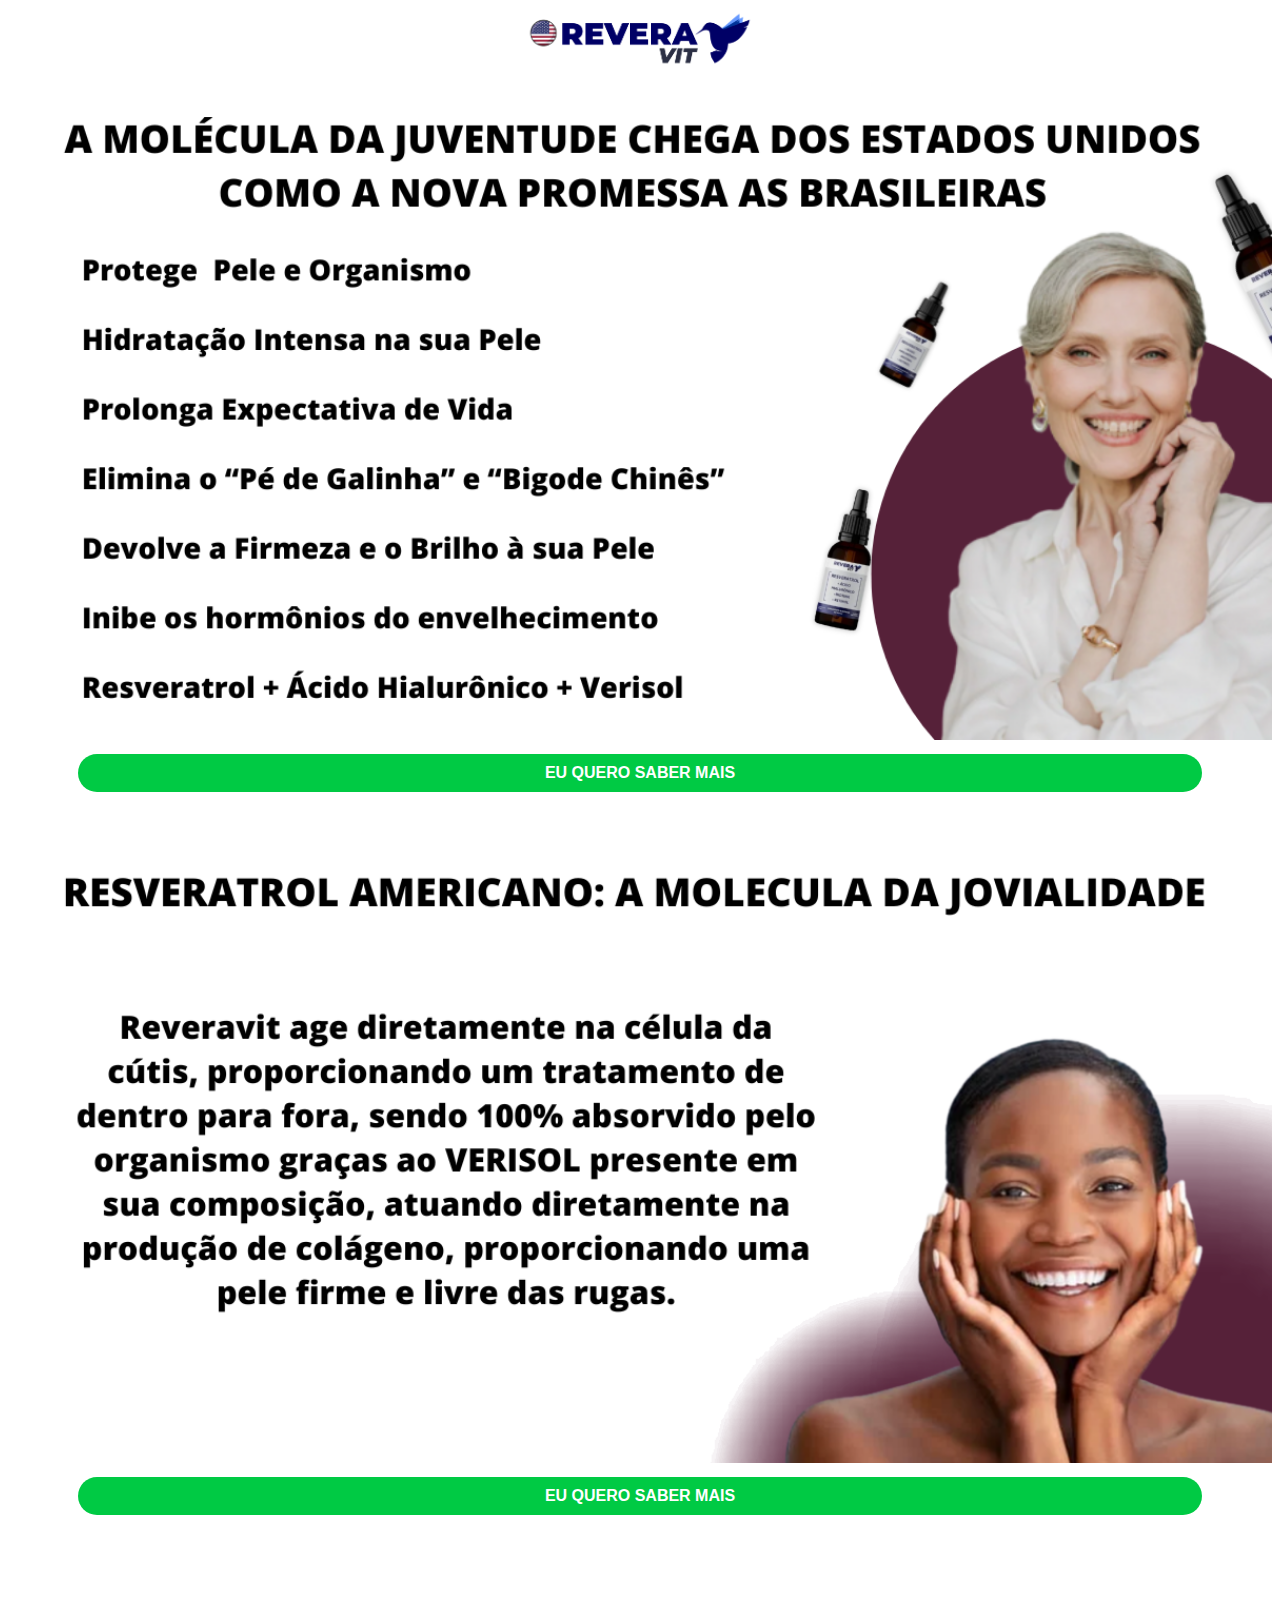
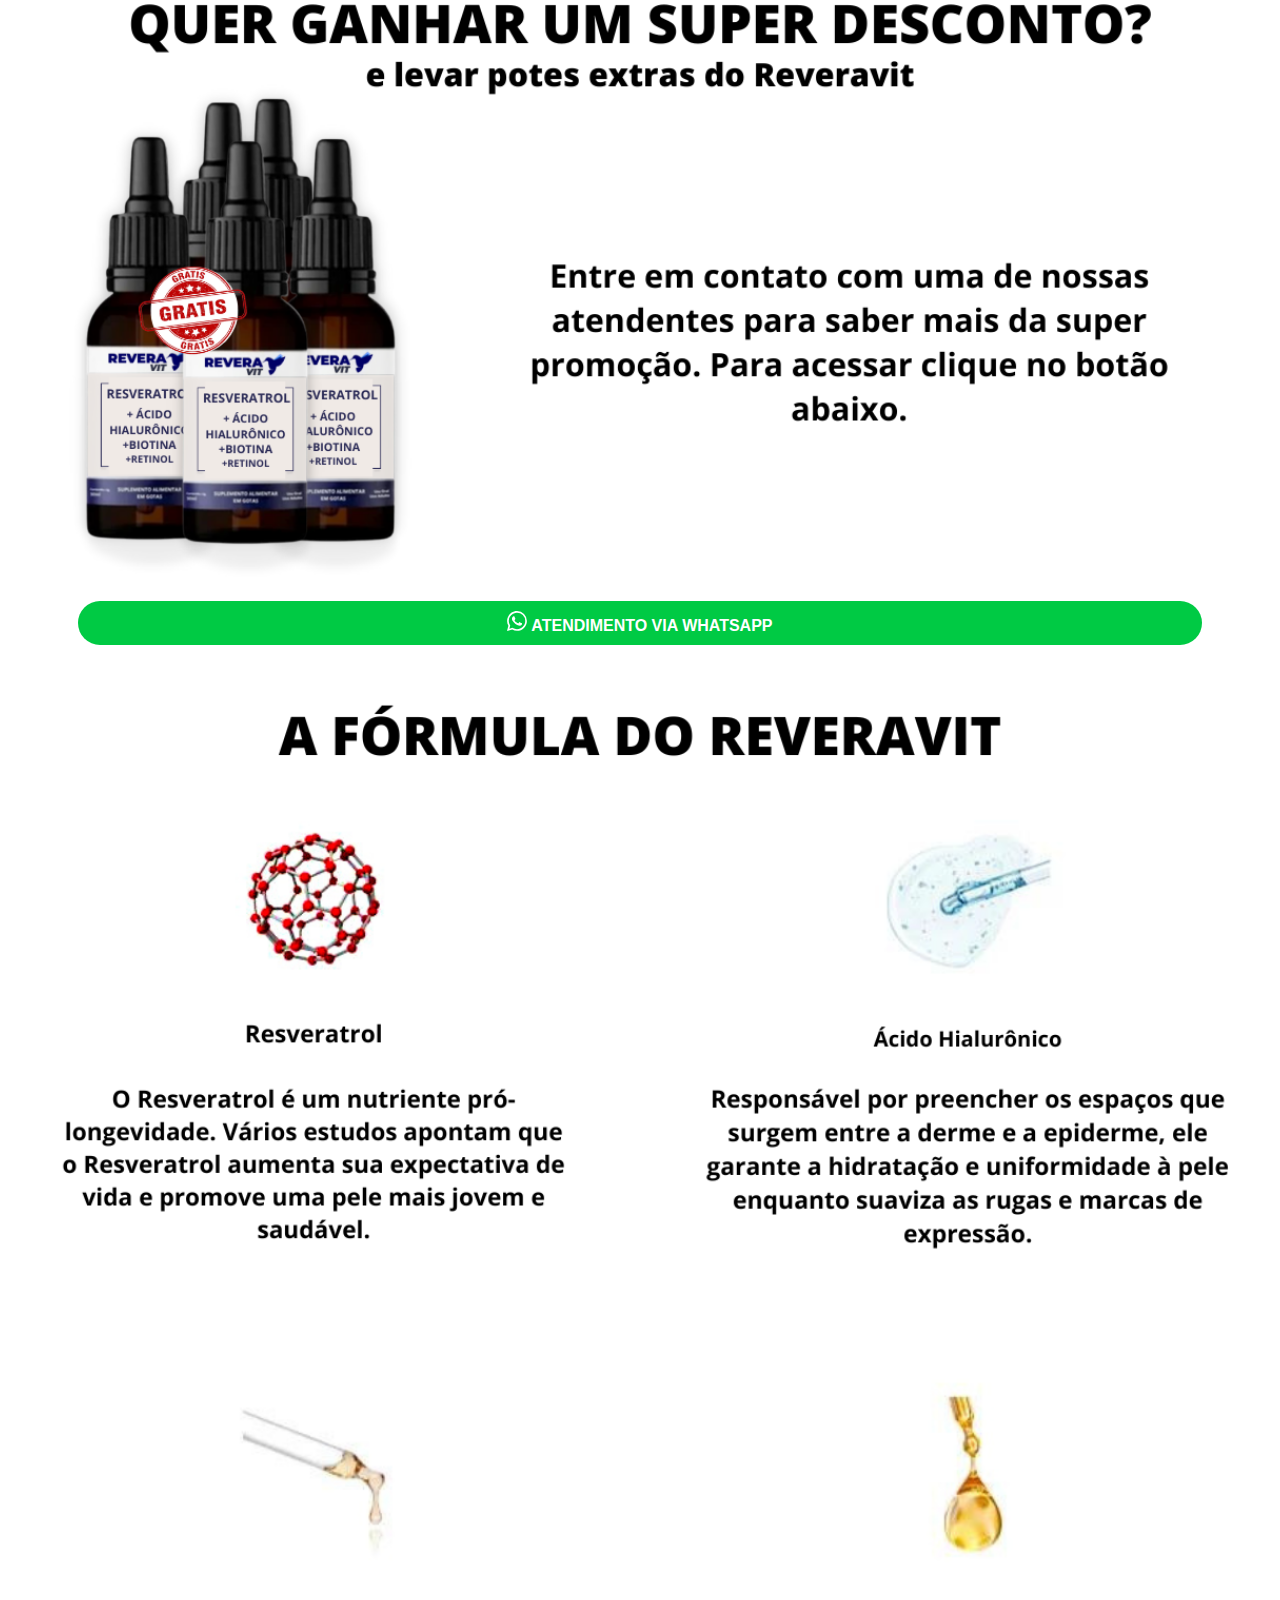
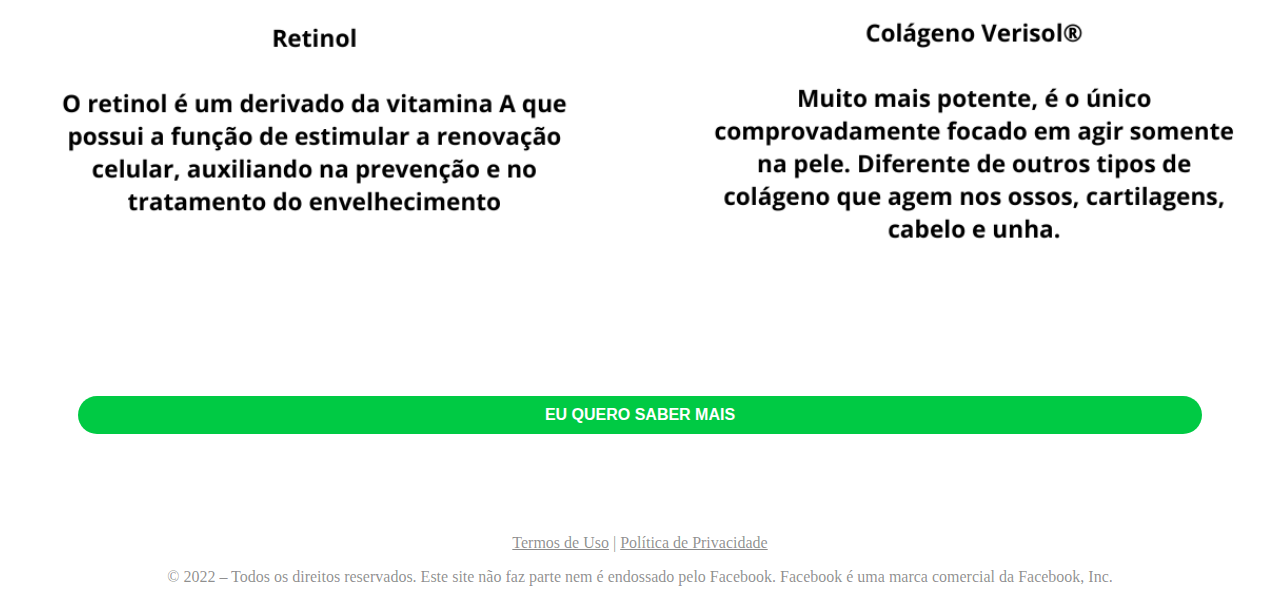
<file: index.html>
<!DOCTYPE html>
<html lang="pt-br">
<head>
    <meta charset="UTF-8">
    <meta http-equiv="X-UA-Compatible" content="IE=edge">
    <meta name="viewport" content="width=device-width, initial-scale=1.0">
    <title>Reveravit</title>
    <style>
        a.cta {
            font-family: Arial, Helvetica, sans-serif;
    background: #00CA44;
    color: #ffffff;
    text-decoration: none;
    text-transform: uppercase;
    font-weight: 600;
    padding: 10px 0px;
    clear: both;
    display: block;
    text-align: center;
    margin: 10px 70px;
    align-items: center;
	cursor: pointer;
    border-radius: 50px 50px 50px 50px;
    -moz-border-radius: 50px 50px 50px 50px;
    -webkit-border-radius: 50px 50px 50px 50px;
}
    </style>
</head>
<body>
    <header class="header" id="header" style="padding: 0px 0px 5px 0px;">
		<div style="background-color: #020381; color: #fff; font-weight: 900; text-align: center;">

		</div>
		<div class="container">
		<div class="row">
		<div style="text-align:center;">
		<img src="img/1.webp" height="100%" style="width: 232px;" class="logo img-fluid">
		</div>
		</div>
		</div>
	</header>
    <div >
        <img width="100%" src="img/01.png">
    </div>
    <div style="text-align: center;">
        <a href="#whats" class="cta">EU QUERO SABER MAIS</a>
    </div>
    <div>
        <img width="100%" src="img/02.png">
    </div>
    <div>
        <a href="#whats" class="cta">EU QUERO SABER MAIS</a>
    </div>
    <div id="whats">
        <img  width="100%"  src="img/03.png">
    </div>
    <a href="https://wa.me/message/L6L6PCTEMTGLK1"  class="cta"><svg xmlns="http://www.w3.org/2000/svg" width="20" height="20" fill="currentColor" class="bi bi-whatsapp" viewBox="0 0 16 16">
        <path d="M13.601 2.326A7.854 7.854 0 0 0 7.994 0C3.627 0 .068 3.558.064 7.926c0 1.399.366 2.76 1.057 3.965L0 16l4.204-1.102a7.933 7.933 0 0 0 3.79.965h.004c4.368 0 7.926-3.558 7.93-7.93A7.898 7.898 0 0 0 13.6 2.326zM7.994 14.521a6.573 6.573 0 0 1-3.356-.92l-.24-.144-2.494.654.666-2.433-.156-.251a6.56 6.56 0 0 1-1.007-3.505c0-3.626 2.957-6.584 6.591-6.584a6.56 6.56 0 0 1 4.66 1.931 6.557 6.557 0 0 1 1.928 4.66c-.004 3.639-2.961 6.592-6.592 6.592zm3.615-4.934c-.197-.099-1.17-.578-1.353-.646-.182-.065-.315-.099-.445.099-.133.197-.513.646-.627.775-.114.133-.232.148-.43.05-.197-.1-.836-.308-1.592-.985-.59-.525-.985-1.175-1.103-1.372-.114-.198-.011-.304.088-.403.087-.088.197-.232.296-.346.1-.114.133-.198.198-.33.065-.134.034-.248-.015-.347-.05-.099-.445-1.076-.612-1.47-.16-.389-.323-.335-.445-.34-.114-.007-.247-.007-.38-.007a.729.729 0 0 0-.529.247c-.182.198-.691.677-.691 1.654 0 .977.71 1.916.81 2.049.098.133 1.394 2.132 3.383 2.992.47.205.84.326 1.129.418.475.152.904.129 1.246.08.38-.058 1.171-.48 1.338-.943.164-.464.164-.86.114-.943-.049-.084-.182-.133-.38-.232z" />
        </svg> ATENDIMENTO VIA WHATSAPP</a>
        <span></svg>
            <div>
                <img width="100%" src="img/04.png">
                <img width="100%" src="img/05.png">
            </div>
            <div>
                <a href="#whats" class="cta">EU QUERO SABER MAIS</a>
            </div>
    <footer style="margin-top:100px;">
        <section style="text-align: center;">
            <a  style="color: #00000075" href="https://muitomaismulher.site/termos">Termos de Uso</a><span style="color: #00000075"> | </span>
        
            <a  style="color: #00000075" href="https://muitomaismulher.site/politica">Política de Privacidade</a>
        </section>
            <section style="text-align: center;">
        <p  style="color: #00000075">
        © 2022 – Todos os direitos reservados. Este site não faz parte nem é endossado pelo Facebook. Facebook é uma marca comercial da Facebook, Inc.
        </p>
        </section>
        
        </footer>
</body>
</html>
</file>
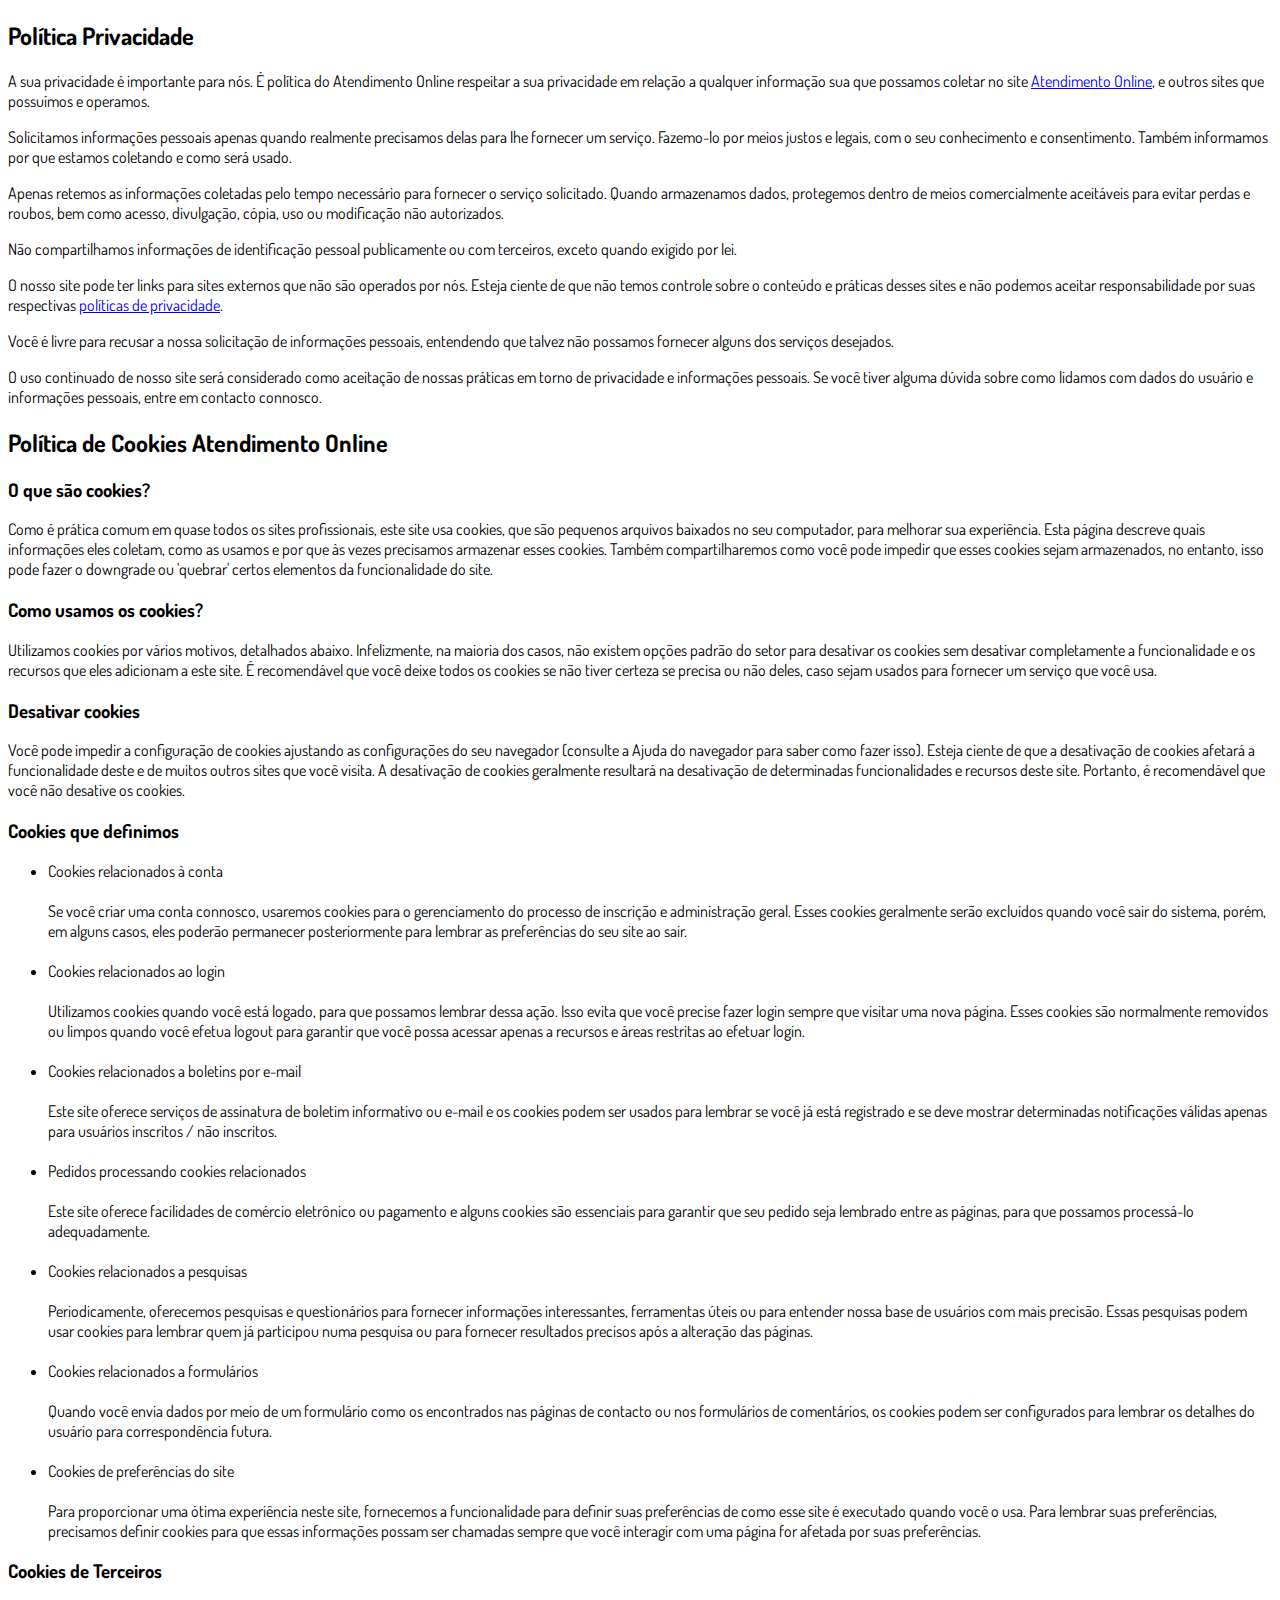
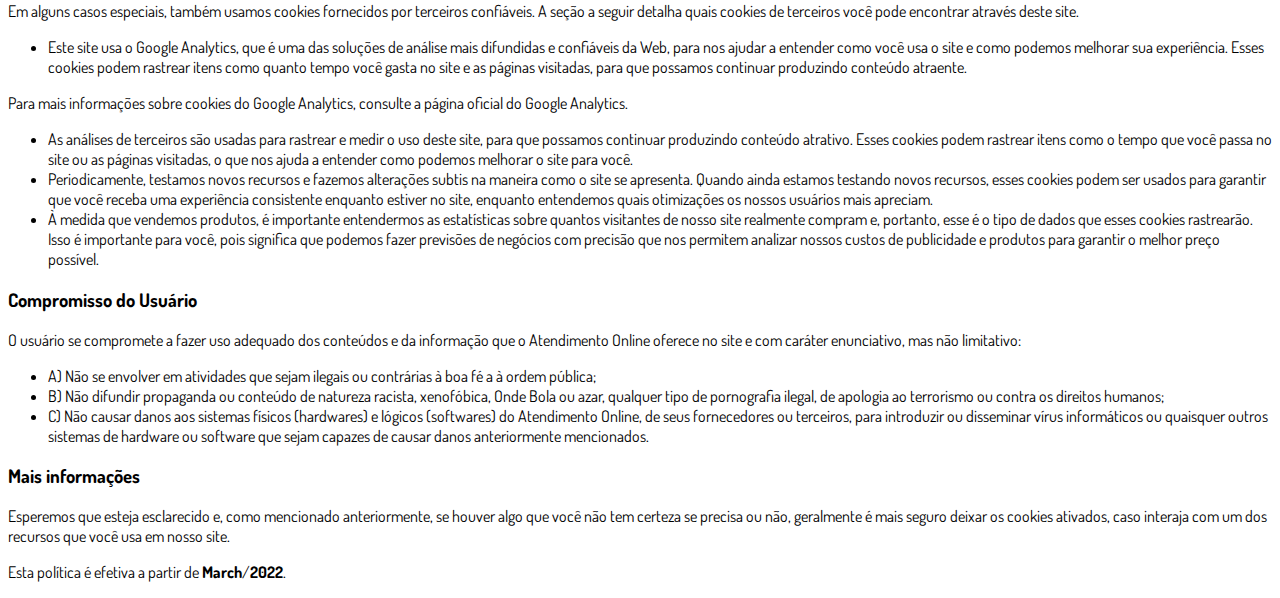
<file: privacidade/index.html>
<!DOCTYPE html>
<html lang="pt-br">
<head>
<meta charset="utf-8">
<meta name="viewport" content="width=device-width, initial-scale=1, shrink-to-fit=no">
<link rel="stylesheet" href="https://stackpath.bootstrapcdn.com/bootstrap/4.1.3/css/bootstrap.min.css" integrity="sha384-MCw98/SFnGE8fJT3GXwEOngsV7Zt27NXFoaoApmYm81iuXoPkFOJwJ8ERdknLPMO" crossorigin="anonymous">
<link rel="preconnect" href="https://fonts.googleapis.com">
<link rel="preconnect" href="https://fonts.gstatic.com" crossorigin>
<link href="https://fonts.googleapis.com/css2?family=Dosis:wght@200;300;400;500;600;700;800&display=swap" rel="stylesheet">

<link rel="shortcut icon" type="image/jpg" href="./assets/img/favicon.png">

<title>Política de Privacidade | Atendimento Online</title>
<style type="text/css">
      body {
        font-family: 'Dosis', sans-serif;
      }
    </style>
</head>
<body>
<div class="container py-5">
<div class="row justify-content-center">
<div class="col-lg-8">
<h2>Política Privacidade</h2> <p>A sua privacidade é importante para nós. É política do Atendimento Online respeitar a sua privacidade em relação a qualquer informação sua que possamos coletar no site <a href="#">Atendimento Online</a>, e outros sites que possuímos e operamos.</p> <p>Solicitamos informações pessoais apenas quando realmente precisamos delas para lhe fornecer um serviço. Fazemo-lo por meios justos e legais, com o seu conhecimento e consentimento. Também informamos por que estamos coletando e como será usado. </p> <p>Apenas retemos as informações coletadas pelo tempo necessário para fornecer o serviço solicitado. Quando armazenamos dados, protegemos dentro de meios comercialmente aceitáveis ​​para evitar perdas e roubos, bem como acesso, divulgação, cópia, uso ou modificação não autorizados.</p> <p>Não compartilhamos informações de identificação pessoal publicamente ou com terceiros, exceto quando exigido por lei.</p> <p>O nosso site pode ter links para sites externos que não são operados por nós. Esteja ciente de que não temos controle sobre o conteúdo e práticas desses sites e não podemos aceitar responsabilidade por suas respectivas <a href='https://politicaprivacidade.com' target='_BLANK'>políticas de privacidade</a>. </p> <p>Você é livre para recusar a nossa solicitação de informações pessoais, entendendo que talvez não possamos fornecer alguns dos serviços desejados.</p> <p>O uso continuado de nosso site será considerado como aceitação de nossas práticas em torno de privacidade e informações pessoais. Se você tiver alguma dúvida sobre como lidamos com dados do usuário e informações pessoais, entre em contacto connosco.</p> <h2>Política de Cookies Atendimento Online</h2> <h3>O que são cookies?</h3> <p>Como é prática comum em quase todos os sites profissionais, este site usa cookies, que são pequenos arquivos baixados no seu computador, para melhorar sua experiência. Esta página descreve quais informações eles coletam, como as usamos e por que às vezes precisamos armazenar esses cookies. Também compartilharemos como você pode impedir que esses cookies sejam armazenados, no entanto, isso pode fazer o downgrade ou 'quebrar' certos elementos da funcionalidade do site.</p> <h3>Como usamos os cookies?</h3> <p>Utilizamos cookies por vários motivos, detalhados abaixo. Infelizmente, na maioria dos casos, não existem opções padrão do setor para desativar os cookies sem desativar completamente a funcionalidade e os recursos que eles adicionam a este site. É recomendável que você deixe todos os cookies se não tiver certeza se precisa ou não deles, caso sejam usados ​​para fornecer um serviço que você usa.</p> <h3>Desativar cookies</h3> <p>Você pode impedir a configuração de cookies ajustando as configurações do seu navegador (consulte a Ajuda do navegador para saber como fazer isso). Esteja ciente de que a desativação de cookies afetará a funcionalidade deste e de muitos outros sites que você visita. A desativação de cookies geralmente resultará na desativação de determinadas funcionalidades e recursos deste site. Portanto, é recomendável que você não desative os cookies.</p> <h3>Cookies que definimos</h3> <ul> <li> Cookies relacionados à conta<br><br> Se você criar uma conta connosco, usaremos cookies para o gerenciamento do processo de inscrição e administração geral. Esses cookies geralmente serão excluídos quando você sair do sistema, porém, em alguns casos, eles poderão permanecer posteriormente para lembrar as preferências do seu site ao sair.<br><br> </li> <li> Cookies relacionados ao login<br><br> Utilizamos cookies quando você está logado, para que possamos lembrar dessa ação. Isso evita que você precise fazer login sempre que visitar uma nova página. Esses cookies são normalmente removidos ou limpos quando você efetua logout para garantir que você possa acessar apenas a recursos e áreas restritas ao efetuar login.<br><br> </li> <li> Cookies relacionados a boletins por e-mail<br><br> Este site oferece serviços de assinatura de boletim informativo ou e-mail e os cookies podem ser usados ​​para lembrar se você já está registrado e se deve mostrar determinadas notificações válidas apenas para usuários inscritos / não inscritos.<br><br> </li> <li> Pedidos processando cookies relacionados<br><br> Este site oferece facilidades de comércio eletrônico ou pagamento e alguns cookies são essenciais para garantir que seu pedido seja lembrado entre as páginas, para que possamos processá-lo adequadamente.<br><br> </li> <li> Cookies relacionados a pesquisas<br><br> Periodicamente, oferecemos pesquisas e questionários para fornecer informações interessantes, ferramentas úteis ou para entender nossa base de usuários com mais precisão. Essas pesquisas podem usar cookies para lembrar quem já participou numa pesquisa ou para fornecer resultados precisos após a alteração das páginas.<br><br> </li> <li> Cookies relacionados a formulários<br><br> Quando você envia dados por meio de um formulário como os encontrados nas páginas de contacto ou nos formulários de comentários, os cookies podem ser configurados para lembrar os detalhes do usuário para correspondência futura.<br><br> </li> <li> Cookies de preferências do site<br><br> Para proporcionar uma ótima experiência neste site, fornecemos a funcionalidade para definir suas preferências de como esse site é executado quando você o usa. Para lembrar suas preferências, precisamos definir cookies para que essas informações possam ser chamadas sempre que você interagir com uma página for afetada por suas preferências.<br> </li> </ul> <h3>Cookies de Terceiros</h3> <p>Em alguns casos especiais, também usamos cookies fornecidos por terceiros confiáveis. A seção a seguir detalha quais cookies de terceiros você pode encontrar através deste site.</p> <ul> <li> Este site usa o Google Analytics, que é uma das soluções de análise mais difundidas e confiáveis ​​da Web, para nos ajudar a entender como você usa o site e como podemos melhorar sua experiência. Esses cookies podem rastrear itens como quanto tempo você gasta no site e as páginas visitadas, para que possamos continuar produzindo conteúdo atraente. </li> </ul> <p>Para mais informações sobre cookies do Google Analytics, consulte a página oficial do Google Analytics.</p> <ul> <li> As análises de terceiros são usadas para rastrear e medir o uso deste site, para que possamos continuar produzindo conteúdo atrativo. Esses cookies podem rastrear itens como o tempo que você passa no site ou as páginas visitadas, o que nos ajuda a entender como podemos melhorar o site para você.</li> <li> Periodicamente, testamos novos recursos e fazemos alterações subtis na maneira como o site se apresenta. Quando ainda estamos testando novos recursos, esses cookies podem ser usados ​​para garantir que você receba uma experiência consistente enquanto estiver no site, enquanto entendemos quais otimizações os nossos usuários mais apreciam.</li> <li> À medida que vendemos produtos, é importante entendermos as estatísticas sobre quantos visitantes de nosso site realmente compram e, portanto, esse é o tipo de dados que esses cookies rastrearão. Isso é importante para você, pois significa que podemos fazer previsões de negócios com precisão que nos permitem analizar nossos custos de publicidade e produtos para garantir o melhor preço possível.</li> </ul> <h3>Compromisso do Usuário</h3> <p>O usuário se compromete a fazer uso adequado dos conteúdos e da informação que o Atendimento Online oferece no site e com caráter enunciativo, mas não limitativo:</p> <ul> <li>A) Não se envolver em atividades que sejam ilegais ou contrárias à boa fé a à ordem pública;</li> <li>B) Não difundir propaganda ou conteúdo de natureza racista, xenofóbica, <a style='color: inherit !important; text-decoration:none !important;' href='https://ondeapostar.pt/onde-da-a-bola/'>Onde Bola</a> ou azar, qualquer tipo de pornografia ilegal, de apologia ao terrorismo ou contra os direitos humanos;</li> <li>C) Não causar danos aos sistemas físicos (hardwares) e lógicos (softwares) do Atendimento Online, de seus fornecedores ou terceiros, para introduzir ou disseminar vírus informáticos ou quaisquer outros sistemas de hardware ou software que sejam capazes de causar danos anteriormente mencionados.</li> </ul> <h3>Mais informações</h3> <p>Esperemos que esteja esclarecido e, como mencionado anteriormente, se houver algo que você não tem certeza se precisa ou não, geralmente é mais seguro deixar os cookies ativados, caso interaja com um dos recursos que você usa em nosso site.</p> <p>Esta política é efetiva a partir de <strong>March</strong>/<strong>2022</strong>.</p>
</div>
</div>
</div>
</body>
</html>
</file>
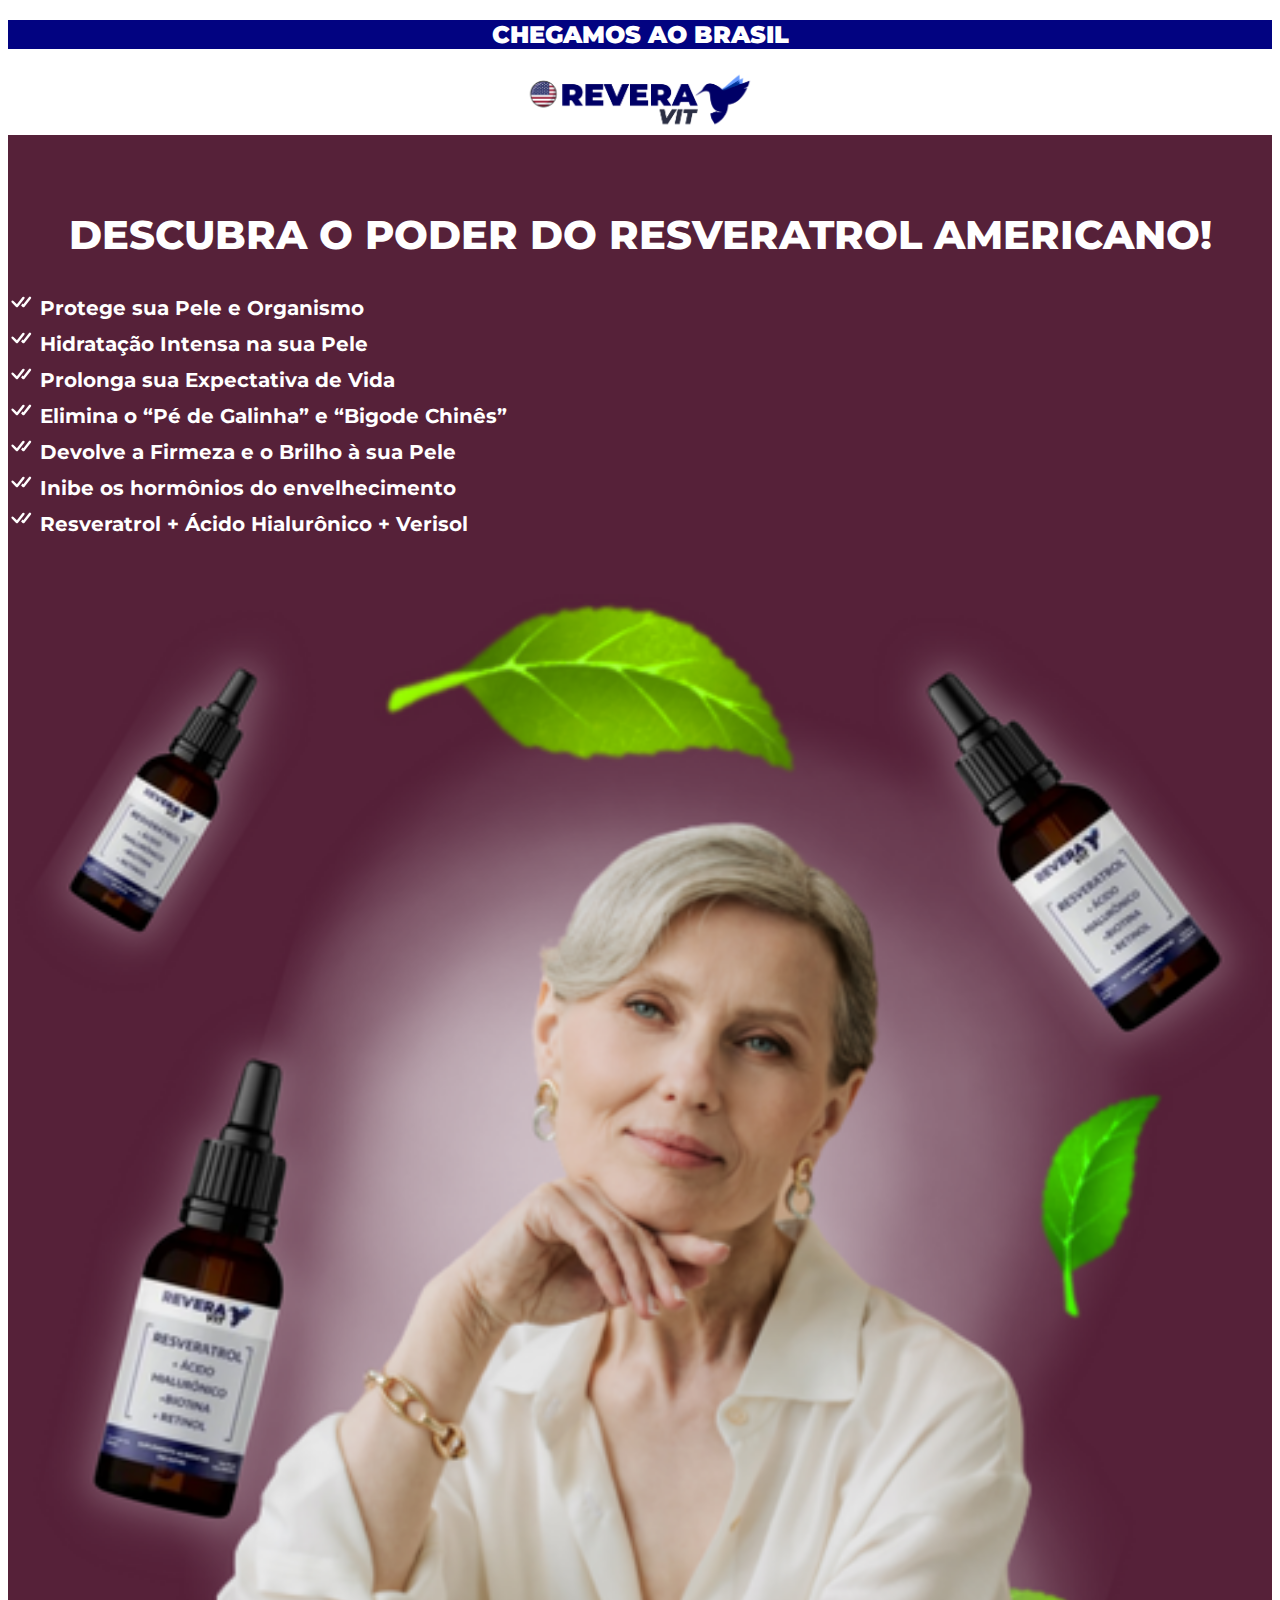
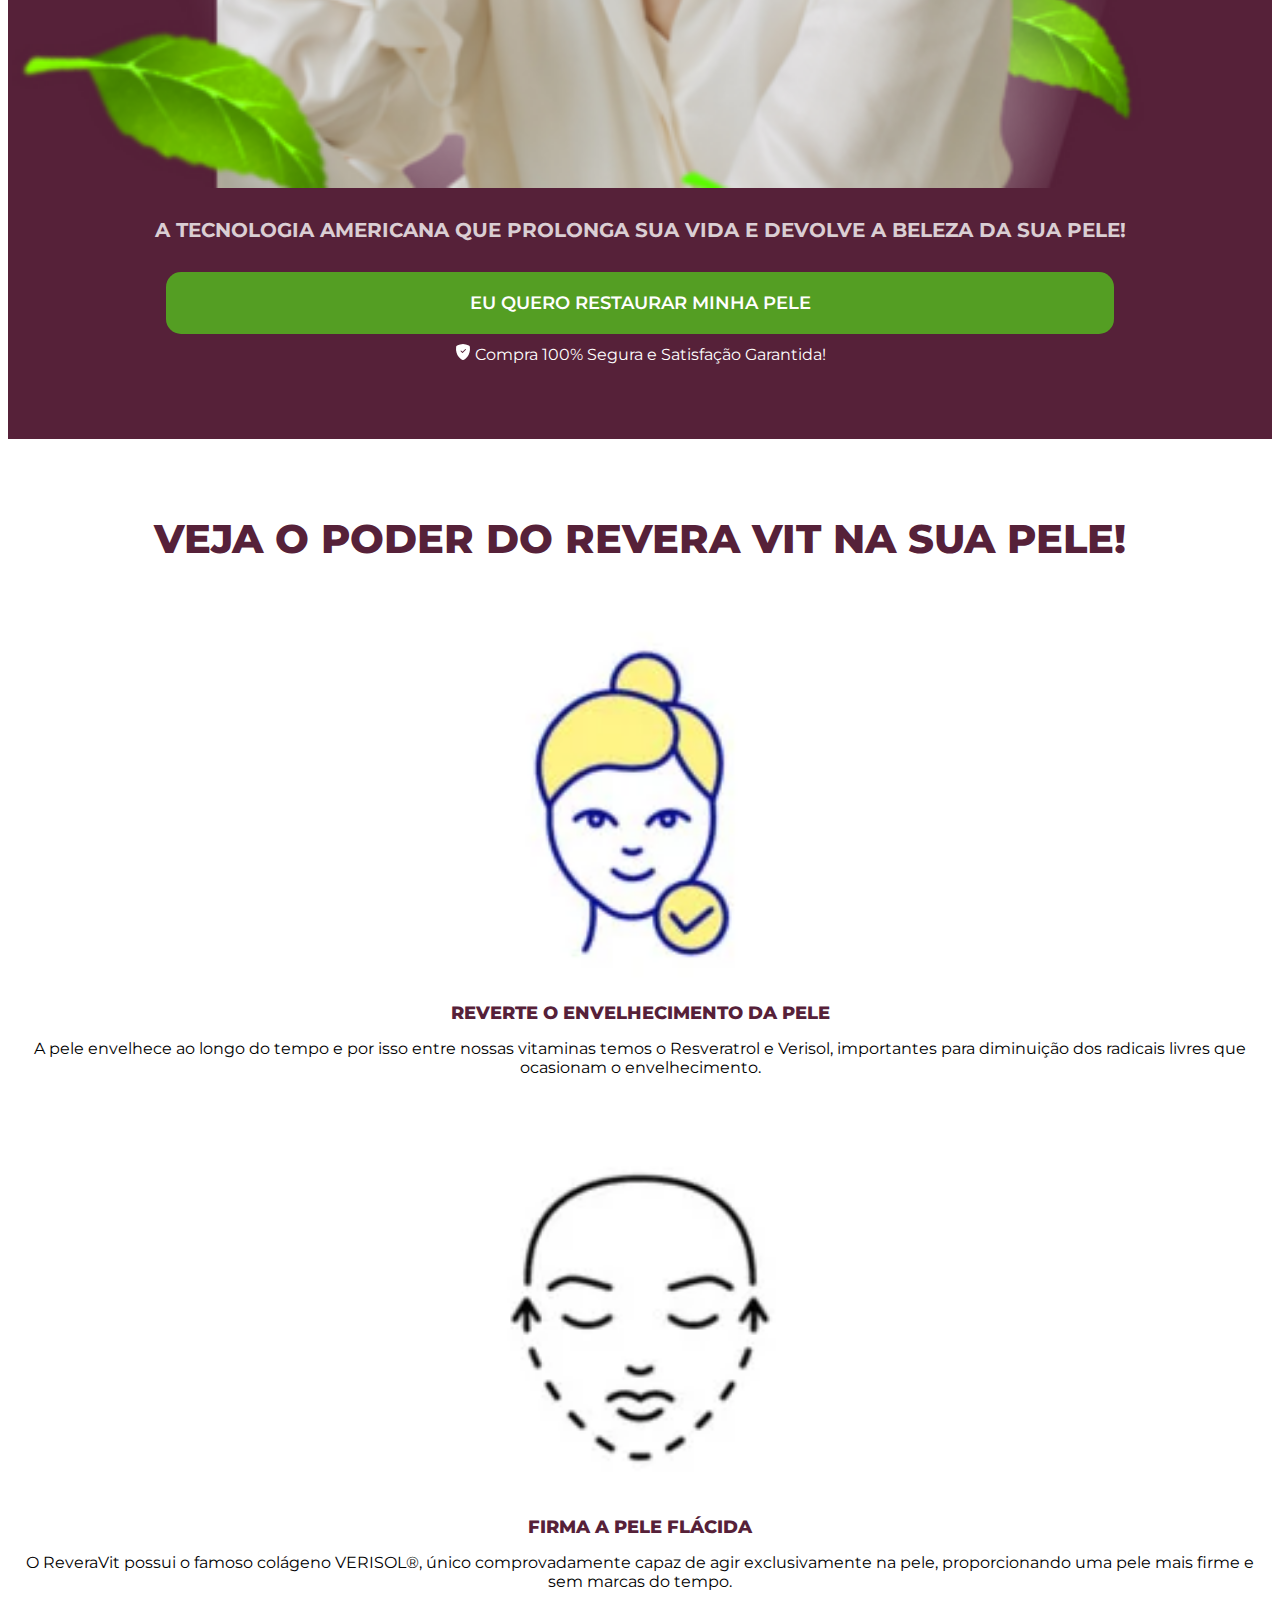
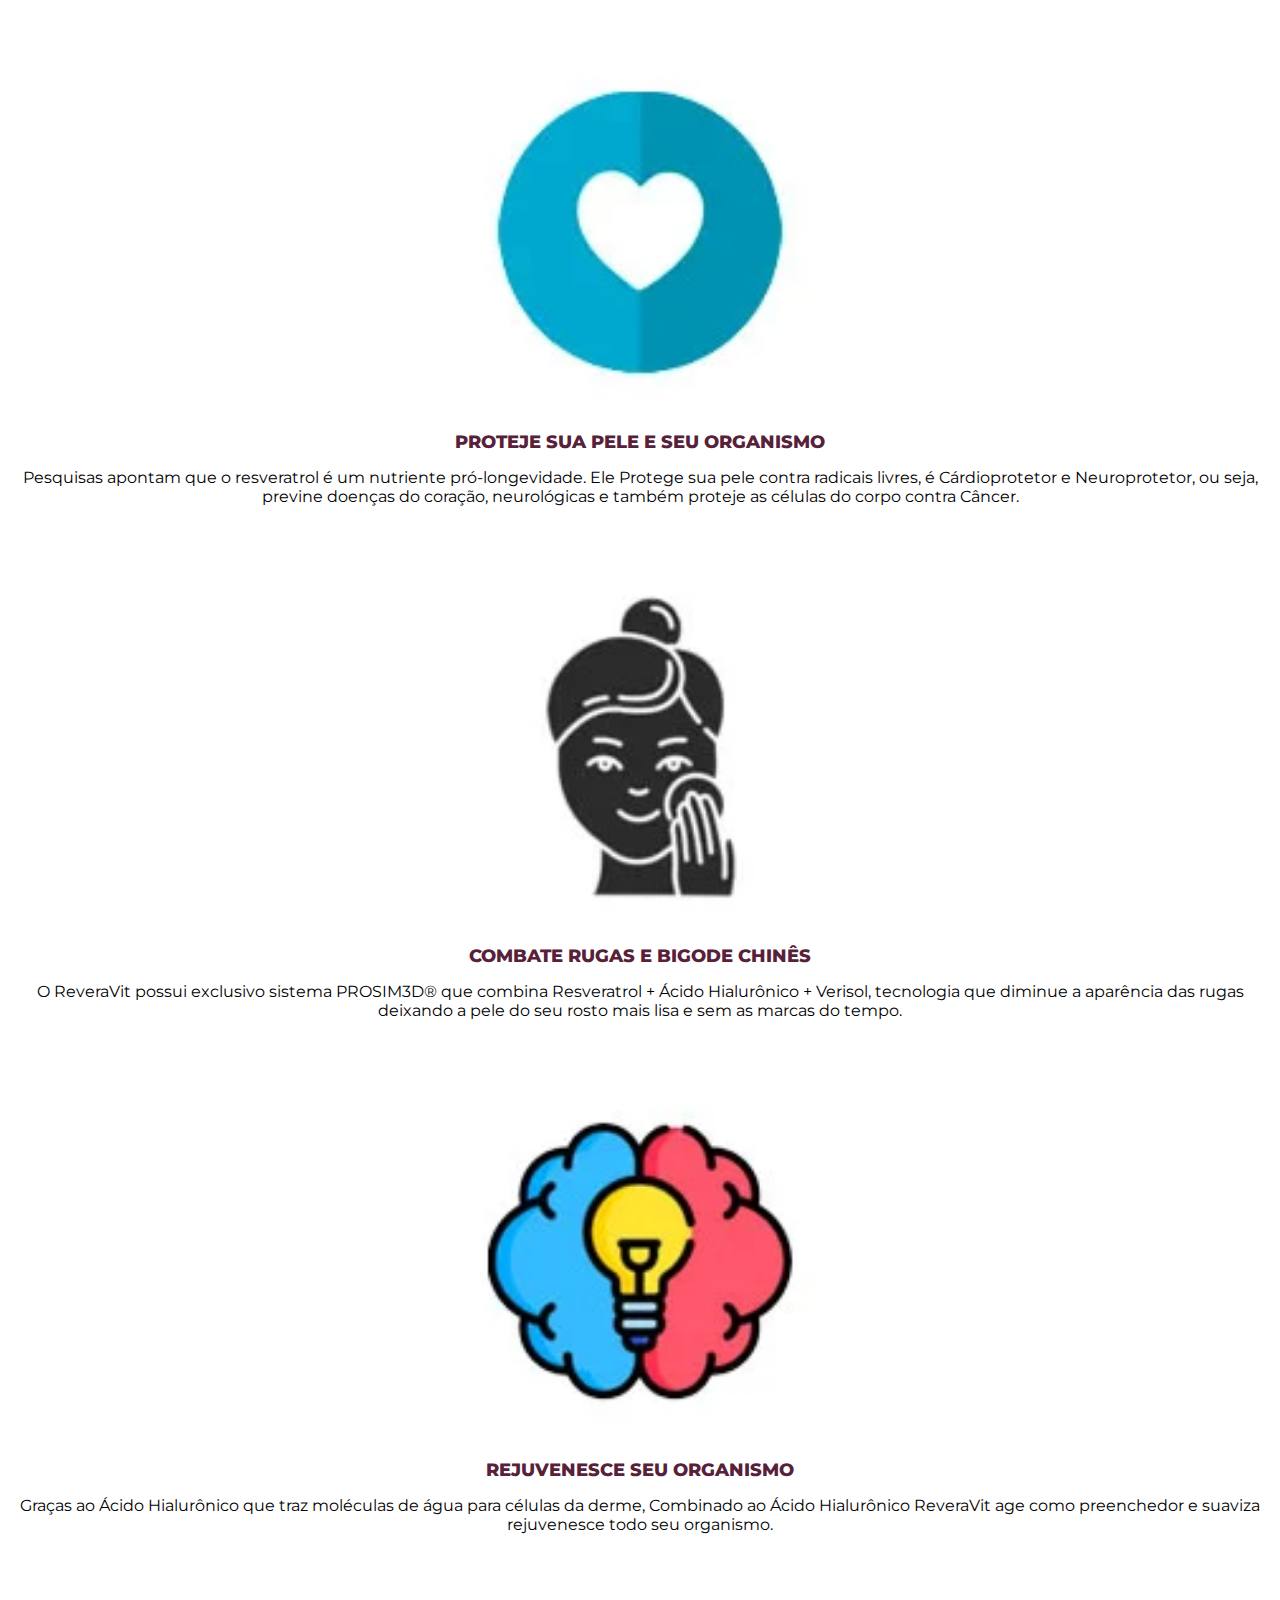
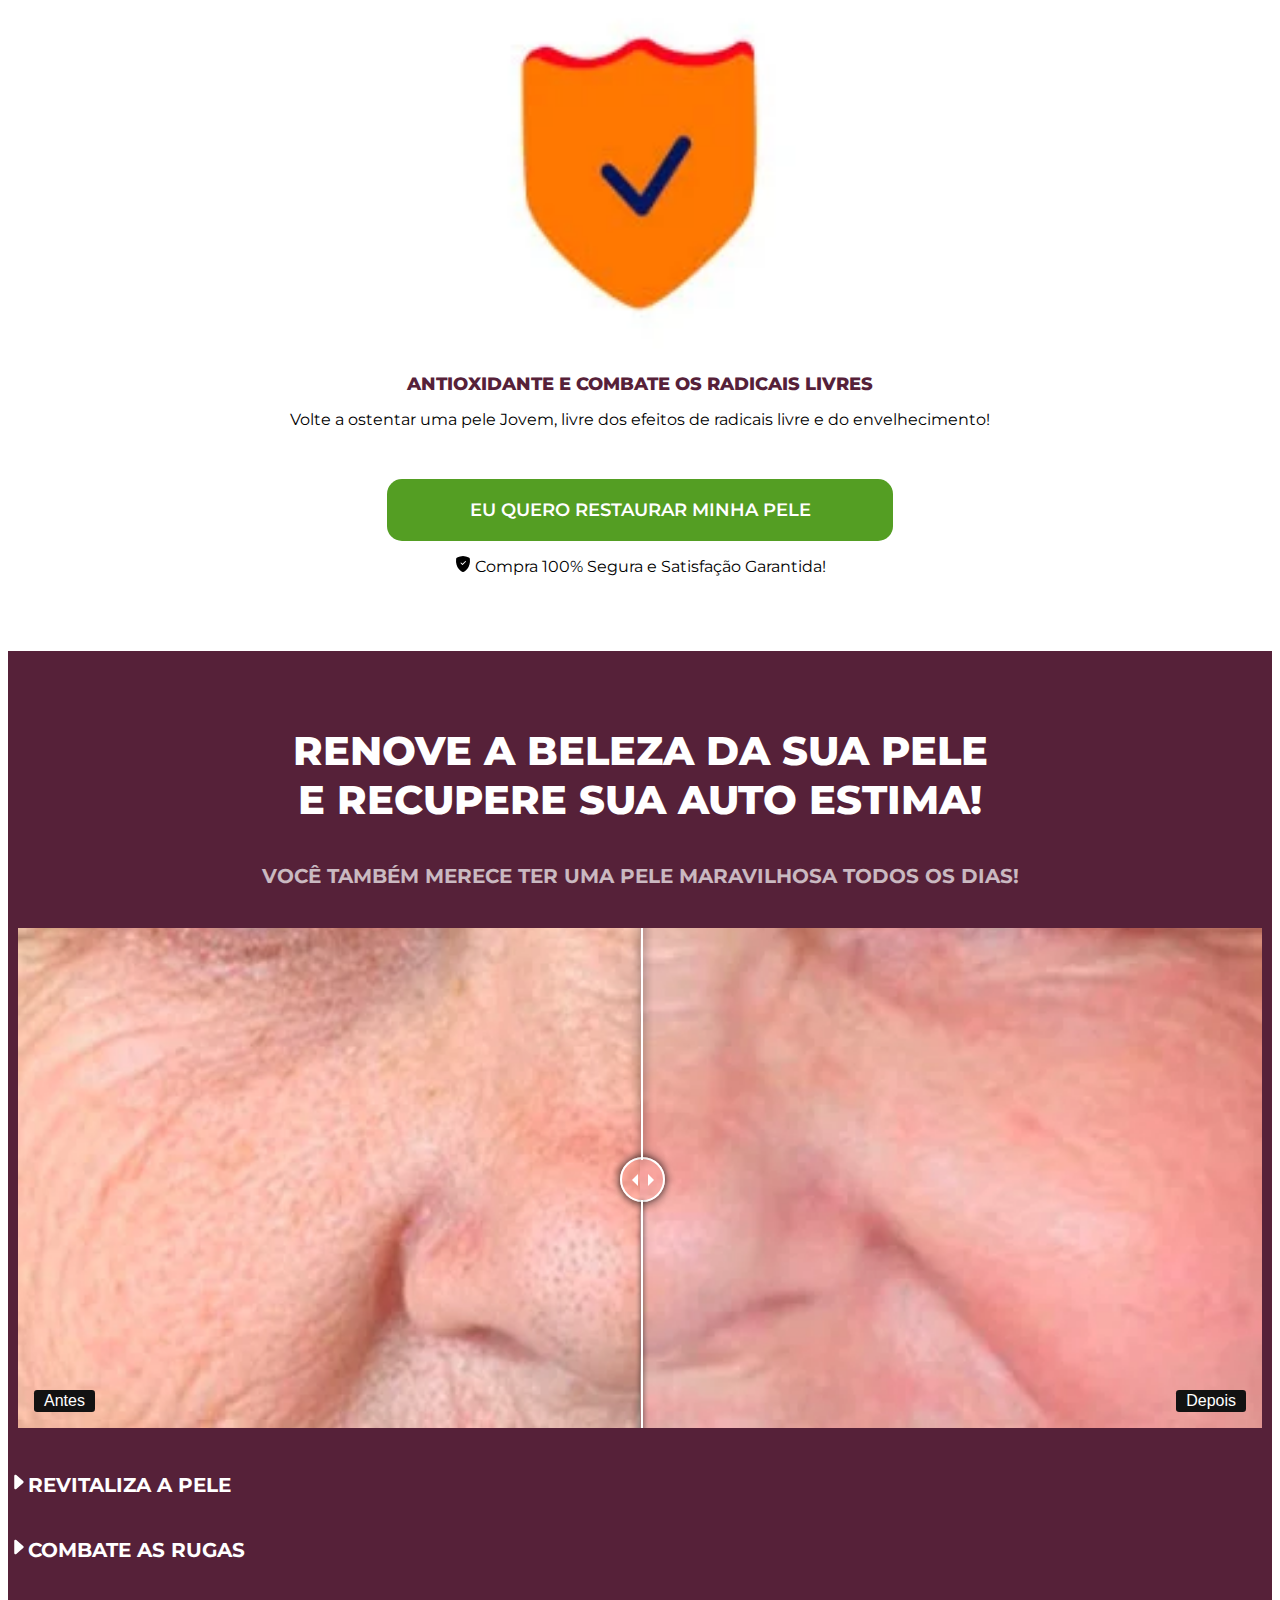
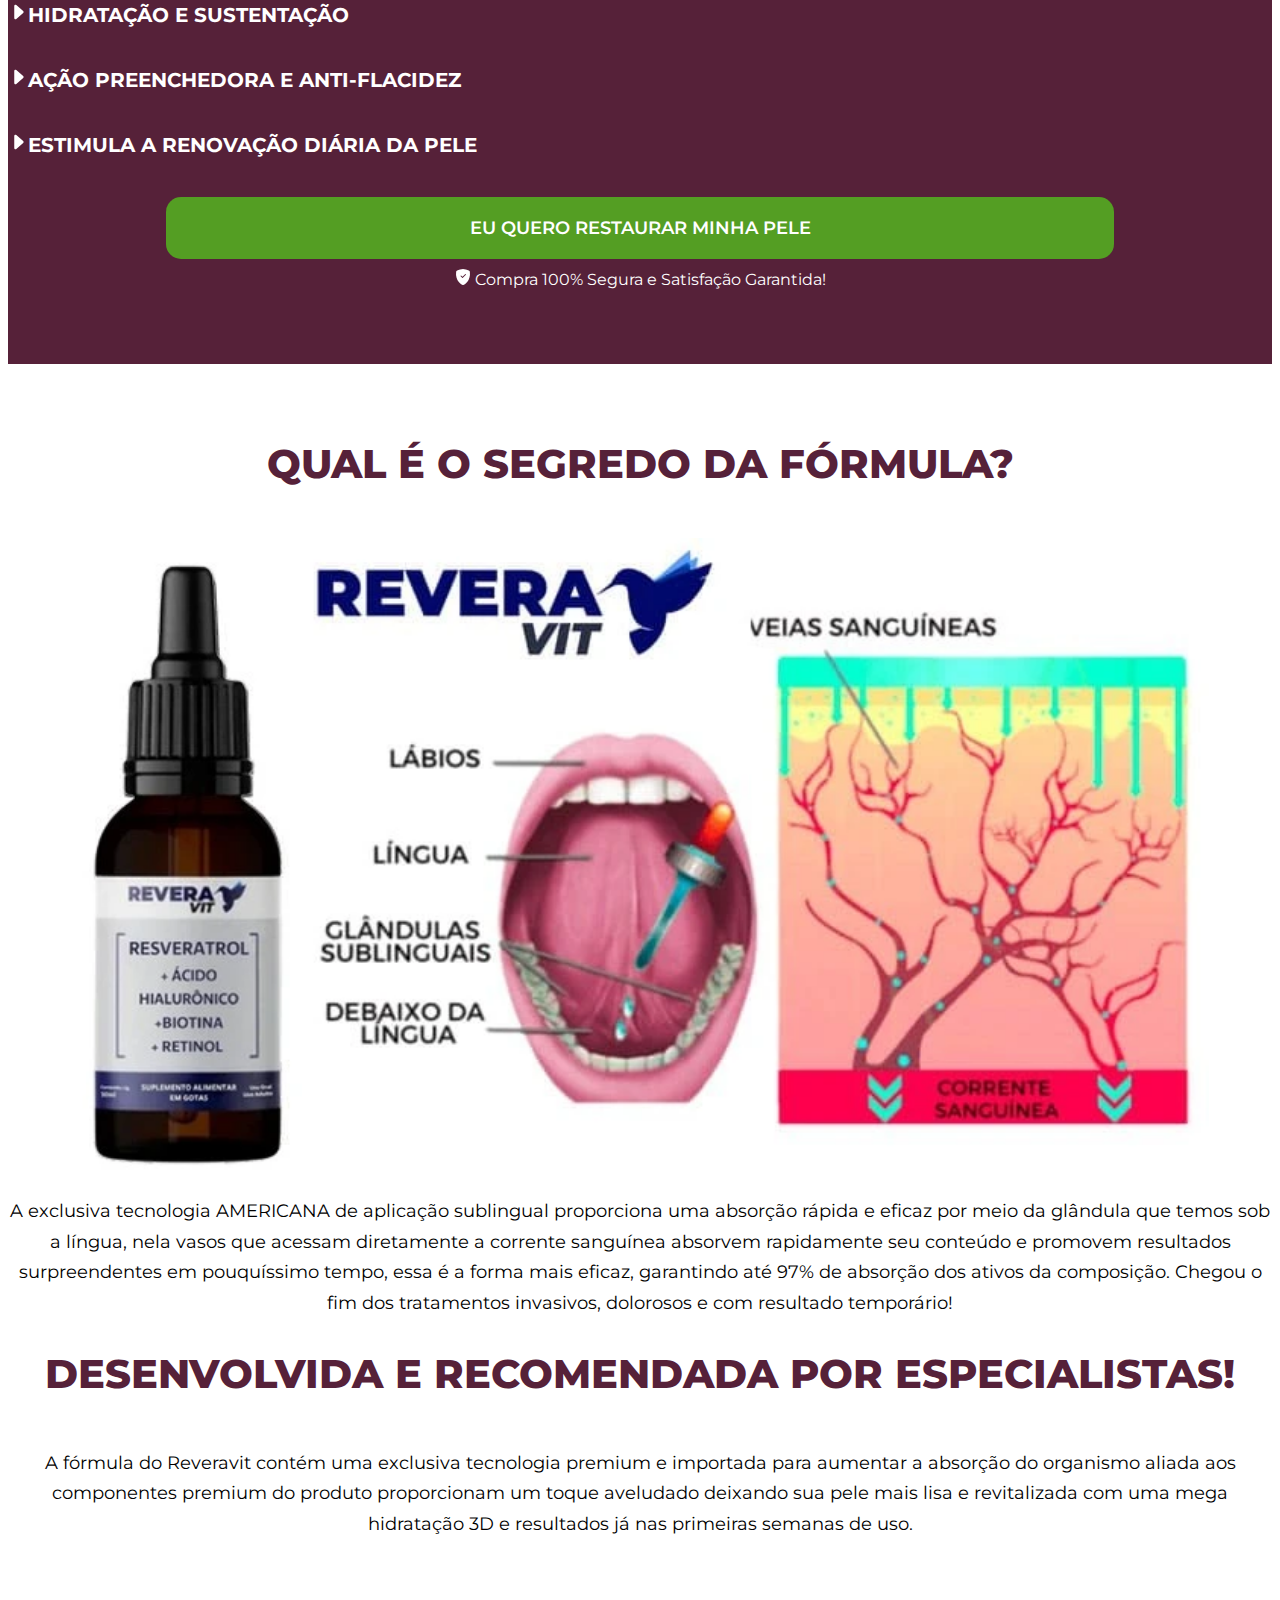
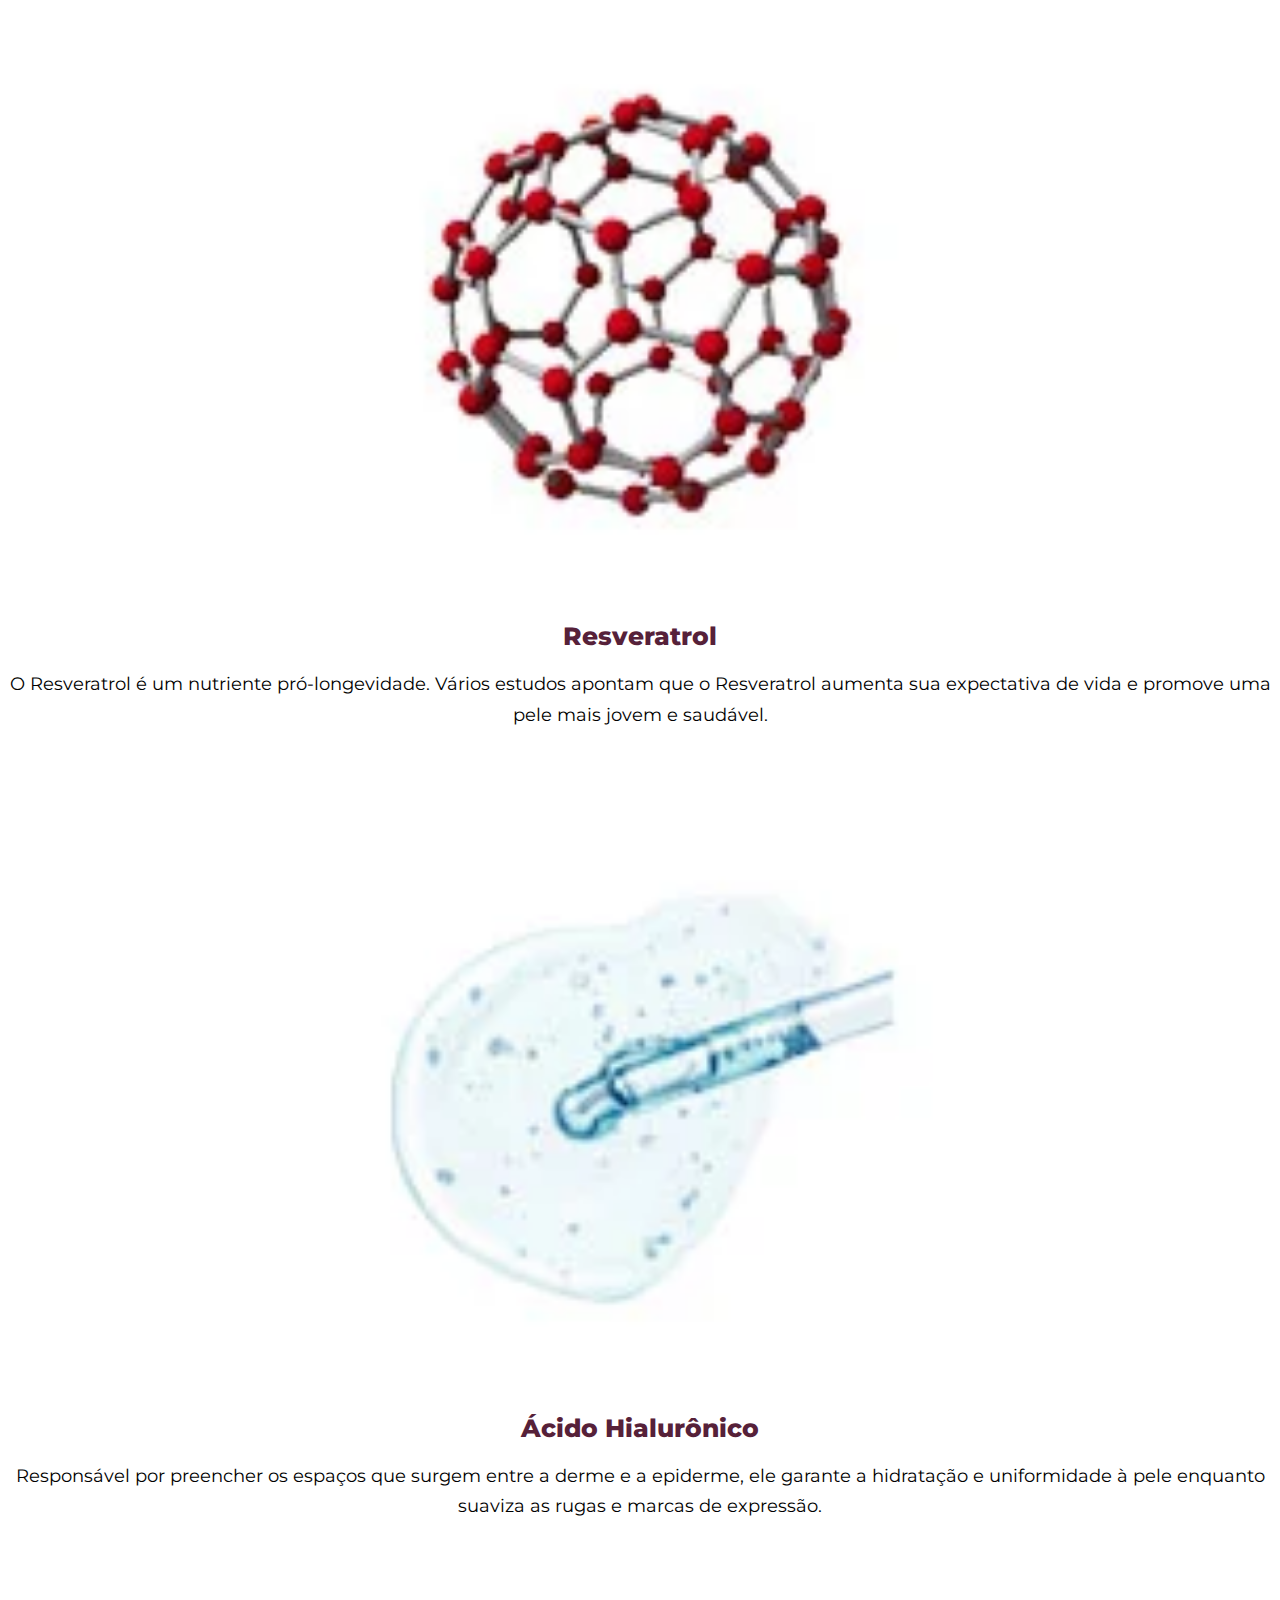
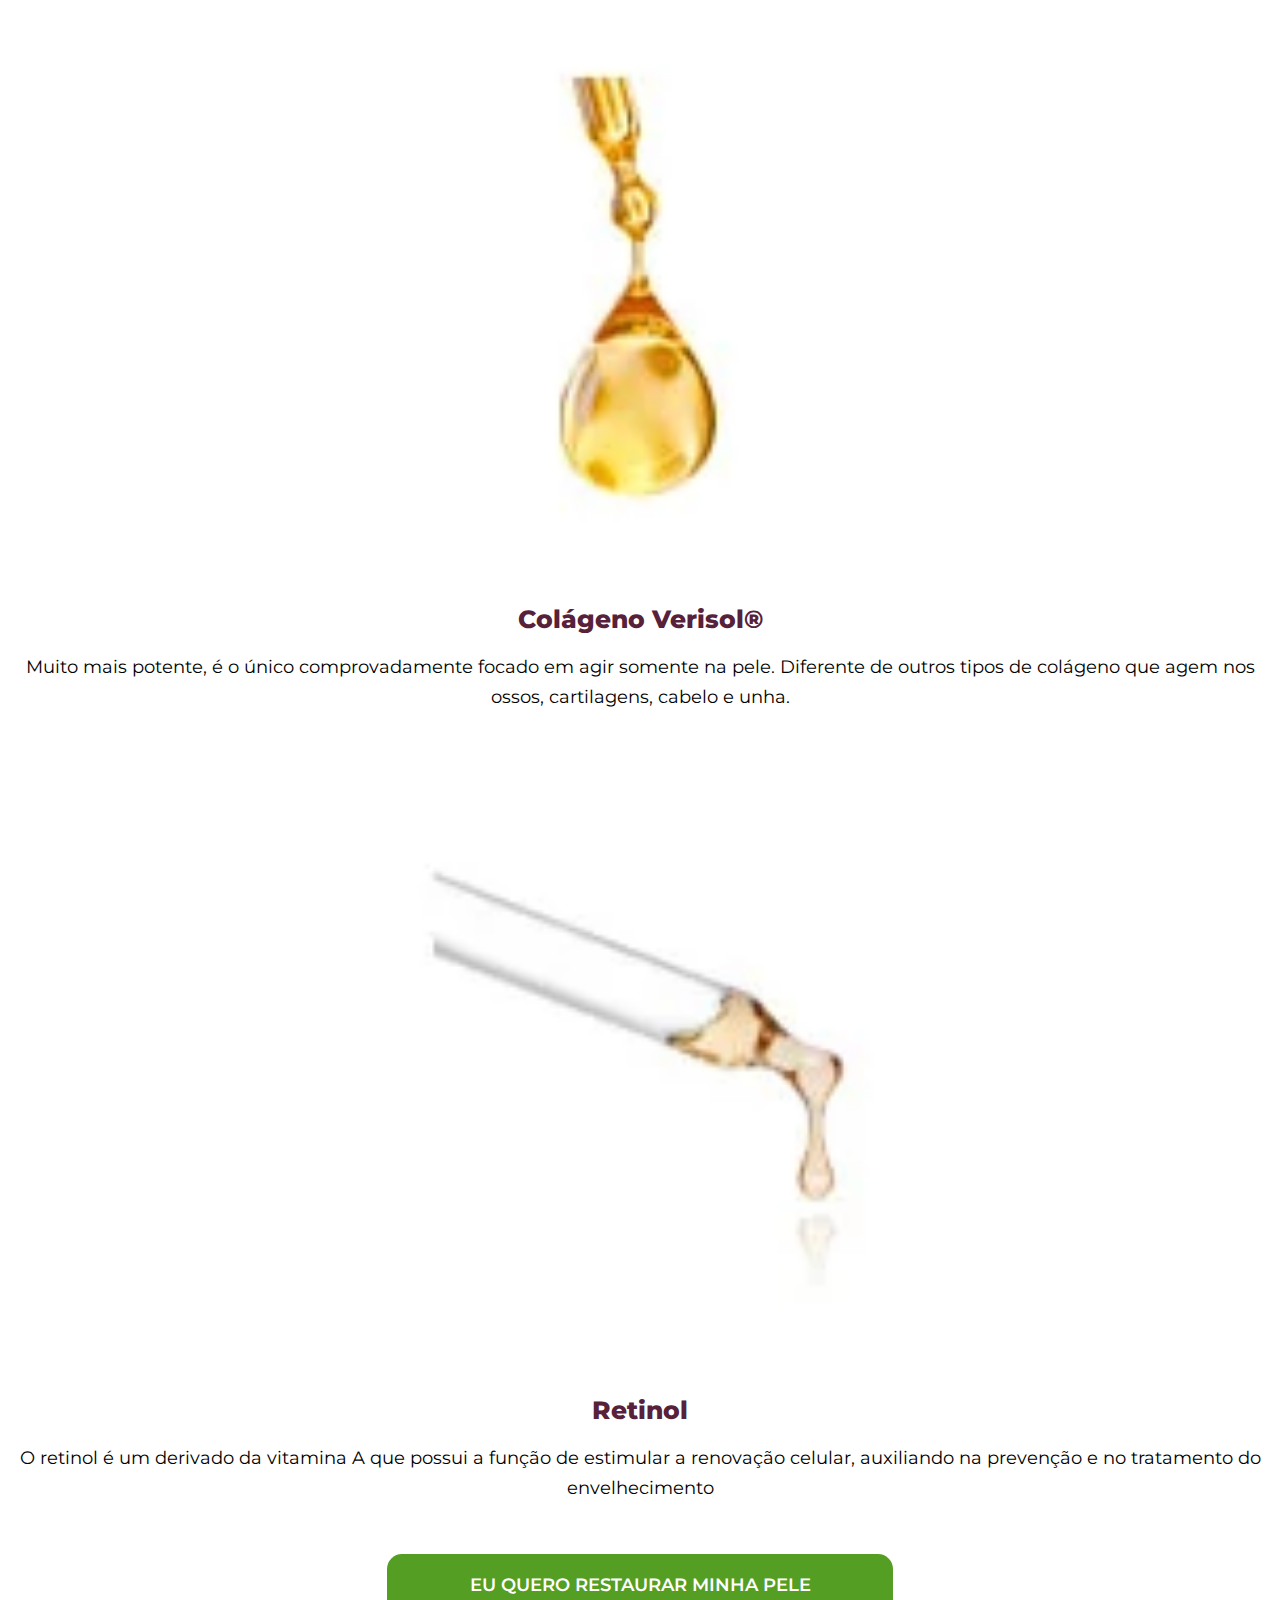
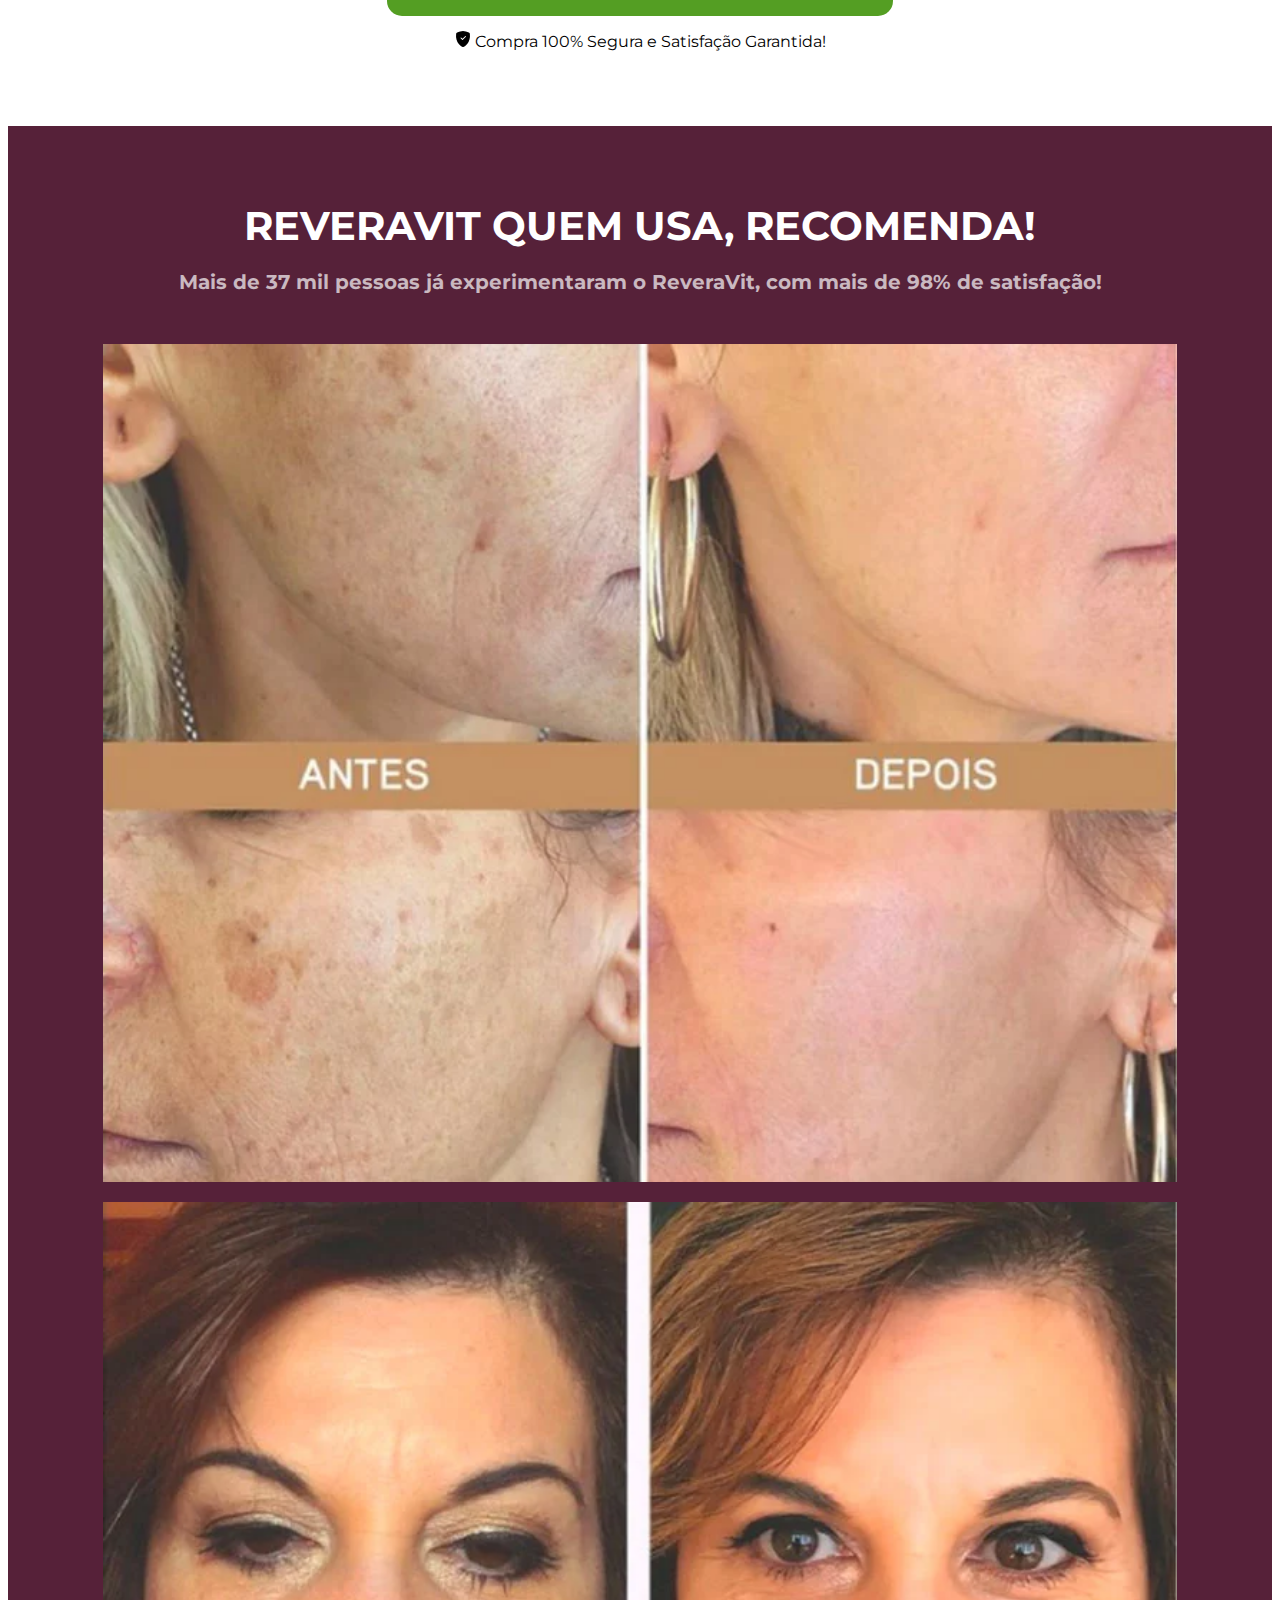
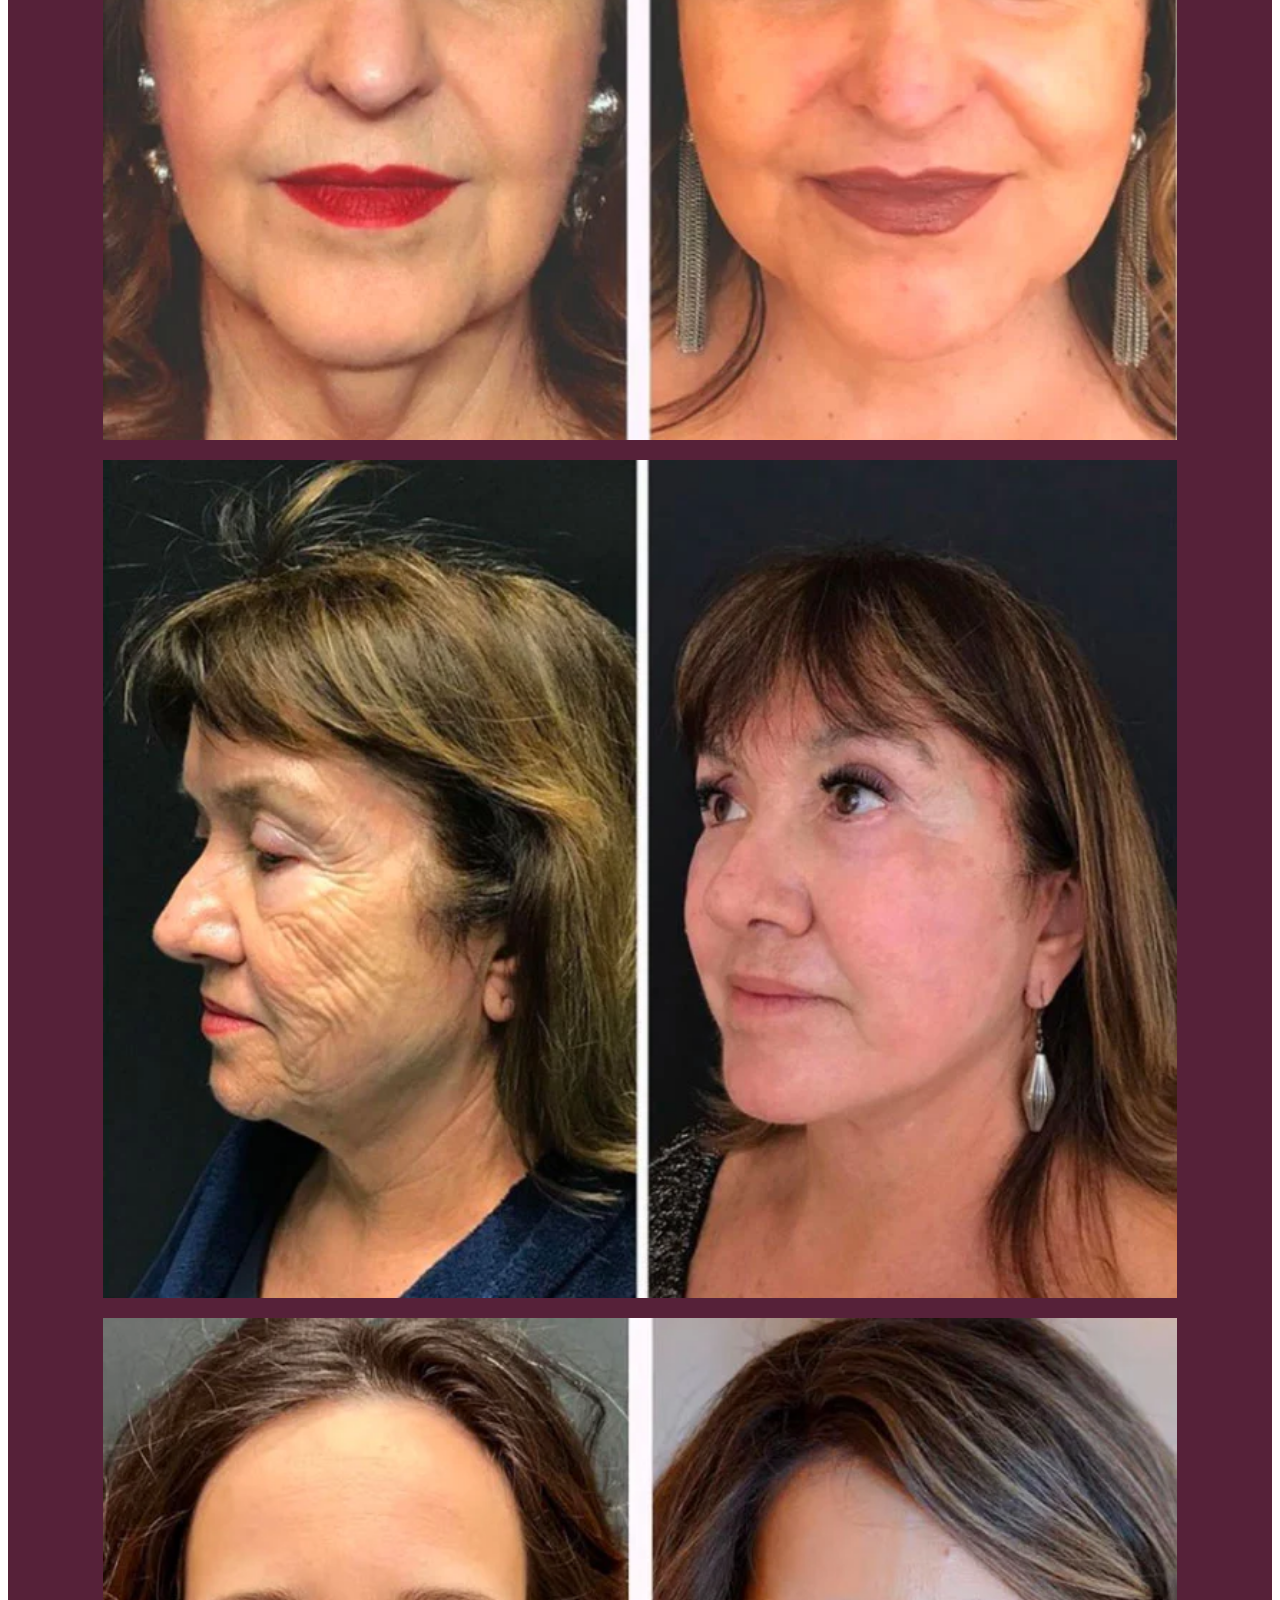
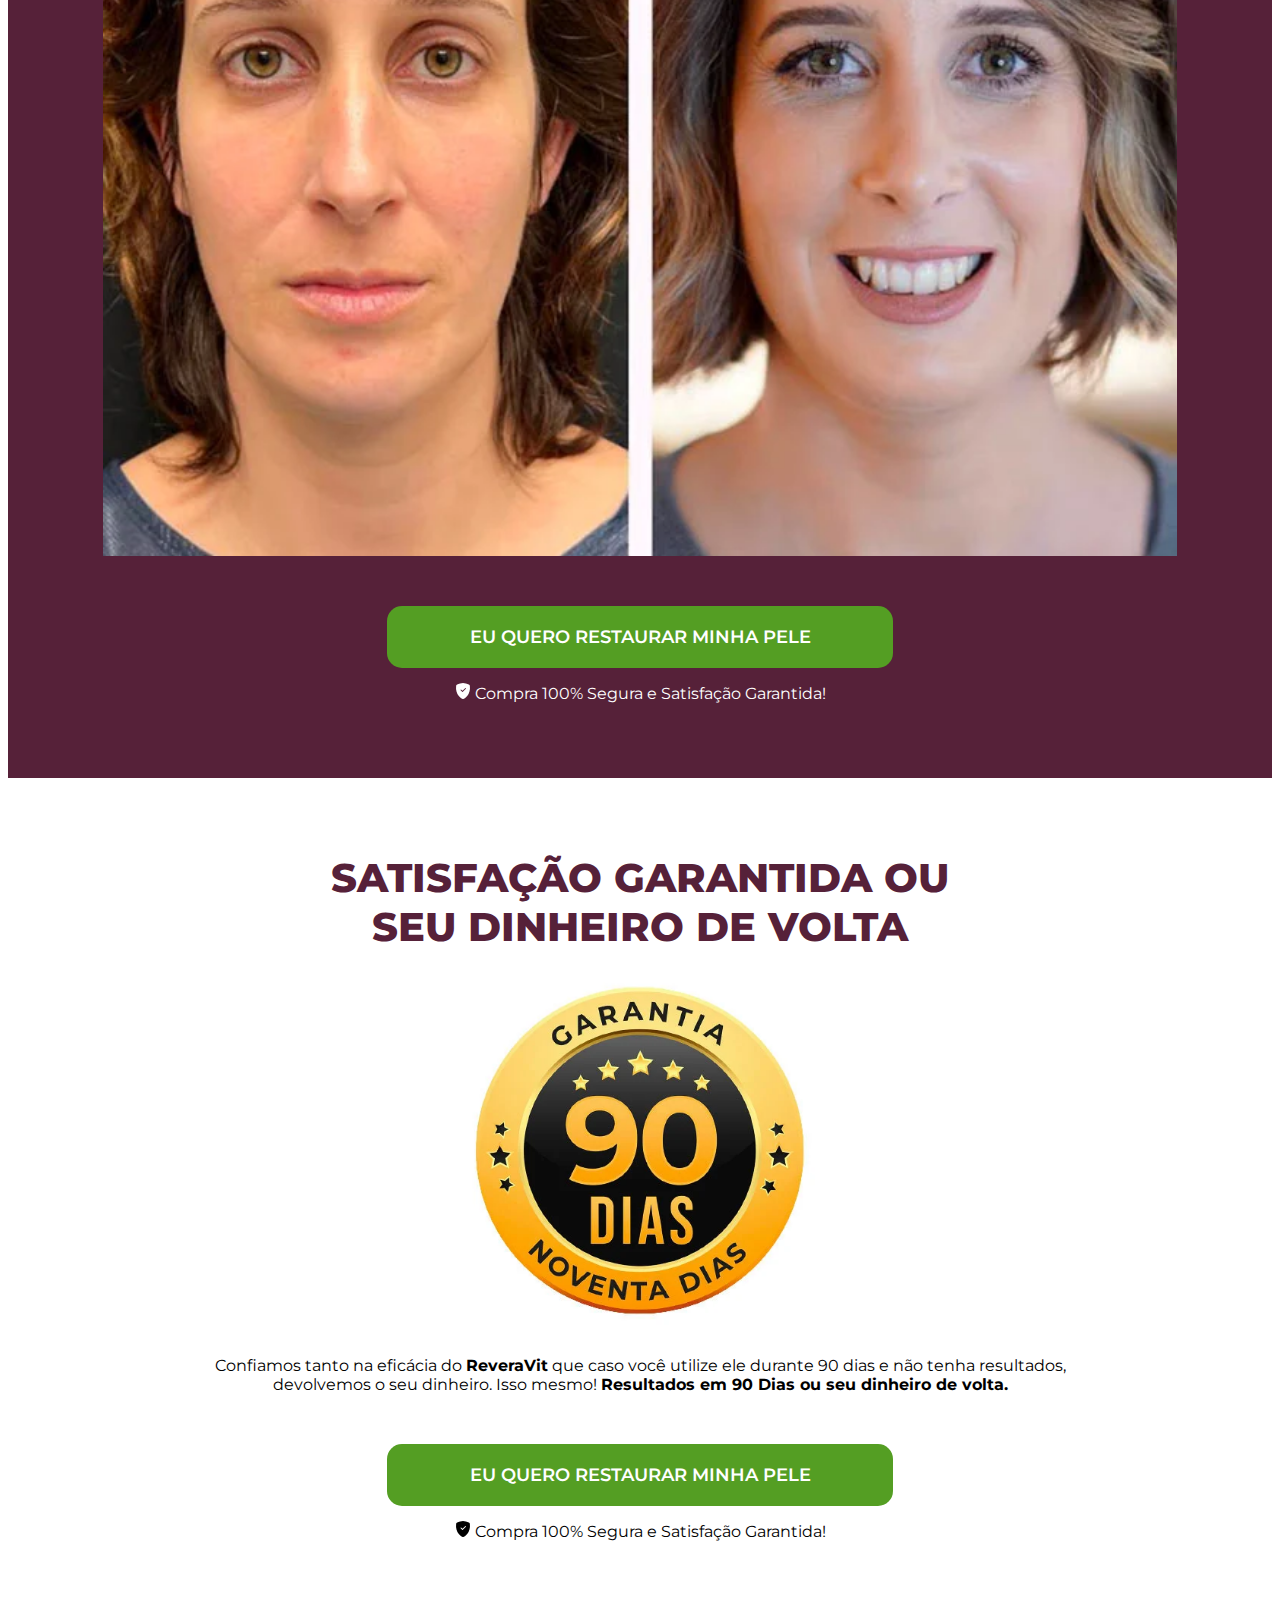
<file: reveravit/index.html>
<!doctype html>
<html>
<head>
<meta charset="UTF-8">
<meta name="viewport" content="width=device-width, initial-scale=1">
<title>Reveravit - Descubra o poder do Resveratrol Americano!</title>
<link href="assets/style.css" rel="stylesheet" type="text/css" media="all">
<!-- CSS Boostrap!-->
<link href="https://cdn.jsdelivr.net/npm/bootstrap@5.2.0-beta1/dist/css/bootstrap.min.css" rel="stylesheet" integrity="sha384-0evHe/X+R7YkIZDRvuzKMRqM+OrBnVFBL6DOitfPri4tjfHxaWutUpFmBp4vmVor" crossorigin="anonymous">	
<!-- CSS Boostrap!-->
<!-- Google Fonts !-->
<link rel="preconnect" href="https://fonts.googleapis.com">
<link rel="preconnect" href="https://fonts.gstatic.com" crossorigin>
<link href="https://fonts.googleapis.com/css2?family=Montserrat:ital,wght@0,100;0,200;0,300;0,400;0,500;0,600;0,700;0,800;0,900;1,100;1,200;1,300;1,400;1,500;1,600;1,700;1,800;1,900&display=swap" rel="stylesheet">	
<!-- Google Fonts !-->
<script id="navegg" type="text/javascript">
  (function(n,v,g){o="Navegg";if(!n[o]){
    a=v.createElement('script');a.src=g;b=document.getElementsByTagName('script')[0];
    b.parentNode.insertBefore(a,b);n[o]=n[o]||function(parms){
    n[o].q=n[o].q||[];n[o].q.push([this, parms])};}})
  (window, document, 'https://tag.navdmp.com/universal.min.js');
  window.naveggReady = window.naveggReady||[];
  window.nvg83606 = new Navegg({
    acc: 83606
  });
</script>
	
	<!-- Pinterest Tag -->
<script>
!function(e){if(!window.pintrk){window.pintrk = function () {
window.pintrk.queue.push(Array.prototype.slice.call(arguments))};var
  n=window.pintrk;n.queue=[],n.version="3.0";var
  t=document.createElement("script");t.async=!0,t.src=e;var
  r=document.getElementsByTagName("script")[0];
  r.parentNode.insertBefore(t,r)}}("https://s.pinimg.com/ct/core.js");
pintrk('load', '2613734027319', {em: '<user_email_address>'});
pintrk('page');
</script>
<noscript>
<img height="1" width="1" style="display:none;" alt=""
  src="https://ct.pinterest.com/v3/?event=init&tid=2613734027319&pd[em]=<hashed_email_address>&noscript=1" />
</noscript>
<!-- end Pinterest Tag -->
	<script>
pintrk('track', 'pagevisit');
</script>
</head>

<body>
	<header class="header" id="header" style="padding: 0px 0px 5px 0px;">
		<div style="background-color: #020381; color: #fff; font-weight: 900; text-align: center;">
		<h2><strong>CHEGAMOS AO BRASIL</strong></h2>
		</div>
		<div class="container">
		<div class="row">
		<div class="col-md-12 col-lg-12 col-sm-12">
		<img src="img/1.webp" height="100%" style="width: 232px;" class="logo img-fluid">
		</div>
		</div>
		</div>
		</header>
		
		
		<main class="main font" id="main">
		
		<section class="principal" id="principal">
		<div class="container">
		<div class="row">
		<div class="col-md-6 col-lg-6 col-sm-6">
		<h1>DESCUBRA O PODER DO RESVERATROL AMERICANO!</h1>
		<p><svg xmlns="http://www.w3.org/2000/svg" width="26" height="26" fill="currentColor" class="bi bi-check-all" viewBox="0 0 16 16">
		<path d="M8.97 4.97a.75.75 0 0 1 1.07 1.05l-3.99 4.99a.75.75 0 0 1-1.08.02L2.324 8.384a.75.75 0 1 1 1.06-1.06l2.094 2.093L8.95 4.992a.252.252 0 0 1 .02-.022zm-.92 5.14.92.92a.75.75 0 0 0 1.079-.02l3.992-4.99a.75.75 0 1 0-1.091-1.028L9.477 9.417l-.485-.486-.943 1.179z" />
		</svg> Protege sua Pele e Organismo</p>
		<p><svg xmlns="http://www.w3.org/2000/svg" width="26" height="26" fill="currentColor" class="bi bi-check-all" viewBox="0 0 16 16">
		<path d="M8.97 4.97a.75.75 0 0 1 1.07 1.05l-3.99 4.99a.75.75 0 0 1-1.08.02L2.324 8.384a.75.75 0 1 1 1.06-1.06l2.094 2.093L8.95 4.992a.252.252 0 0 1 .02-.022zm-.92 5.14.92.92a.75.75 0 0 0 1.079-.02l3.992-4.99a.75.75 0 1 0-1.091-1.028L9.477 9.417l-.485-.486-.943 1.179z" />
		</svg> Hidratação Intensa na sua Pele</p>
		<p><svg xmlns="http://www.w3.org/2000/svg" width="26" height="26" fill="currentColor" class="bi bi-check-all" viewBox="0 0 16 16">
		<path d="M8.97 4.97a.75.75 0 0 1 1.07 1.05l-3.99 4.99a.75.75 0 0 1-1.08.02L2.324 8.384a.75.75 0 1 1 1.06-1.06l2.094 2.093L8.95 4.992a.252.252 0 0 1 .02-.022zm-.92 5.14.92.92a.75.75 0 0 0 1.079-.02l3.992-4.99a.75.75 0 1 0-1.091-1.028L9.477 9.417l-.485-.486-.943 1.179z" />
		</svg> Prolonga sua Expectativa de Vida</p>
		<p><svg xmlns="http://www.w3.org/2000/svg" width="26" height="26" fill="currentColor" class="bi bi-check-all" viewBox="0 0 16 16">
		<path d="M8.97 4.97a.75.75 0 0 1 1.07 1.05l-3.99 4.99a.75.75 0 0 1-1.08.02L2.324 8.384a.75.75 0 1 1 1.06-1.06l2.094 2.093L8.95 4.992a.252.252 0 0 1 .02-.022zm-.92 5.14.92.92a.75.75 0 0 0 1.079-.02l3.992-4.99a.75.75 0 1 0-1.091-1.028L9.477 9.417l-.485-.486-.943 1.179z" />
		</svg> Elimina o “Pé de Galinha” e “Bigode Chinês”</p>
		<p><svg xmlns="http://www.w3.org/2000/svg" width="26" height="26" fill="currentColor" class="bi bi-check-all" viewBox="0 0 16 16">
		<path d="M8.97 4.97a.75.75 0 0 1 1.07 1.05l-3.99 4.99a.75.75 0 0 1-1.08.02L2.324 8.384a.75.75 0 1 1 1.06-1.06l2.094 2.093L8.95 4.992a.252.252 0 0 1 .02-.022zm-.92 5.14.92.92a.75.75 0 0 0 1.079-.02l3.992-4.99a.75.75 0 1 0-1.091-1.028L9.477 9.417l-.485-.486-.943 1.179z" />
		</svg> Devolve a Firmeza e o Brilho à sua Pele</p>
		<p><svg xmlns="http://www.w3.org/2000/svg" width="26" height="26" fill="currentColor" class="bi bi-check-all" viewBox="0 0 16 16">
		<path d="M8.97 4.97a.75.75 0 0 1 1.07 1.05l-3.99 4.99a.75.75 0 0 1-1.08.02L2.324 8.384a.75.75 0 1 1 1.06-1.06l2.094 2.093L8.95 4.992a.252.252 0 0 1 .02-.022zm-.92 5.14.92.92a.75.75 0 0 0 1.079-.02l3.992-4.99a.75.75 0 1 0-1.091-1.028L9.477 9.417l-.485-.486-.943 1.179z" />
		</svg> Inibe os hormônios do envelhecimento</p>
		<p><svg xmlns="http://www.w3.org/2000/svg" width="26" height="26" fill="currentColor" class="bi bi-check-all" viewBox="0 0 16 16">
		<path d="M8.97 4.97a.75.75 0 0 1 1.07 1.05l-3.99 4.99a.75.75 0 0 1-1.08.02L2.324 8.384a.75.75 0 1 1 1.06-1.06l2.094 2.093L8.95 4.992a.252.252 0 0 1 .02-.022zm-.92 5.14.92.92a.75.75 0 0 0 1.079-.02l3.992-4.99a.75.75 0 1 0-1.091-1.028L9.477 9.417l-.485-.486-.943 1.179z" />
		</svg> Resveratrol + Ácido Hialurônico + Verisol</p>
		</div>
		<div class="col-md-6 col-lg-6 col-sm-6">
		<img src="img/2.png" width="100%" height="100%" class="potes-principal img-fluid">
		</div>
		</div>
		<p style="text-align: center; color:#ffffffca; font-family: 'Montserrat', sans-serif;">A TECNOLOGIA AMERICANA QUE PROLONGA SUA VIDA E DEVOLVE A BELEZA DA SUA PELE!</p>
		</div>
		
		<a href="#oferta" class="cta cta-principal pulsar">EU QUERO RESTAURAR MINHA PELE</a>
		<span><svg xmlns="http://www.w3.org/2000/svg" width="16" height="16" fill="currentColor" class="bi bi-shield-fill-check" viewBox="0 0 16 16">
		<path fill-rule="evenodd" d="M8 0c-.69 0-1.843.265-2.928.56-1.11.3-2.229.655-2.887.87a1.54 1.54 0 0 0-1.044 1.262c-.596 4.477.787 7.795 2.465 9.99a11.777 11.777 0 0 0 2.517 2.453c.386.273.744.482 1.048.625.28.132.581.24.829.24s.548-.108.829-.24a7.159 7.159 0 0 0 1.048-.625 11.775 11.775 0 0 0 2.517-2.453c1.678-2.195 3.061-5.513 2.465-9.99a1.541 1.541 0 0 0-1.044-1.263 62.467 62.467 0 0 0-2.887-.87C9.843.266 8.69 0 8 0zm2.146 5.146a.5.5 0 0 1 .708.708l-3 3a.5.5 0 0 1-.708 0l-1.5-1.5a.5.5 0 1 1 .708-.708L7.5 7.793l2.646-2.647z" />
		</svg> Compra 100% Segura e Satisfação Garantida!</span>
		
		</section>
		
		
		<section class="poder" id="poder">
		<div class="container">
		<div class="row">
		<div class="col-md-12 col-lg-12 col-sm-12">
		<h1 style="color:#562139 ;">VEJA O PODER DO REVERA VIT NA SUA PELE!</h1>
		</div>
		</div>
		<div class="row">
		<div class="col-md-4 col-lg-4 col-sm-4 poder-item">
		<img src="img/4.webp" width="100%" height="100%" class="icon-poder img-fluid">
		<h2 style="color:#562139 ;">REVERTE O ENVELHECIMENTO DA PELE</h2>
		<p>A pele envelhece ao longo do tempo e por isso entre nossas vitaminas temos o Resveratrol e Verisol, importantes para diminuição dos radicais livres que ocasionam o envelhecimento.</p>
		</div>
		<div class="col-md-4 col-lg-4 col-sm-4 poder-item">
		<img src="img/5.webp" width="100%" height="100%" class="icon-poder img-fluid">
		<h2 style="color:#562139 ;">FIRMA A PELE FLÁCIDA</h2>
		<p>O ReveraVit possui o famoso colágeno VERISOL®, único comprovadamente capaz de agir exclusivamente na pele, proporcionando uma pele mais firme e sem marcas do tempo.</p>
		</div>
		<div class="col-md-4 col-lg-4 col-sm-4 poder-item">
		<img src="img/6.webp" width="100%" height="100%" class="icon-poder img-fluid">
		<h2 style="color:#562139 ;">PROTEJE SUA PELE E SEU ORGANISMO</h2>
		<p>Pesquisas apontam que o resveratrol é um nutriente pró-longevidade. Ele Protege sua pele contra radicais livres, é Cárdioprotetor e Neuroprotetor, ou seja, previne doenças do coração, neurológicas e também proteje as células do corpo contra Câncer.</p>
		</div>
		<div class="col-md-4 col-lg-4 col-sm-4 poder-item">
		<img src="img/7.webp" width="100%" height="100%" class="icon-poder img-fluid">
		<h2 style="color:#562139 ;">COMBATE RUGAS E BIGODE CHINÊS</h2>
		<p>O ReveraVit possui exclusivo sistema PROSIM3D® que combina Resveratrol + Ácido Hialurônico + Verisol, tecnologia que diminue a aparência das rugas deixando a pele do seu rosto mais lisa e sem as marcas do tempo.</p>
		</div>
		<div class="col-md-4 col-lg-4 col-sm-4 poder-item">
		<img src="img/8.webp" width="100%" height="100%" class="icon-poder img-fluid">
		<h2 style="color:#562139 ;">REJUVENESCE SEU ORGANISMO</h2>
		<p>Graças ao Ácido Hialurônico que traz moléculas de água para células da derme, Combinado ao Ácido Hialurônico ReveraVit age como preenchedor e suaviza rejuvenesce todo seu organismo.</p>
		</div>
		<div class="col-md-4 col-lg-4 col-sm-4 poder-item">
		<img src="img/9.webp" width="100%" height="100%" class="icon-poder img-fluid">
		<h2 style="color:#562139 ;">ANTIOXIDANTE E COMBATE OS RADICAIS LIVRES</h2>
		<p>Volte a ostentar uma pele Jovem, livre dos efeitos de radicais livre e do envelhecimento!</p>
		</div>
		</div>
		<div class="row">
		<div class="col-md-12 col-lg-12 col-sm-12">
		
		<a href="#oferta" class="cta cta-poder pulsar">EU QUERO RESTAURAR MINHA PELE</a>
		<span><svg xmlns="http://www.w3.org/2000/svg" width="16" height="16" fill="currentColor" class="bi bi-shield-fill-check" viewBox="0 0 16 16">
		<path fill-rule="evenodd" d="M8 0c-.69 0-1.843.265-2.928.56-1.11.3-2.229.655-2.887.87a1.54 1.54 0 0 0-1.044 1.262c-.596 4.477.787 7.795 2.465 9.99a11.777 11.777 0 0 0 2.517 2.453c.386.273.744.482 1.048.625.28.132.581.24.829.24s.548-.108.829-.24a7.159 7.159 0 0 0 1.048-.625 11.775 11.775 0 0 0 2.517-2.453c1.678-2.195 3.061-5.513 2.465-9.99a1.541 1.541 0 0 0-1.044-1.263 62.467 62.467 0 0 0-2.887-.87C9.843.266 8.69 0 8 0zm2.146 5.146a.5.5 0 0 1 .708.708l-3 3a.5.5 0 0 1-.708 0l-1.5-1.5a.5.5 0 1 1 .708-.708L7.5 7.793l2.646-2.647z" />
		</svg> Compra 100% Segura e Satisfação Garantida!</span>
		
		</div>
		</div>
		</div>
		</section>
		
		
		<section class="antes-depois" id="antes-depois">
		<div class="container">
		<div class="row">
		<div class="col-md-12 col-lg-12 col-sm-12">
		<h1>RENOVE A BELEZA DA SUA PELE <br>E RECUPERE SUA AUTO ESTIMA!</h1>
		<h3 style="color:#ffffffaf; font-family: 'Montserrat', sans-serif; text-align:center ;">VOCÊ TAMBÉM MERECE TER UMA PELE MARAVILHOSA TODOS OS DIAS!</h3>
		</div>
		</div>
		<div class="row">
		<div class="col-md-6 col-lg-6 col-sm-6">
		<iframe src="before-after/index.html" frameborder="0" allowfullscreen></iframe>
		</div>
		<div class="col-md-6 col-lg-6 col-sm-6">
		<h3 style="font-family: 'Montserrat', sans-serif;"><svg xmlns="http://www.w3.org/2000/svg" width="20" height="20" fill="currentColor" class="bi bi-caret-right-fill" viewBox="0 0 16 16">
		<path d="m12.14 8.753-5.482 4.796c-.646.566-1.658.106-1.658-.753V3.204a1 1 0 0 1 1.659-.753l5.48 4.796a1 1 0 0 1 0 1.506z" />
		</svg>REVITALIZA A PELE</h3>
		<h3 style="font-family: 'Montserrat', sans-serif;"><svg xmlns="http://www.w3.org/2000/svg" width="20" height="20" fill="currentColor" class="bi bi-caret-right-fill" viewBox="0 0 16 16">
		<path d="m12.14 8.753-5.482 4.796c-.646.566-1.658.106-1.658-.753V3.204a1 1 0 0 1 1.659-.753l5.48 4.796a1 1 0 0 1 0 1.506z" />
		</svg>COMBATE AS RUGAS</h3>
		<h3 style="font-family: 'Montserrat', sans-serif;"><svg xmlns="http://www.w3.org/2000/svg" width="20" height="20" fill="currentColor" class="bi bi-caret-right-fill" viewBox="0 0 16 16">
		<path d="m12.14 8.753-5.482 4.796c-.646.566-1.658.106-1.658-.753V3.204a1 1 0 0 1 1.659-.753l5.48 4.796a1 1 0 0 1 0 1.506z" />
		</svg>HIDRATAÇÃO E SUSTENTAÇÃO</h3>
		<h3 style="font-family: 'Montserrat', sans-serif;"><svg xmlns="http://www.w3.org/2000/svg" width="20" height="20" fill="currentColor" class="bi bi-caret-right-fill" viewBox="0 0 16 16">
		<path d="m12.14 8.753-5.482 4.796c-.646.566-1.658.106-1.658-.753V3.204a1 1 0 0 1 1.659-.753l5.48 4.796a1 1 0 0 1 0 1.506z" />
		</svg>AÇÃO PREENCHEDORA E ANTI-FLACIDEZ</h3>
		<h3 style="font-family: 'Montserrat', sans-serif;"><svg xmlns="http://www.w3.org/2000/svg" width="20" height="20" fill="currentColor" class="bi bi-caret-right-fill" viewBox="0 0 16 16">
		<path d="m12.14 8.753-5.482 4.796c-.646.566-1.658.106-1.658-.753V3.204a1 1 0 0 1 1.659-.753l5.48 4.796a1 1 0 0 1 0 1.506z" />
		</svg>ESTIMULA A RENOVAÇÃO DIÁRIA DA PELE</h3>
		
		<a href="#oferta" class="cta cta-principal pulsar">EU QUERO RESTAURAR MINHA PELE</a>
		<span><svg xmlns="http://www.w3.org/2000/svg" width="16" height="16" fill="currentColor" class="bi bi-shield-fill-check" viewBox="0 0 16 16">
		<path fill-rule="evenodd" d="M8 0c-.69 0-1.843.265-2.928.56-1.11.3-2.229.655-2.887.87a1.54 1.54 0 0 0-1.044 1.262c-.596 4.477.787 7.795 2.465 9.99a11.777 11.777 0 0 0 2.517 2.453c.386.273.744.482 1.048.625.28.132.581.24.829.24s.548-.108.829-.24a7.159 7.159 0 0 0 1.048-.625 11.775 11.775 0 0 0 2.517-2.453c1.678-2.195 3.061-5.513 2.465-9.99a1.541 1.541 0 0 0-1.044-1.263 62.467 62.467 0 0 0-2.887-.87C9.843.266 8.69 0 8 0zm2.146 5.146a.5.5 0 0 1 .708.708l-3 3a.5.5 0 0 1-.708 0l-1.5-1.5a.5.5 0 1 1 .708-.708L7.5 7.793l2.646-2.647z" />
		</svg> Compra 100% Segura e Satisfação Garantida!</span>
		
		</div>
		</div>
		</div>
		</section>
		
		
		<section class="formula" id="formula">
		<div class="container">
		<div class="row">
		<div class="col-md-12 col-lg-12 col-sm-12">
		<h1 style="color: #562139;">QUAL É O SEGREDO DA FÓRMULA?</h1>
		</div>
		</div>
		<div class="row">
		<div class="col-md-6 col-lg-6 col-sm-6">
		<img src="img/10.webp" width="100%" height="100%" class="frasco-formula img-fluid">
		</div>
		<div class="col-md-6 col-lg-6 col-sm-6">
		<p>A exclusiva tecnologia AMERICANA de aplicação sublingual proporciona uma absorção rápida e eficaz por meio da glândula que temos sob a língua, nela vasos que acessam diretamente a corrente sanguínea absorvem rapidamente seu conteúdo e promovem resultados surpreendentes em pouquíssimo tempo, essa é a forma mais eficaz, garantindo até 97% de absorção dos ativos da composição. Chegou o fim dos tratamentos invasivos, dolorosos e com resultado temporário!</p>
		</div>
		</div>
		<div class="row">
		<h1 style="margin-top: 30px; color: #562139;">DESENVOLVIDA E RECOMENDADA POR ESPECIALISTAS!</h1>
		<p>A fórmula do Reveravit contém uma exclusiva tecnologia premium e importada para aumentar a absorção do organismo aliada aos componentes premium do produto proporcionam um toque aveludado deixando sua pele mais lisa e revitalizada com uma mega hidratação 3D e resultados já nas primeiras semanas de uso.</p>
		</div>
		<div class="row">
		<div class="col-md-3 col-lg-3 col-sm-3">
		<img src="img/11.webp" width="100%" height="100%" class="icon-formula img-fluid">
		<h2 style="color: #562139;">Resveratrol</h2>
		<p>O Resveratrol é um nutriente pró-longevidade. Vários estudos apontam que o Resveratrol aumenta sua expectativa de vida e promove uma pele mais jovem e saudável.</p>
		</div>
		<div class="col-md-3 col-lg-3 col-sm-3">
		<img src="img/12.webp" width="100%" height="100%" class="icon-formula img-fluid">
		<h2 style="color: #562139;">Ácido Hialurônico</h2>
		<p>Responsável por preencher os espaços que surgem entre a derme e a epiderme, ele garante a hidratação e uniformidade à pele enquanto suaviza as rugas e marcas de expressão.</p>
		</div>
		<div class="col-md-3 col-lg-3 col-sm-3">
		<img src="img/13.webp" width="100%" height="100%" class="icon-formula img-fluid">
		<h2 style="color: #562139;">Colágeno Verisol®</h2>
		<p>Muito mais potente, é o único comprovadamente focado em agir somente na pele. Diferente de outros tipos de colágeno que agem nos ossos, cartilagens, cabelo e unha.</p>
		</div>
		<div class="col-md-3 col-lg-3 col-sm-3">
		<img src="img/14.webp" width="100%" height="100%" class="icon-formula img-fluid">
		<h2 style="color: #562139;">Retinol</h2>
		<p>O retinol é um derivado da vitamina A que possui a função de estimular a renovação celular, auxiliando na prevenção e no tratamento do envelhecimento</p>
		</div>
		</div>
		<div class="row">
		<div class="col-md-12 col-lg-12 col-sm-12">
		
		<a href="#oferta" class="cta cta-formula pulsar">EU QUERO RESTAURAR MINHA PELE</a>
		<span><svg xmlns="http://www.w3.org/2000/svg" width="16" height="16" fill="currentColor" class="bi bi-shield-fill-check" viewBox="0 0 16 16">
		<path fill-rule="evenodd" d="M8 0c-.69 0-1.843.265-2.928.56-1.11.3-2.229.655-2.887.87a1.54 1.54 0 0 0-1.044 1.262c-.596 4.477.787 7.795 2.465 9.99a11.777 11.777 0 0 0 2.517 2.453c.386.273.744.482 1.048.625.28.132.581.24.829.24s.548-.108.829-.24a7.159 7.159 0 0 0 1.048-.625 11.775 11.775 0 0 0 2.517-2.453c1.678-2.195 3.061-5.513 2.465-9.99a1.541 1.541 0 0 0-1.044-1.263 62.467 62.467 0 0 0-2.887-.87C9.843.266 8.69 0 8 0zm2.146 5.146a.5.5 0 0 1 .708.708l-3 3a.5.5 0 0 1-.708 0l-1.5-1.5a.5.5 0 1 1 .708-.708L7.5 7.793l2.646-2.647z" />
		</svg> Compra 100% Segura e Satisfação Garantida!</span>
		
		</div>
		</div>
		</div>
		</section>
		
		
		<section class="resultados" id="resultados">
		<div class="container">
		<div class="row">
		<div class="col-md-12 col-lg-12 col-sm-12">
		<h1 style="font-weight: bold;">REVERAVIT QUEM USA, RECOMENDA!</h1>
		<h3 style="color:#ffffffaf; font-family: 'Montserrat', sans-serif; text-align:center ;">Mais de 37 mil pessoas já experimentaram o ReveraVit, com mais de 98% de satisfação!</h3>
		</div>
		</div>
		<div class="row">
		<div class="col-md-6 col-lg-6 col-sm-6">
		<img src="img/15.webp" width="100%" height="100%" class="foto-resultado img-fluid">
		</div>
		<div class="col-md-6 col-lg-6 col-sm-6">
		<img src="img/16.webp" width="100%" height="100%" class="foto-resultado img-fluid">
		</div>
		<div class="col-md-6 col-lg-6 col-sm-6">
		<img src="img/17.webp" width="100%" height="100%" class="foto-resultado img-fluid">
		</div>
		<div class="col-md-6 col-lg-6 col-sm-6">
		<img src="img/18.webp" width="100%" height="100%" class="foto-resultado img-fluid">
		</div>
		</div>
		<div class="row">
		<div class="col-md-12 col-lg-12 col-sm-12">
		
		<a href="#oferta" class="cta cta-resultados pulsar">EU QUERO RESTAURAR MINHA PELE</a>
		<span><svg xmlns="http://www.w3.org/2000/svg" width="16" height="16" fill="currentColor" class="bi bi-shield-fill-check" viewBox="0 0 16 16">
		<path fill-rule="evenodd" d="M8 0c-.69 0-1.843.265-2.928.56-1.11.3-2.229.655-2.887.87a1.54 1.54 0 0 0-1.044 1.262c-.596 4.477.787 7.795 2.465 9.99a11.777 11.777 0 0 0 2.517 2.453c.386.273.744.482 1.048.625.28.132.581.24.829.24s.548-.108.829-.24a7.159 7.159 0 0 0 1.048-.625 11.775 11.775 0 0 0 2.517-2.453c1.678-2.195 3.061-5.513 2.465-9.99a1.541 1.541 0 0 0-1.044-1.263 62.467 62.467 0 0 0-2.887-.87C9.843.266 8.69 0 8 0zm2.146 5.146a.5.5 0 0 1 .708.708l-3 3a.5.5 0 0 1-.708 0l-1.5-1.5a.5.5 0 1 1 .708-.708L7.5 7.793l2.646-2.647z" />
		</svg> Compra 100% Segura e Satisfação Garantida!</span>
		
		</div>
		</div>
		</div>
		</section>
		
		
		<section class="garantia" id="garantia">
		<div class="container">
		<div class="row">
		<div class="col-md-12 col-lg-12 col-sm-12">
		<h1 style="color: #562139 ;">SATISFAÇÃO GARANTIDA OU <br>SEU DINHEIRO DE VOLTA</h1>
		<img src="img/19.webp" width="100%" height="100%" class="selo-garantia img-fluid">
		<p>Confiamos tanto na eficácia do <b>ReveraVit</b> que caso você utilize ele durante 90 dias e não tenha resultados, <br>devolvemos o seu dinheiro. Isso mesmo! <b>Resultados em 90 Dias ou seu dinheiro de volta.</b></p>
		
		<a href="#oferta" class="cta cta-garantia pulsar">EU QUERO RESTAURAR MINHA PELE</a>
		<span><svg xmlns="http://www.w3.org/2000/svg" width="16" height="16" fill="currentColor" class="bi bi-shield-fill-check" viewBox="0 0 16 16">
		<path fill-rule="evenodd" d="M8 0c-.69 0-1.843.265-2.928.56-1.11.3-2.229.655-2.887.87a1.54 1.54 0 0 0-1.044 1.262c-.596 4.477.787 7.795 2.465 9.99a11.777 11.777 0 0 0 2.517 2.453c.386.273.744.482 1.048.625.28.132.581.24.829.24s.548-.108.829-.24a7.159 7.159 0 0 0 1.048-.625 11.775 11.775 0 0 0 2.517-2.453c1.678-2.195 3.061-5.513 2.465-9.99a1.541 1.541 0 0 0-1.044-1.263 62.467 62.467 0 0 0-2.887-.87C9.843.266 8.69 0 8 0zm2.146 5.146a.5.5 0 0 1 .708.708l-3 3a.5.5 0 0 1-.708 0l-1.5-1.5a.5.5 0 1 1 .708-.708L7.5 7.793l2.646-2.647z" />
		</svg> Compra 100% Segura e Satisfação Garantida!</span>
		
		</div>
		</div>
		</div>
		</section>
	
<!-- Oferta !-->
<section class="oferta" id="oferta">
	<div class="container">
		<div class="row">
			<div class="col-md-12 col-lg-12 col-sm-12">
				<h1>COMPRAR O REVERAVIT É FÁCIL, PRÁTICO E TOTALMENTE SEGURO</h1>
				
				<img src="img/20.png" width="100%" height="100%" class="faixa-oferta img-fluid">
				<p>Recomendamos de 3 a 12 frascos para melhores resultados!</p>
			</div>
		</div>
		<div class="row">
			
			<div class="col-md-3 col-lg-3 col-sm-3">
				<!-- Oferta 12 potes !-->
				<a href="https://ev.braip.com/ref?pl=pla0p4ol&ck=chezm44r&af=afinnj695" target="_blank">
					<img src="img/12frascos.png" width="100%" height="100%" class="banner-oferta img-fluid">
				</a>
				<!-- Oferta 12 potes !-->
			</div>
			
			<div class="col-md-3 col-lg-3 col-sm-3">
				<!-- Oferta 5 potes !-->
				<a href="https://ev.braip.com/ref?pl=pla4xlog&ck=chezm44r&af=afinnj695" target="_blank">
					<img src="img/5frascos.png" width="100%" height="100%" class="banner-oferta img-fluid">
				</a>
				<!-- Oferta 5 potes !-->
			</div>
			
			<div class="col-md-3 col-lg-3 col-sm-3">
				<!-- Oferta 3 potes !-->
				<a href="https://ev.braip.com/ref?pl=plawygky&ck=chezm44r&af=afinnj695" target="_blank">
					<img src="img/3frascos.png" width="100%" height="100%" class="banner-oferta img-fluid">
				</a>	
				<!-- Oferta 3 potes !-->
			</div>
			
			<div class="col-md-3 col-lg-3 col-sm-3">
				<!-- Oferta 1 pote !-->
				<a href="https://ev.braip.com/ref?pl=planeykz&ck=chezm44r&af=afinnj695" target="_blank">
					<img src="img/1frasco.png" width="100%" height="100%" class="banner-oferta img-fluid">
				</a>
				<!-- Oferta 1 pote !-->
			</div>
			
		</div>
	</div>	
</section>
<!-- Oferta !-->

<!-- Faq !-->
<section class="faq" id="faq">
	<div class="container">
		<div class="row">
			<div class="col-md-12 col-lg-12 col-sm-12">
				<h1>DÚVIDAS FREQUENTES</h1>
			</div>
				<div class="col-md-6 col-lg-6 col-sm-6">

								<div class="faq-item">
									<button class="accordion"><svg xmlns="http://www.w3.org/2000/svg" width="16" height="16" fill="currentColor" class="bi bi-caret-right-fill" viewBox="0 0 16 16">
  							<path d="m12.14 8.753-5.482 4.796c-.646.566-1.658.106-1.658-.753V3.204a1 1 0 0 1 1.659-.753l5.48 4.796a1 1 0 0 1 0 1.506z"></path>
						</svg> O que é o ReveraVit</button>
									<div class="panel">
										<p>Reveravit age diretamente na célula da cútis, proporcionando um tratamento de dentro para fora, sendo 100% absorvido pelo organismo graças ao VERISOL presente em sua composição, atuando diretamente na produção de colágeno, proporcionando uma pele firme e livre das rugas.</p>
									</div>
								</div>

								<div class="faq-item">
									<button class="accordion"><svg xmlns="http://www.w3.org/2000/svg" width="16" height="16" fill="currentColor" class="bi bi-caret-right-fill" viewBox="0 0 16 16">
  							<path d="m12.14 8.753-5.482 4.796c-.646.566-1.658.106-1.658-.753V3.204a1 1 0 0 1 1.659-.753l5.48 4.796a1 1 0 0 1 0 1.506z"></path>
						</svg>  Como devo utilizar o ReveraVit?</button>
									<div class="panel">
										<p>Tudo o que você precisará fazer é usar ReveraVit 2x ao dia. Sendo 6 gotas pela manhã e 6 gotas à tarde ou se preferia a noite , esta formula e ultra concentrada!.</p>
									</div>
								</div>

								<div class="faq-item">
									<button class="accordion"><svg xmlns="http://www.w3.org/2000/svg" width="16" height="16" fill="currentColor" class="bi bi-caret-right-fill" viewBox="0 0 16 16">
  							<path d="m12.14 8.753-5.482 4.796c-.646.566-1.658.106-1.658-.753V3.204a1 1 0 0 1 1.659-.753l5.48 4.796a1 1 0 0 1 0 1.506z"></path>
						</svg> ReveraVit é seguro?</button>
									<div class="panel">
										<p>Totalmente seguro, sem nenhuma contraindicação ou efeito colateral. No entanto, você não deve interromper o uso de remédios sem a autorização médica.</p>
									</div>
								</div>

							</div>

				<div class="col-md-6 col-lg-6 col-sm-6">

					<div class="faq-item">
						<button class="accordion"><svg xmlns="http://www.w3.org/2000/svg" width="16" height="16" fill="currentColor" class="bi bi-caret-right-fill" viewBox="0 0 16 16">
  							<path d="m12.14 8.753-5.482 4.796c-.646.566-1.658.106-1.658-.753V3.204a1 1 0 0 1 1.659-.753l5.48 4.796a1 1 0 0 1 0 1.506z"></path>
						</svg> ReveraVit é aprovado pela ANVISA?</button>
						<div class="panel">
							<p>Sim, o ReveraVit passou por rigorosos testes e foi aprovado pela ANVISA.</p>
						</div>
					</div>

					<div class="faq-item">
						<button class="accordion"><svg xmlns="http://www.w3.org/2000/svg" width="16" height="16" fill="currentColor" class="bi bi-caret-right-fill" viewBox="0 0 16 16">
  							<path d="m12.14 8.753-5.482 4.796c-.646.566-1.658.106-1.658-.753V3.204a1 1 0 0 1 1.659-.753l5.48 4.796a1 1 0 0 1 0 1.506z"></path>
						</svg> Como posso comprar ReveraVit?</button>
						<div class="panel">
							<p>Basta escolher o kit que mais combina com você. Reveravit pode ser pago a vista, através de boleto bancário, ou através de cartão de crédito parcelado em até 12x.</p>
						</div>
					</div>

					<div class="faq-item">
						<button class="accordion"><svg xmlns="http://www.w3.org/2000/svg" width="16" height="16" fill="currentColor" class="bi bi-caret-right-fill" viewBox="0 0 16 16">
  							<path d="m12.14 8.753-5.482 4.796c-.646.566-1.658.106-1.658-.753V3.204a1 1 0 0 1 1.659-.753l5.48 4.796a1 1 0 0 1 0 1.506z"></path>
						</svg> Quanto tempo para o ReveraVit fazer efeito?</button>
						<div class="panel">
							<p>É recomendando o uso por 3 meses consecutivos para obter os melhores resultados. No entanto, há relato de pessoas que já sentem uma boa diferença entre a 2 e 4 semanas.</p>
						</div>
					</div>

				</div>

				<script>
					var acc = document.getElementsByClassName("accordion");
					var i;

					for (i = 0; i < acc.length; i++) {
						acc[i].addEventListener("click", function() {
							this.classList.toggle("active");
							var panel = this.nextElementSibling;
							if (panel.style.maxHeight) {
							  panel.style.maxHeight = null;
							} else {
							  panel.style.maxHeight = panel.scrollHeight + "px";
							} 
						});
					}
				</script>			
		</div>
	</div>
</section>
<!-- Faq !-->
	<STYLE>A {text-decoration: none;} </STYLE>
<!-- WhatsApp !-->
<section class="whatsapp" id="whatsapp">
	<div class="container">
	<div class="row">
	<div class="col-md-12 col-lg-12 col-sm-12">
	<img src="img/25.webp" width="100%" height="100%" class="icon-wpp img-fluid">
	<h1>QUER FALAR COM UMA DE <br>NOSSAS ATENDENTES?</h1>
	<p>Se você possui dúvidas e quer falar direto com uma de nossas consultoras, <br>disponibilizamos um Whatsapp Exclusivo. Para acessar clique no botão abaixo.</p>
	
	<a href="https://api.whatsapp.com/send?phone=5561995149641&text=Ol%C3%A1%2C%20ainda%20estou%20com%20d%C3%BAvidas%20sobre%20o%20Reveravit%3F" class="cta cta-whatsapp pulsar"><svg xmlns="http://www.w3.org/2000/svg" width="20" height="20" fill="currentColor" class="bi bi-whatsapp" viewBox="0 0 16 16">
	<path d="M13.601 2.326A7.854 7.854 0 0 0 7.994 0C3.627 0 .068 3.558.064 7.926c0 1.399.366 2.76 1.057 3.965L0 16l4.204-1.102a7.933 7.933 0 0 0 3.79.965h.004c4.368 0 7.926-3.558 7.93-7.93A7.898 7.898 0 0 0 13.6 2.326zM7.994 14.521a6.573 6.573 0 0 1-3.356-.92l-.24-.144-2.494.654.666-2.433-.156-.251a6.56 6.56 0 0 1-1.007-3.505c0-3.626 2.957-6.584 6.591-6.584a6.56 6.56 0 0 1 4.66 1.931 6.557 6.557 0 0 1 1.928 4.66c-.004 3.639-2.961 6.592-6.592 6.592zm3.615-4.934c-.197-.099-1.17-.578-1.353-.646-.182-.065-.315-.099-.445.099-.133.197-.513.646-.627.775-.114.133-.232.148-.43.05-.197-.1-.836-.308-1.592-.985-.59-.525-.985-1.175-1.103-1.372-.114-.198-.011-.304.088-.403.087-.088.197-.232.296-.346.1-.114.133-.198.198-.33.065-.134.034-.248-.015-.347-.05-.099-.445-1.076-.612-1.47-.16-.389-.323-.335-.445-.34-.114-.007-.247-.007-.38-.007a.729.729 0 0 0-.529.247c-.182.198-.691.677-.691 1.654 0 .977.71 1.916.81 2.049.098.133 1.394 2.132 3.383 2.992.47.205.84.326 1.129.418.475.152.904.129 1.246.08.38-.058 1.171-.48 1.338-.943.164-.464.164-.86.114-.943-.049-.084-.182-.133-.38-.232z" />
	</svg> ATENDIMENTO VIA WHATSAPP</a>
	<span><svg xmlns="http://www.w3.org/2000/svg" width="16" height="16" fill="currentColor" class="bi bi-shield-fill-check" viewBox="0 0 16 16">
	<path fill-rule="evenodd" d="M8 0c-.69 0-1.843.265-2.928.56-1.11.3-2.229.655-2.887.87a1.54 1.54 0 0 0-1.044 1.262c-.596 4.477.787 7.795 2.465 9.99a11.777 11.777 0 0 0 2.517 2.453c.386.273.744.482 1.048.625.28.132.581.24.829.24s.548-.108.829-.24a7.159 7.159 0 0 0 1.048-.625 11.775 11.775 0 0 0 2.517-2.453c1.678-2.195 3.061-5.513 2.465-9.99a1.541 1.541 0 0 0-1.044-1.263 62.467 62.467 0 0 0-2.887-.87C9.843.266 8.69 0 8 0zm2.146 5.146a.5.5 0 0 1 .708.708l-3 3a.5.5 0 0 1-.708 0l-1.5-1.5a.5.5 0 1 1 .708-.708L7.5 7.793l2.646-2.647z" />
	</svg> Compra 100% Segura e Satisfação Garantida!</span>
	
	</div>
	</div>
	</div>
	</section>
<!-- WhatsApp !-->
	
</main>
<!-- Conteúdo Geral !-->
	
<!-- Footer !-->
<footer class="footer" id="footer">
	<div class="container">
		<div class="row">
			<div class="col-md-3 col-lg-3 col-sm-3">
				<img src="img/1.webp" width="100%" height="100%" class="logo-ft img-fluid">
				<img src="img/26.png" width="100%" height="100%" class="nao-testado-animais img-fluid">
			</div>
			<div class="col-md-3 col-lg-3 col-sm-3">
				<h1>Links úteis</h1>
				<a href="https://muitomaismulher.site/reveravit/avisolegal"  class="link-ft"><b>Aviso Legal</b></a>
				<a href="https://app.notazz.com/pedidos/" target="_blank"  class="link-ft"><b>Rastrear pedido</b></a>
				<a href="https://muitomaismulher.site/reveravit/privacidade"  class="link-ft"><b>Políticas de Privacidade</b></a>
				<a href="https://muitomaismulher.site/reveravit/termosdeuso" class="link-ft"><b>Termos e Condições</b></a>

			</div>
			<div class="col-md-3 col-lg-3 col-sm-3">
				<h1>FORMAS DE PAGAMENTO</h1>
				<img src="img/27.png" width="100%" height="100%" class="formas-pagamento img-fluid">
			</div>
			<div class="col-md-3 col-lg-3 col-sm-3">
				<h1>COMPRA 100% SEGURA</h1>
				<img src="img/28.png" width="100%" height="100%" class="compra-segura img-fluid">
			</div>
		</div>
	</div>	

	
</footer>
<!-- Footer !-->

<!-- JS Bootstrap !-->
<script src="https://cdn.jsdelivr.net/npm/@popperjs/core@2.11.5/dist/umd/popper.min.js" integrity="sha384-Xe+8cL9oJa6tN/veChSP7q+mnSPaj5Bcu9mPX5F5xIGE0DVittaqT5lorf0EI7Vk" crossorigin="anonymous"></script>
<script src="https://cdn.jsdelivr.net/npm/bootstrap@5.2.0-beta1/dist/js/bootstrap.min.js" integrity="sha384-kjU+l4N0Yf4ZOJErLsIcvOU2qSb74wXpOhqTvwVx3OElZRweTnQ6d31fXEoRD1Jy" crossorigin="anonymous"></script>
<!-- JS Bootstrap !-->
</body>
</html>
</file>
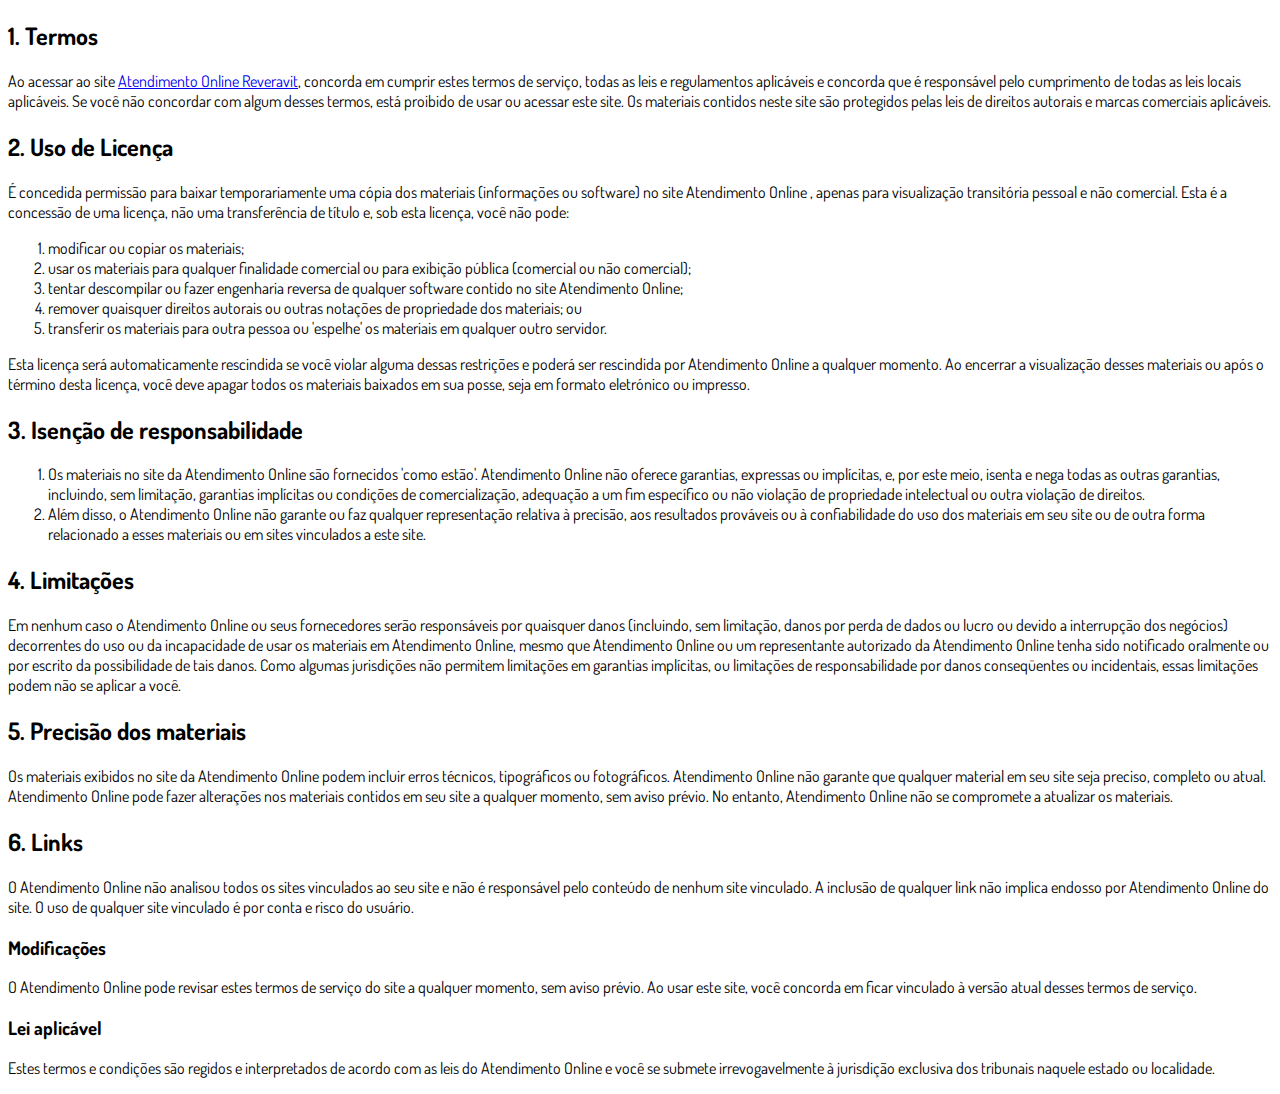
<file: termos/index.html>
<!DOCTYPE html>
<html lang="pt-br">
<head>
<meta charset="utf-8">
<meta name="viewport" content="width=device-width, initial-scale=1, shrink-to-fit=no">
<link rel="stylesheet" href="https://stackpath.bootstrapcdn.com/bootstrap/4.1.3/css/bootstrap.min.css" integrity="sha384-MCw98/SFnGE8fJT3GXwEOngsV7Zt27NXFoaoApmYm81iuXoPkFOJwJ8ERdknLPMO" crossorigin="anonymous">
<link rel="preconnect" href="https://fonts.googleapis.com">
<link rel="preconnect" href="https://fonts.gstatic.com" crossorigin>
<link href="https://fonts.googleapis.com/css2?family=Dosis:wght@200;300;400;500;600;700;800&display=swap" rel="stylesheet">

<link rel="shortcut icon" type="image/jpg" href="./assets/img/favicon.png">

<title>Termos de Uso | Atendimento Online</title>
<style type="text/css">
      body {
        font-family: 'Dosis', sans-serif;
      }
    </style>
</head>
<body>
<div class="container py-5">
<div class="row justify-content-center">
<div class="col-lg-8">
<h2>1. Termos</h2> <p>Ao acessar ao site <a href='https://atendimentoonline.site/reveravit/'>Atendimento Online Reveravit</a>, concorda em cumprir estes termos de serviço, todas as leis e 
    regulamentos aplicáveis ​​e concorda que é responsável pelo cumprimento de todas as leis
     locais aplicáveis. Se você não concordar com algum desses termos, está proibido de usar ou 
     acessar este site. Os materiais contidos neste site são protegidos pelas leis de direitos
      autorais e marcas comerciais aplicáveis.</p> <h2>2. Uso de Licença</h2>
       <p>É concedida permissão para baixar temporariamente uma cópia dos materiais 
        (informações ou software) no site Atendimento Online , apenas para visualização 
        transitória pessoal e não comercial. Esta é a concessão de uma licença, não uma transferência 
        de título e, sob esta licença, você não pode: </p> <ol> <li>modificar ou copiar os materiais; 
            </li> <li>usar os materiais para qualquer finalidade comercial ou para exibição pública 
    (comercial ou não comercial);  </li> <li>tentar descompilar ou fazer engenharia reversa de qualquer 
        software contido no site Atendimento Online;  </li> <li>remover quaisquer direitos autorais
             ou outras notações de propriedade dos materiais; ou  </li> <li>transferir os materiais 
                para outra pessoa ou 'espelhe' os materiais em qualquer outro servidor.</li> 
            </ol> <p>Esta licença será automaticamente rescindida se você violar alguma dessas
                 restrições e poderá ser rescindida por Atendimento Online a qualquer momento. 
                 Ao encerrar a visualização desses materiais ou após o término desta licença, você 
                 deve apagar todos os materiais baixados em sua posse, seja em formato eletrónico ou
                  impresso.</p> <h2>3. Isenção de responsabilidade</h2> <ol> <li>Os materiais no site 
                    da Atendimento Online são fornecidos 'como estão'. Atendimento Online não
                     oferece garantias, expressas ou implícitas, e, por este meio, isenta e 
                     nega todas as outras garantias, incluindo, sem limitação, garantias
                      implícitas ou condições de comercialização, adequação a um fim específico ou 
                      não violação de propriedade intelectual ou outra violação de direitos. </li>
                       <li>Além disso, o Atendimento Online não garante ou faz qualquer 
                        representação relativa à precisão, aos resultados prováveis ​​ou à confiabilidade
                         do uso dos materiais em seu site ou de outra forma relacionado a esses 
                         materiais ou em sites vinculados a este site.</li> </ol> 
                         <h2>4. Limitações</h2> <p>Em nenhum caso o Atendimento Online ou seus fornecedores serão responsáveis ​​por quaisquer danos (incluindo, sem limitação, danos por perda de dados ou lucro ou devido a interrupção dos negócios) decorrentes do uso ou da incapacidade de usar os materiais em Atendimento Online, mesmo que Atendimento Online ou um representante autorizado da Atendimento Online tenha sido notificado oralmente ou por escrito da possibilidade de tais danos. Como algumas jurisdições não permitem limitações em garantias implícitas, ou limitações de responsabilidade por danos conseqüentes ou incidentais, essas limitações podem não se aplicar a você.</p> <h2>5. Precisão dos materiais</h2> <p>Os materiais exibidos no site da Atendimento Online podem incluir erros técnicos, tipográficos ou fotográficos. Atendimento Online não garante que qualquer material em seu site seja preciso, completo ou atual. Atendimento Online pode fazer alterações nos materiais contidos em seu site a qualquer momento, sem aviso prévio. No entanto, Atendimento Online não se compromete a atualizar os materiais.</p> <h2>6. Links</h2> <p>O Atendimento Online não analisou todos os sites vinculados ao seu site e não é responsável pelo conteúdo de nenhum site vinculado. A inclusão de qualquer link não implica endosso por Atendimento Online do site. O uso de qualquer site vinculado é por conta e risco do usuário.</p> </p> <h3>Modificações</h3> <p>O Atendimento Online pode revisar estes termos de serviço do site a qualquer momento, sem aviso prévio. Ao usar este site, você concorda em ficar vinculado à versão atual desses termos de serviço.</p> <h3>Lei aplicável</h3> <p>Estes termos e condições são regidos e interpretados de acordo com as leis do Atendimento Online e você se submete irrevogavelmente à jurisdição exclusiva dos tribunais naquele estado ou localidade.</p>
</div>
</div>
</div>
</body>
</html>
</file>
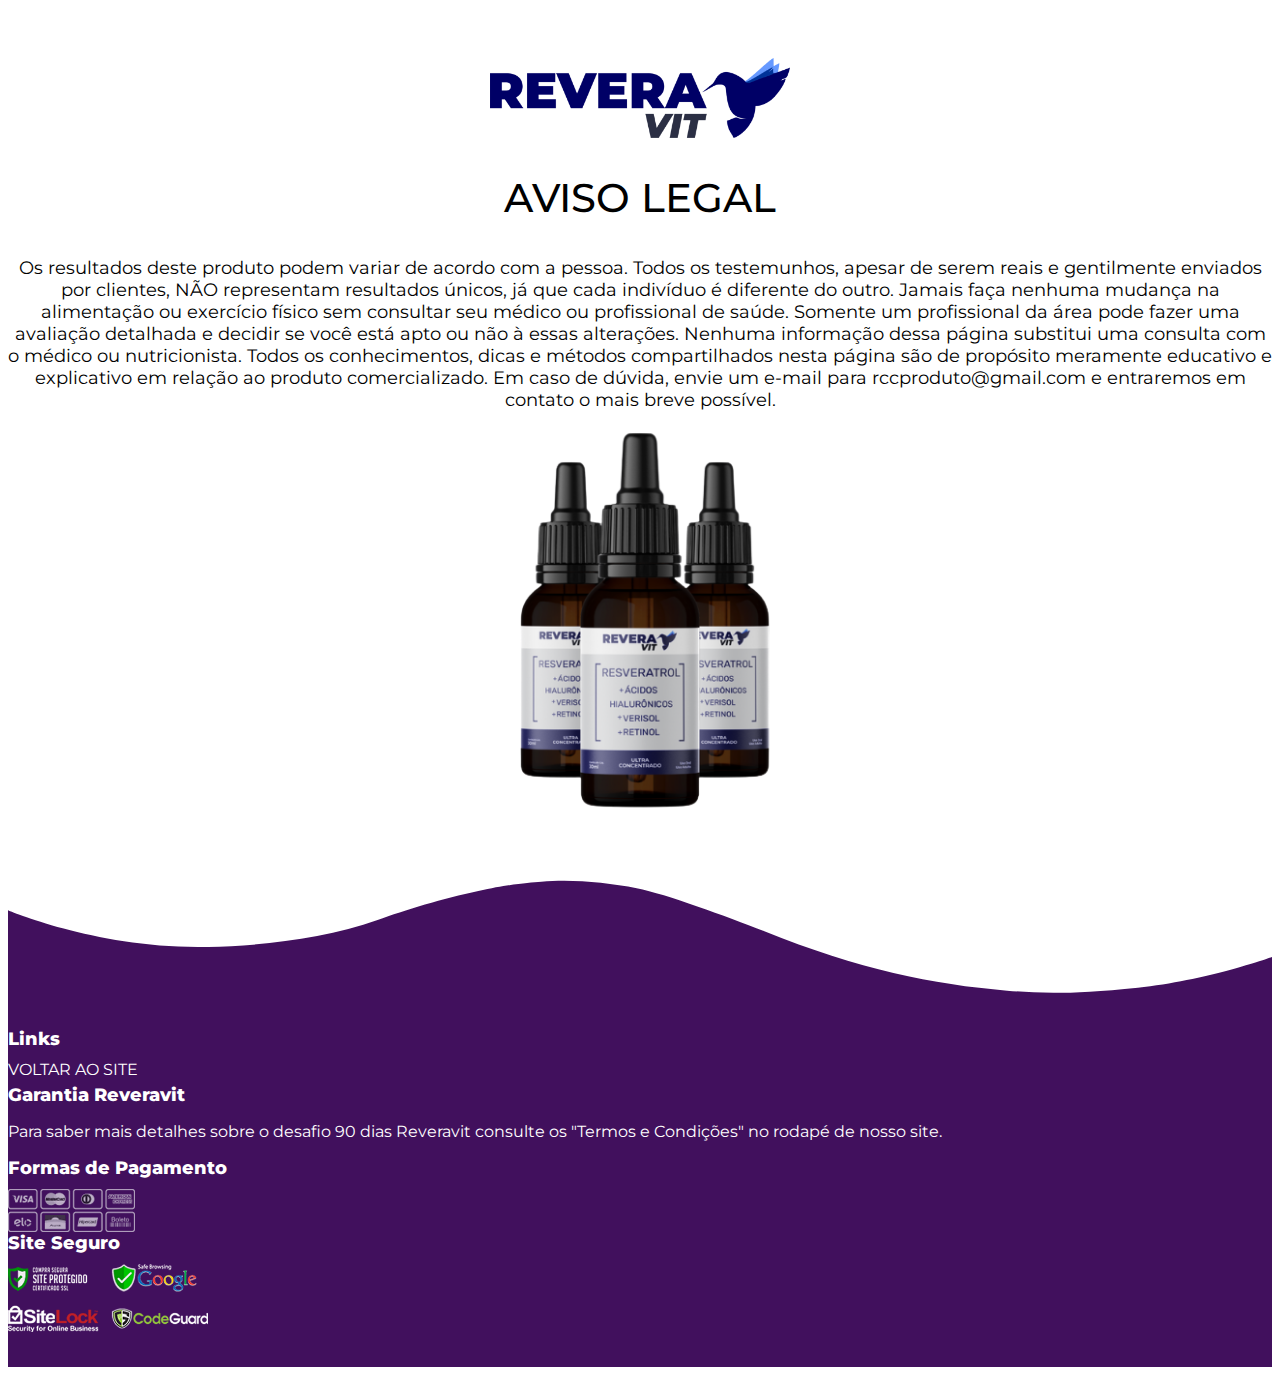
<file: reveravit/avisolegal/index.html>
<!doctype html>
<html>
<head>
<meta charset="UTF-8">
<meta name="viewport" content="width=device-width, initial-scale=1">
<link rel="shortcut icon" type="image/png" href="img/favicon.png"/>
<title>AVISO-LEGAL</title>
<link href="style.css" rel="stylesheet" type="text/css" media="all">
<!-- Bootstrap !-->
<link href="https://cdn.jsdelivr.net/npm/bootstrap@5.0.0/dist/css/bootstrap.min.css" rel="stylesheet" integrity="sha384-wEmeIV1mKuiNpC+IOBjI7aAzPcEZeedi5yW5f2yOq55WWLwNGmvvx4Um1vskeMj0" crossorigin="anonymous">
<!-- Bootstrap !-->
<link rel="preconnect" href="https://fonts.gstatic.com">
<link href="https://fonts.googleapis.com/css2?family=Montserrat:ital,wght@0,100;0,200;0,300;0,400;0,500;0,600;0,700;0,800;0,900;1,100;1,200;1,300;1,400;1,500;1,600;1,700;1,800;1,900&display=swap" rel="stylesheet">
	
<!-- Colocar Pixel ou GTM entre essaas TAGS !-->
	
	<!-- Coloque seu código aqui! !-->
	
<!-- Colocar Pixel ou GTM entre essaas TAGS !-->
	
</head>

<body>
	
<!-- Colocar segunda parte GTM entre essaas TAGS !-->
	
	<!-- Caso uso eo GTM coloque a segunda parte do seu código aqui! !-->
	
<!-- Colocar segunda parte GTM entre essaas TAGS !-->
	
<!-- Obrigado !-->
<section class="content-obg-page" id="content-obg-page">
<div class="container">
	<div class="row">
			<div class="col-md-12 col-lg-12 col-sm-12">
				<img height="100%" width="100%" src="img/1.webp" class="logo img-fluid img-responsive">
			</div>
			<div class="col-md-6 col-lg-6 col-sm-6">
				<h1>AVISO LEGAL</h1>
				<p>Os resultados deste produto podem variar de acordo com a pessoa. Todos os testemunhos, apesar de serem reais e gentilmente enviados por clientes, NÃO representam resultados únicos, já que cada indivíduo é diferente do outro. Jamais faça nenhuma mudança na alimentação ou exercício físico sem consultar seu médico ou profissional de saúde. Somente um profissional da área pode fazer uma avaliação detalhada e decidir se você está apto ou não à essas alterações. Nenhuma informação dessa página substitui uma consulta com o médico ou nutricionista. Todos os conhecimentos, dicas e métodos compartilhados nesta página são de propósito meramente educativo e explicativo em relação ao produto comercializado. Em caso de dúvida, envie um e-mail para rccproduto@gmail.com e entraremos em contato o mais breve possível.</b></p>
			</div>
			<div class="col-md-6 col-lg-6 col-sm-6">
				<img height="100%" width="100%" src="img/29.webp" class="potes-obg img-fluid img-responsive">
			</div>
	</div>
</div>
</section>
<svg id="wavewhatsapp" xmlns="http://www.w3.org/2000/svg" viewBox="0 0 1000 100" preserveAspectRatio="none">
            <path class="elementor-shape-fill" d="M421.9,6.5c22.6-2.5,51.5,0.4,75.5,5.3c23.6,4.9,70.9,23.5,100.5,35.7c75.8,32.2,133.7,44.5,192.6,49.7 c23.6,2.1,48.7,3.5,103.4-2.5c54.7-6,106.2-25.6,106.2-25.6V0H0v30.3c0,0,72,32.6,158.4,30.5c39.2-0.7,92.8-6.7,134-22.4 c21.2-8.1,52.2-18.2,79.7-24.2C399.3,7.9,411.6,7.5,421.9,6.5z"></path>
        </svg>
<!-- Obrigado !-->
<STYLE>A {text-decoration: none;} </STYLE>
<!-- Rodapé !-->
<footer class="footer" id="footer">
	<div class="container">
		<div class="row">
			
			<div class="col-md-3 col-lg-3 col-sm-3">
				<div class="links-ft">
					<h1><font color="#ffffff">Links</font></h1>
					<a href="https://muitomaismulher.site/reveravit" target="_blank" class="link-item-ft">VOLTAR AO SITE</a>
				</div>
			</div>
			
			<div class="col-md-3 col-lg-3 col-sm-3">
				<div class="garantia-ft">
					<h1>Garantia Reveravit</h1>
					<p>Para saber mais detalhes sobre o desafio 90 dias Reveravit consulte os "Termos e Condições" no rodapé de nosso site.</p>
				</div>
			</div>
			
			<div class="col-md-3 col-lg-3 col-sm-3">
				<div class="pagamento-ft">
					<h1>Formas de Pagamento</h1>
					<img height="100%" width="100%" src="img/30.webp" class="pagamento-icon img-fluid img-responsive">
				</div>
			</div>
			
			<div class="col-md-3 col-lg-3 col-sm-3">
				<div class="site-seguro-ft">
					<h1>Site Seguro</h1>
					<img height="100%" width="100%" src="img/31.webp" class="site-seguro img-fluid img-responsive">
				</div>
			</div>
			
		</div>
	</div>
</footer>	
<!-- Rodapé !-->
	
<!-- Optional JavaScript; choose one of the two! -->	
<script src="https://cdn.jsdelivr.net/npm/@popperjs/core@2.9.2/dist/umd/popper.min.js" integrity="sha384-IQsoLXl5PILFhosVNubq5LC7Qb9DXgDA9i+tQ8Zj3iwWAwPtgFTxbJ8NT4GN1R8p" crossorigin="anonymous"></script>
<script src="https://cdn.jsdelivr.net/npm/bootstrap@5.0.0/dist/js/bootstrap.min.js" integrity="sha384-lpyLfhYuitXl2zRZ5Bn2fqnhNAKOAaM/0Kr9laMspuaMiZfGmfwRNFh8HlMy49eQ" crossorigin="anonymous"></script>	
<script src="https://cdn.jsdelivr.net/npm/bootstrap@5.0.0/dist/js/bootstrap.bundle.min.js" integrity="sha384-p34f1UUtsS3wqzfto5wAAmdvj+osOnFyQFpp4Ua3gs/ZVWx6oOypYoCJhGGScy+8" crossorigin="anonymous"></script>	
<!-- Optional JavaScript; choose one of the two! -->
</body>
</html>
</file>
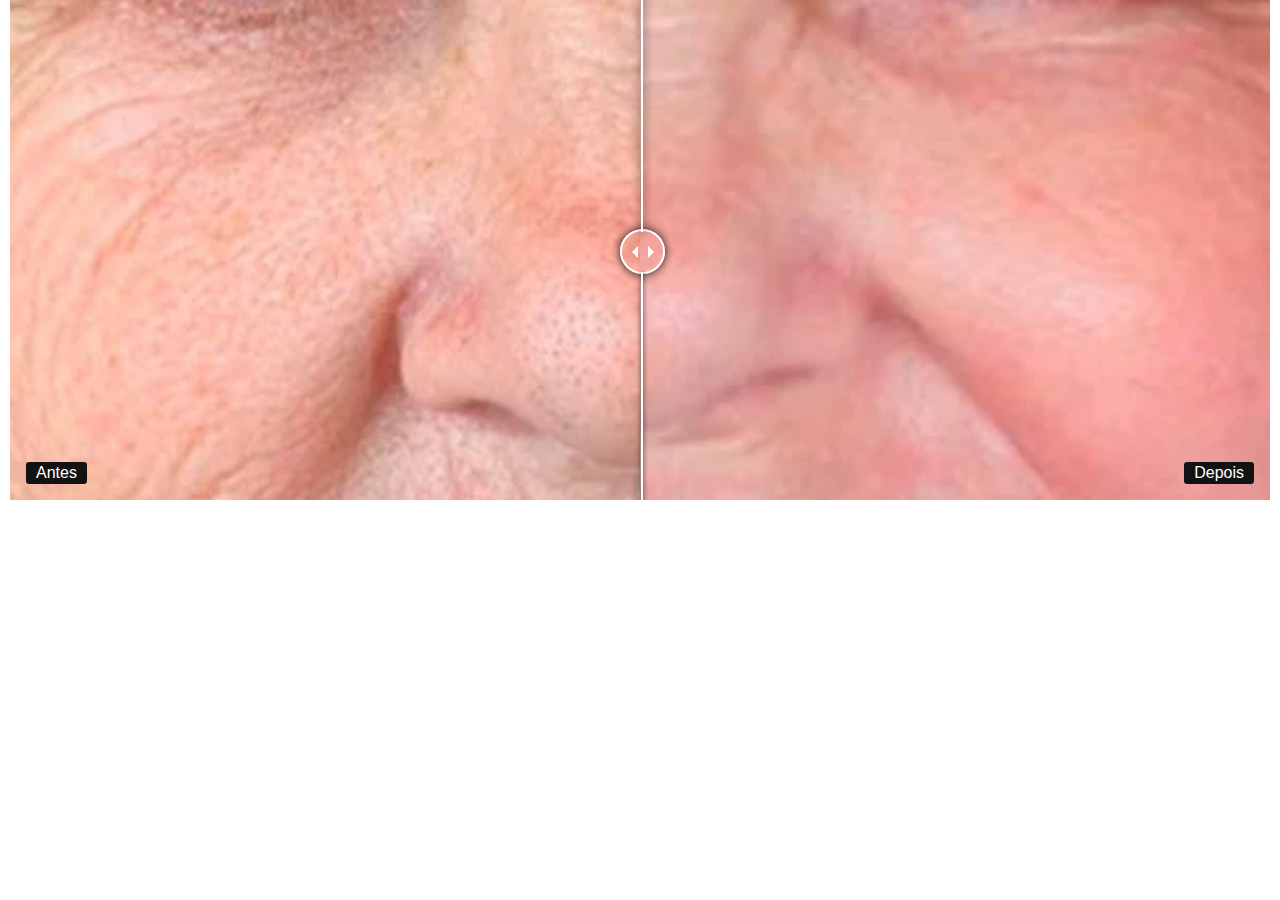
<file: reveravit/before-after/index.html>
<!DOCTYPE html>
<html lang="en">

<head>
    <link rel="stylesheet" href="css/style-ba.css">
</head>

<body>

    <div class="mainSection">

        <div id="one" class="bal-container">
            <div class="bal-after">
                <img src="images/d.webp">
                <div class="bal-afterPosition afterLabel">
                    Depois
                </div>
            </div>

            <div class="bal-before">
                <div class="bal-before-inset">
                    <img src="images/a.webp">
                    <div class="bal-beforePosition beforeLabel">
                        Antes
                    </div>
                </div>
            </div>

            <div class="bal-handle">
                <span class=" handle-left-arrow"></span>
                <span class="handle-right-arrow"></span>
            </div>

        </div>

    </div>


    <script src="js/script-ba.js"></script>

    <script>
        new BeforeAfter({
            id: '#one'
        });
    </script>

</body>

</html>
</file>
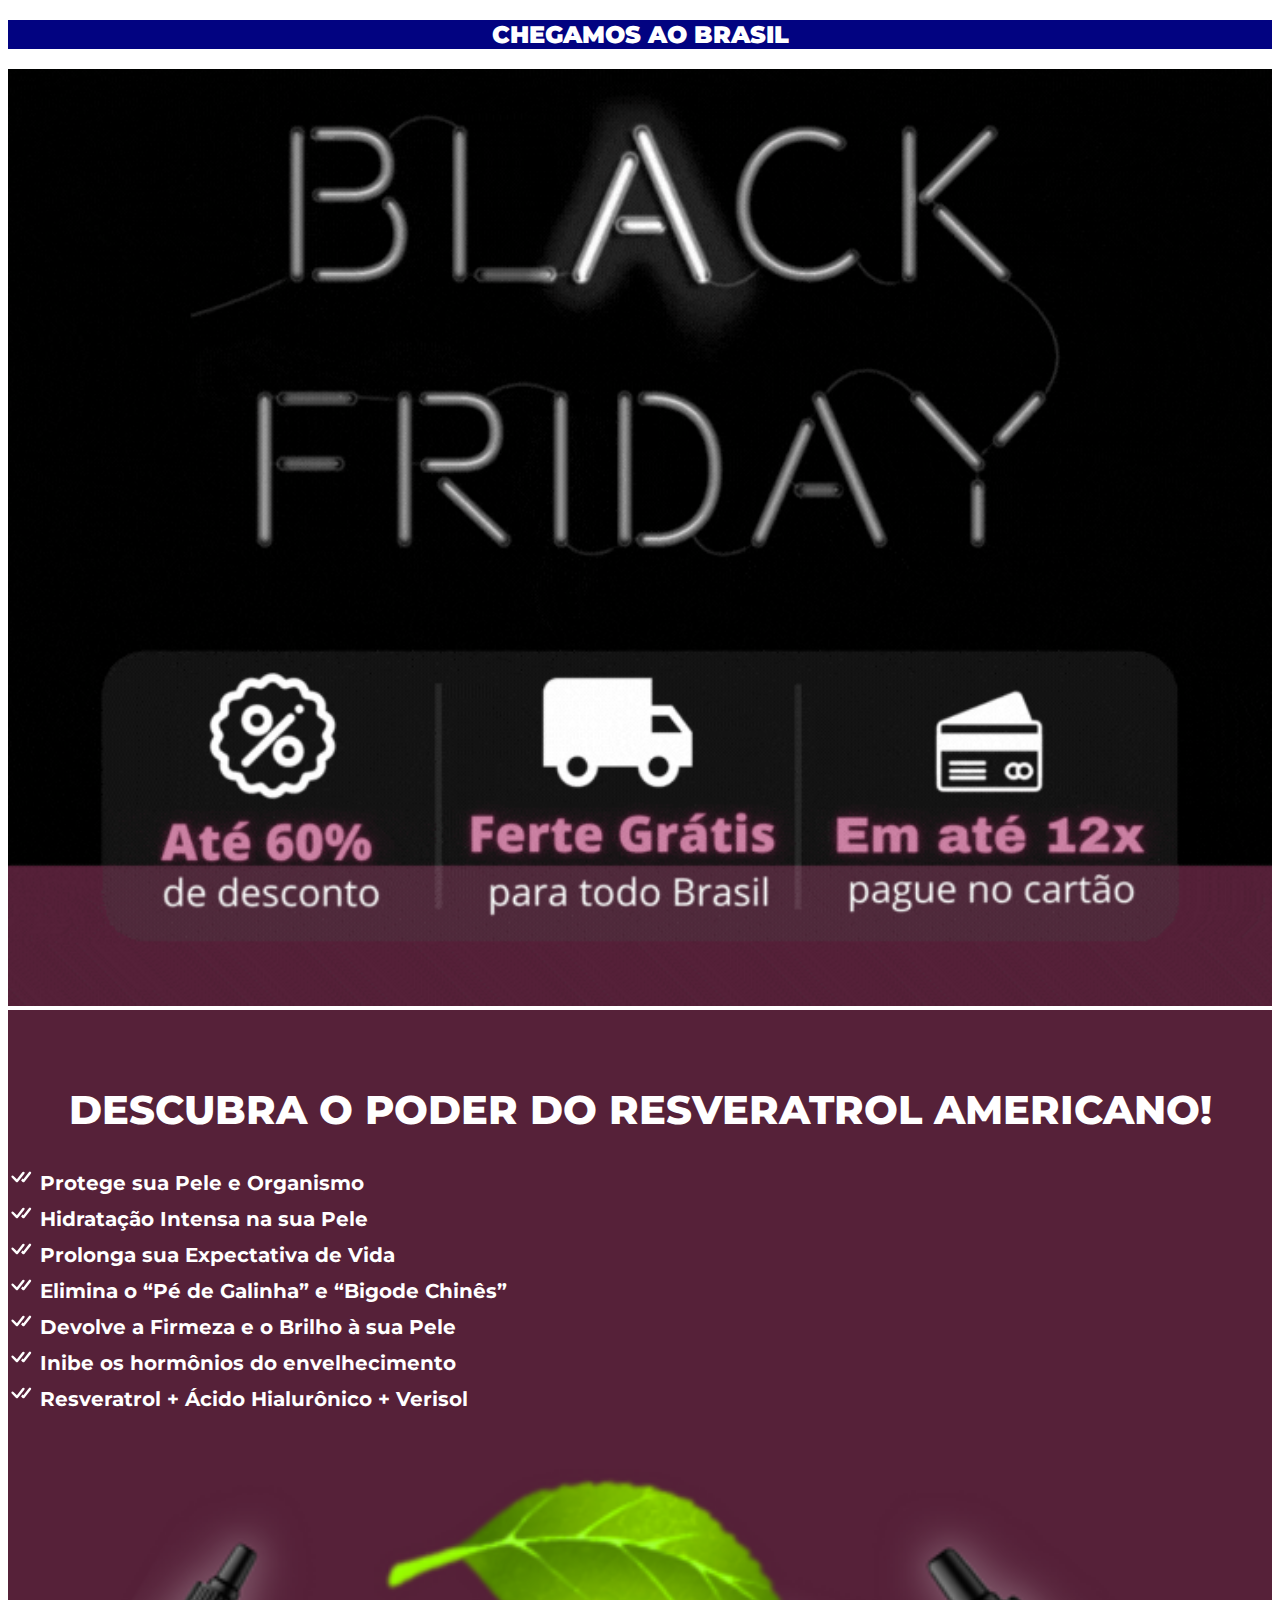
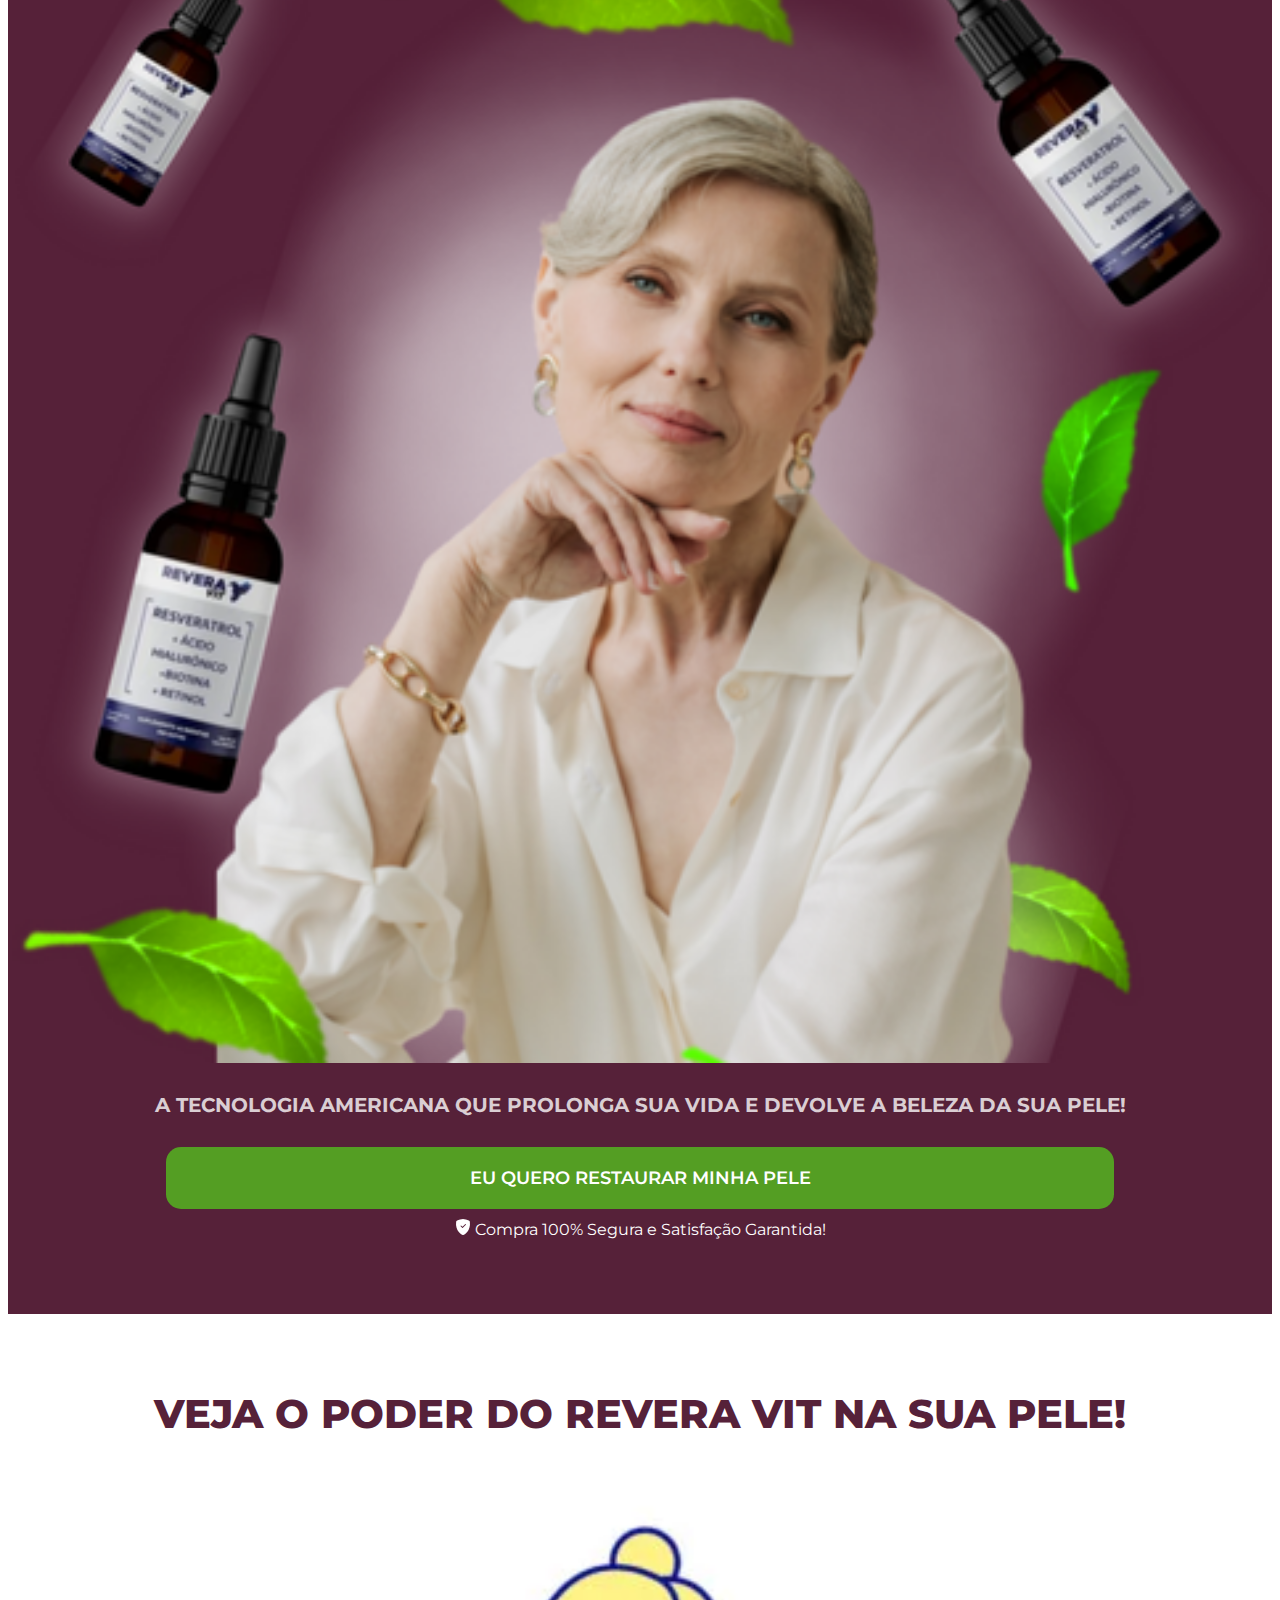
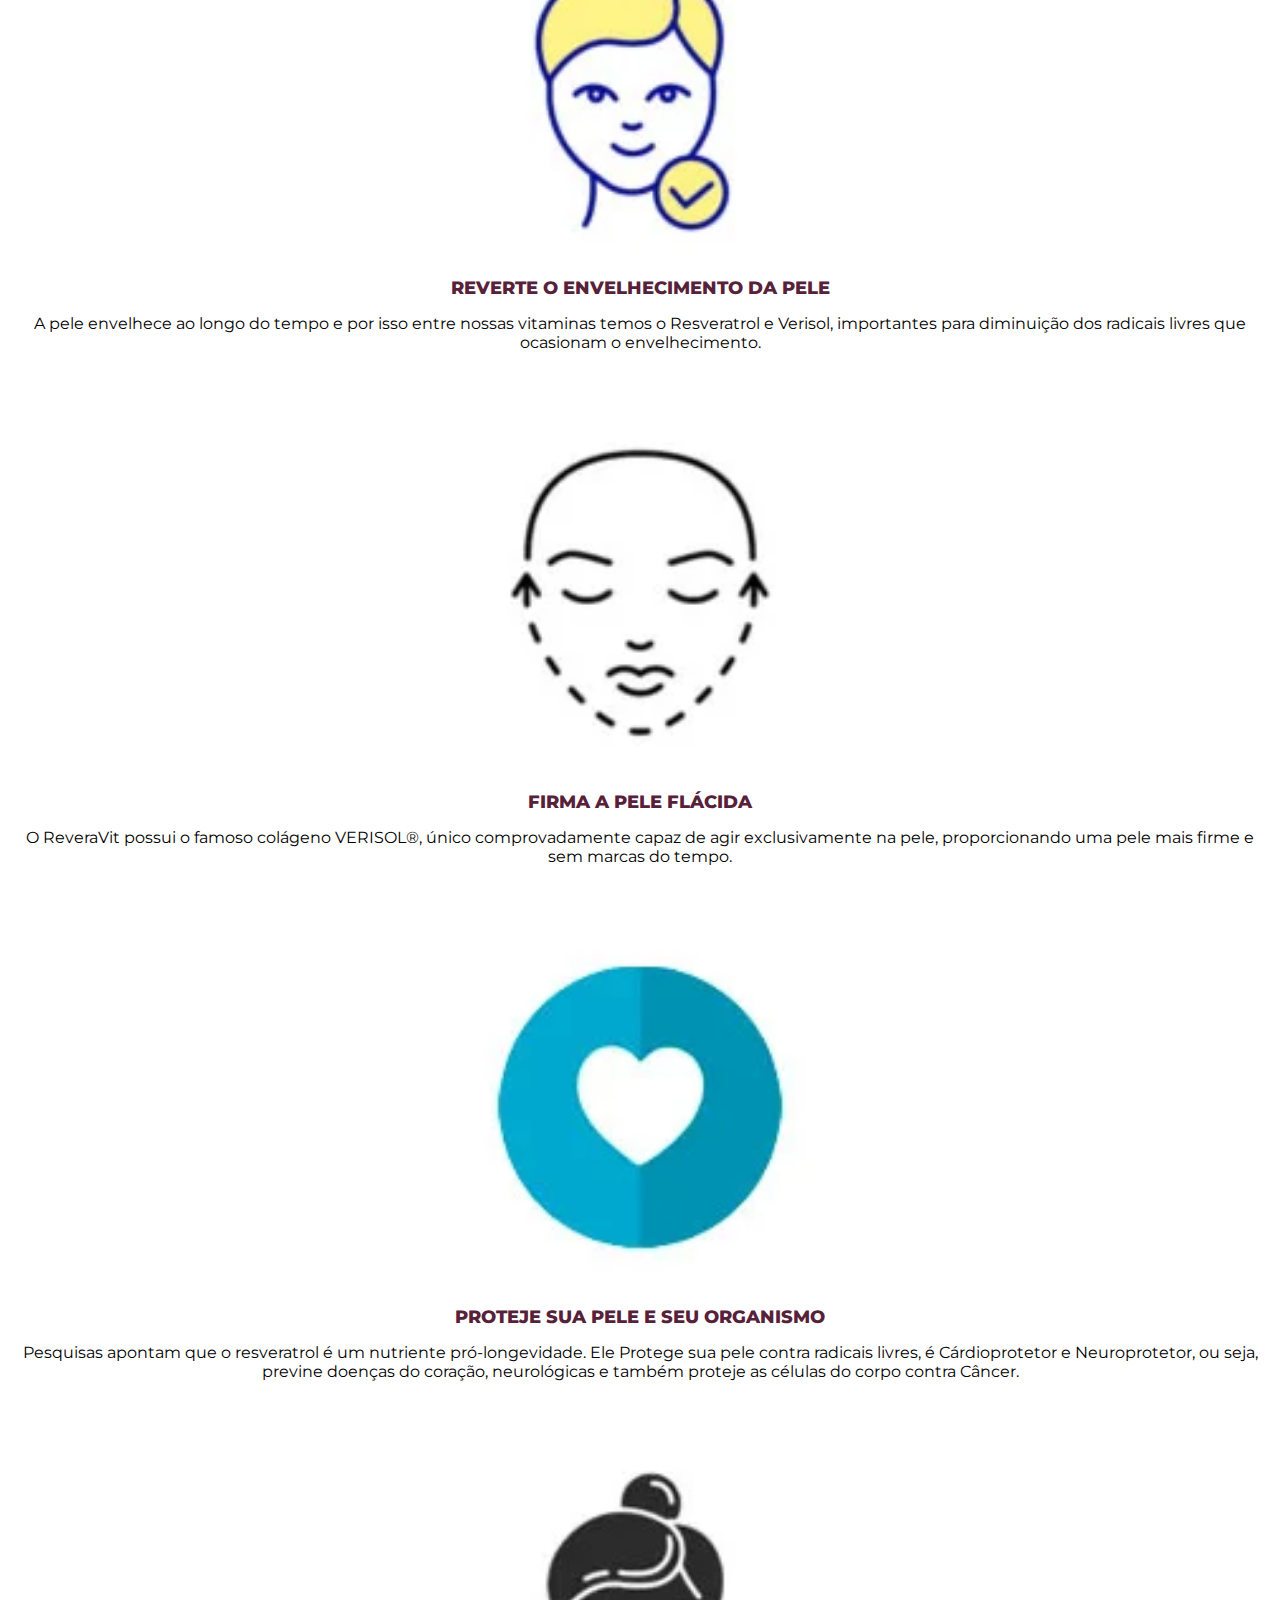
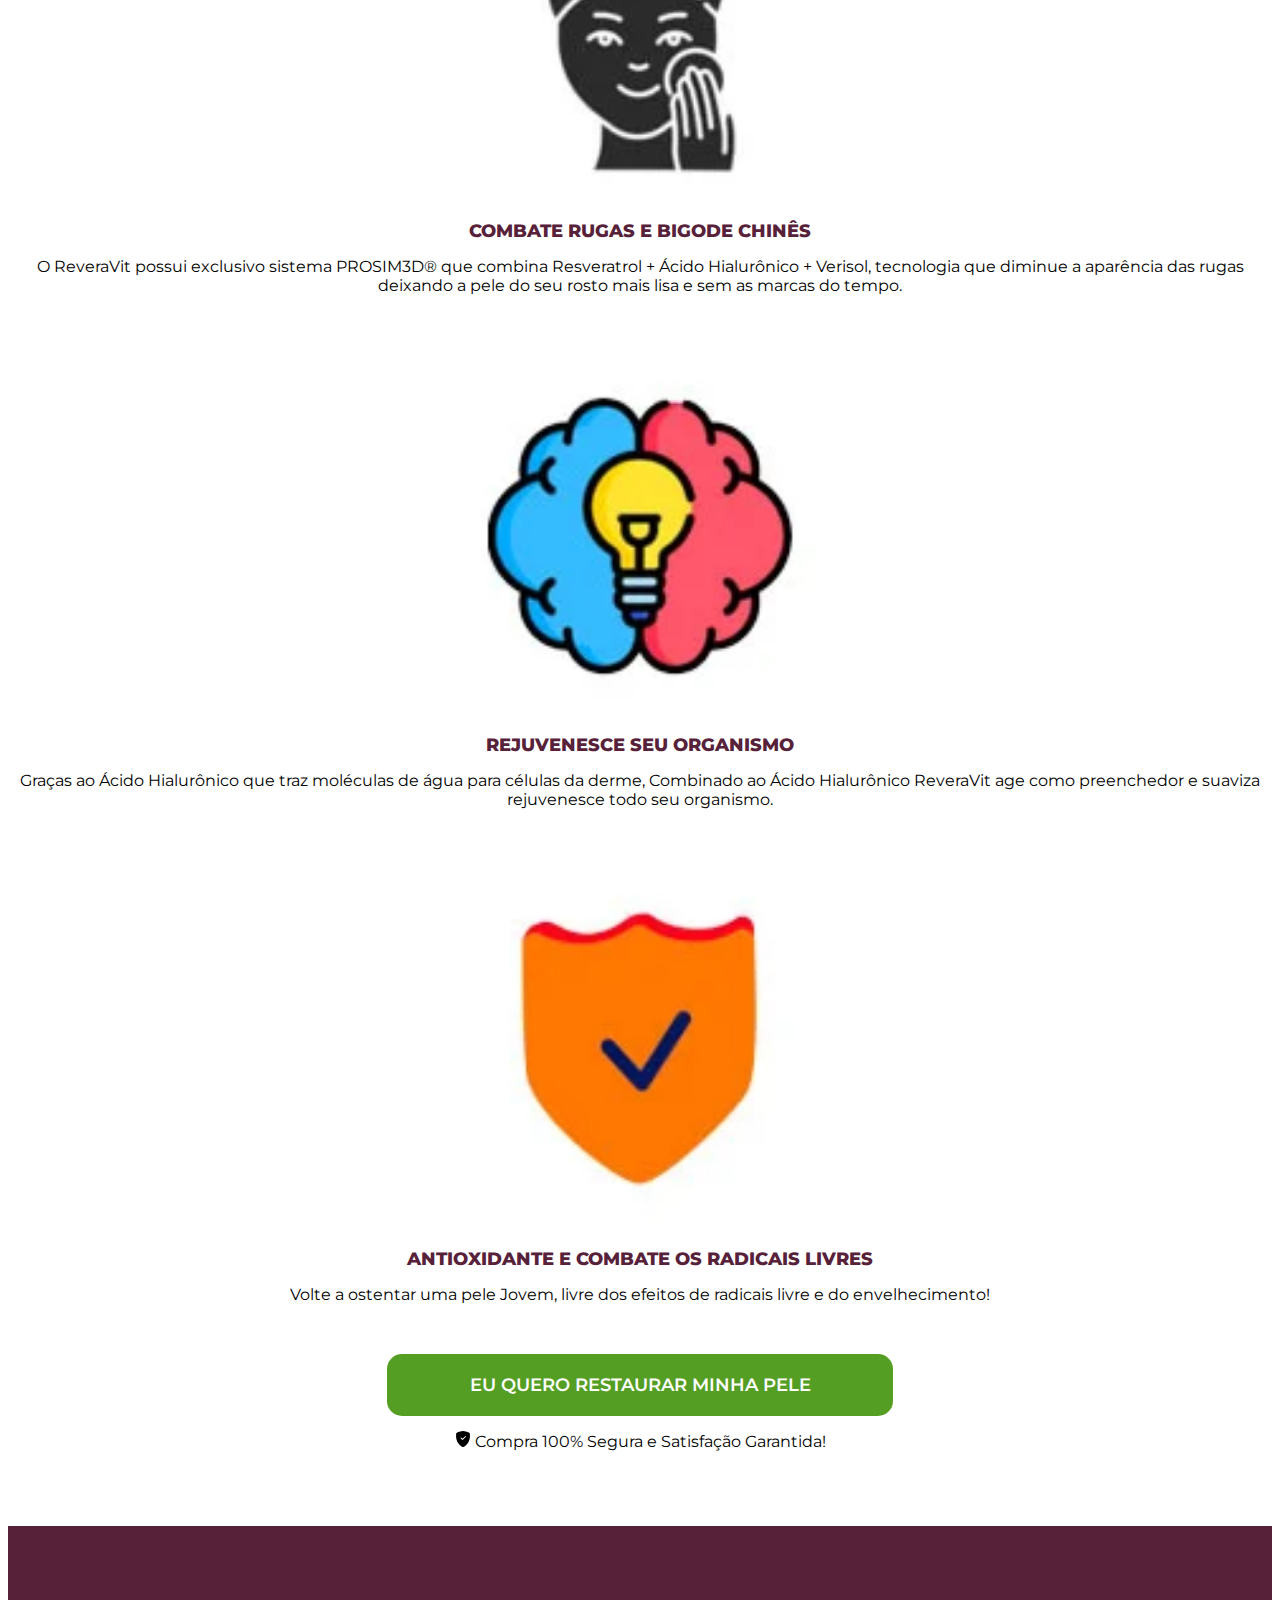
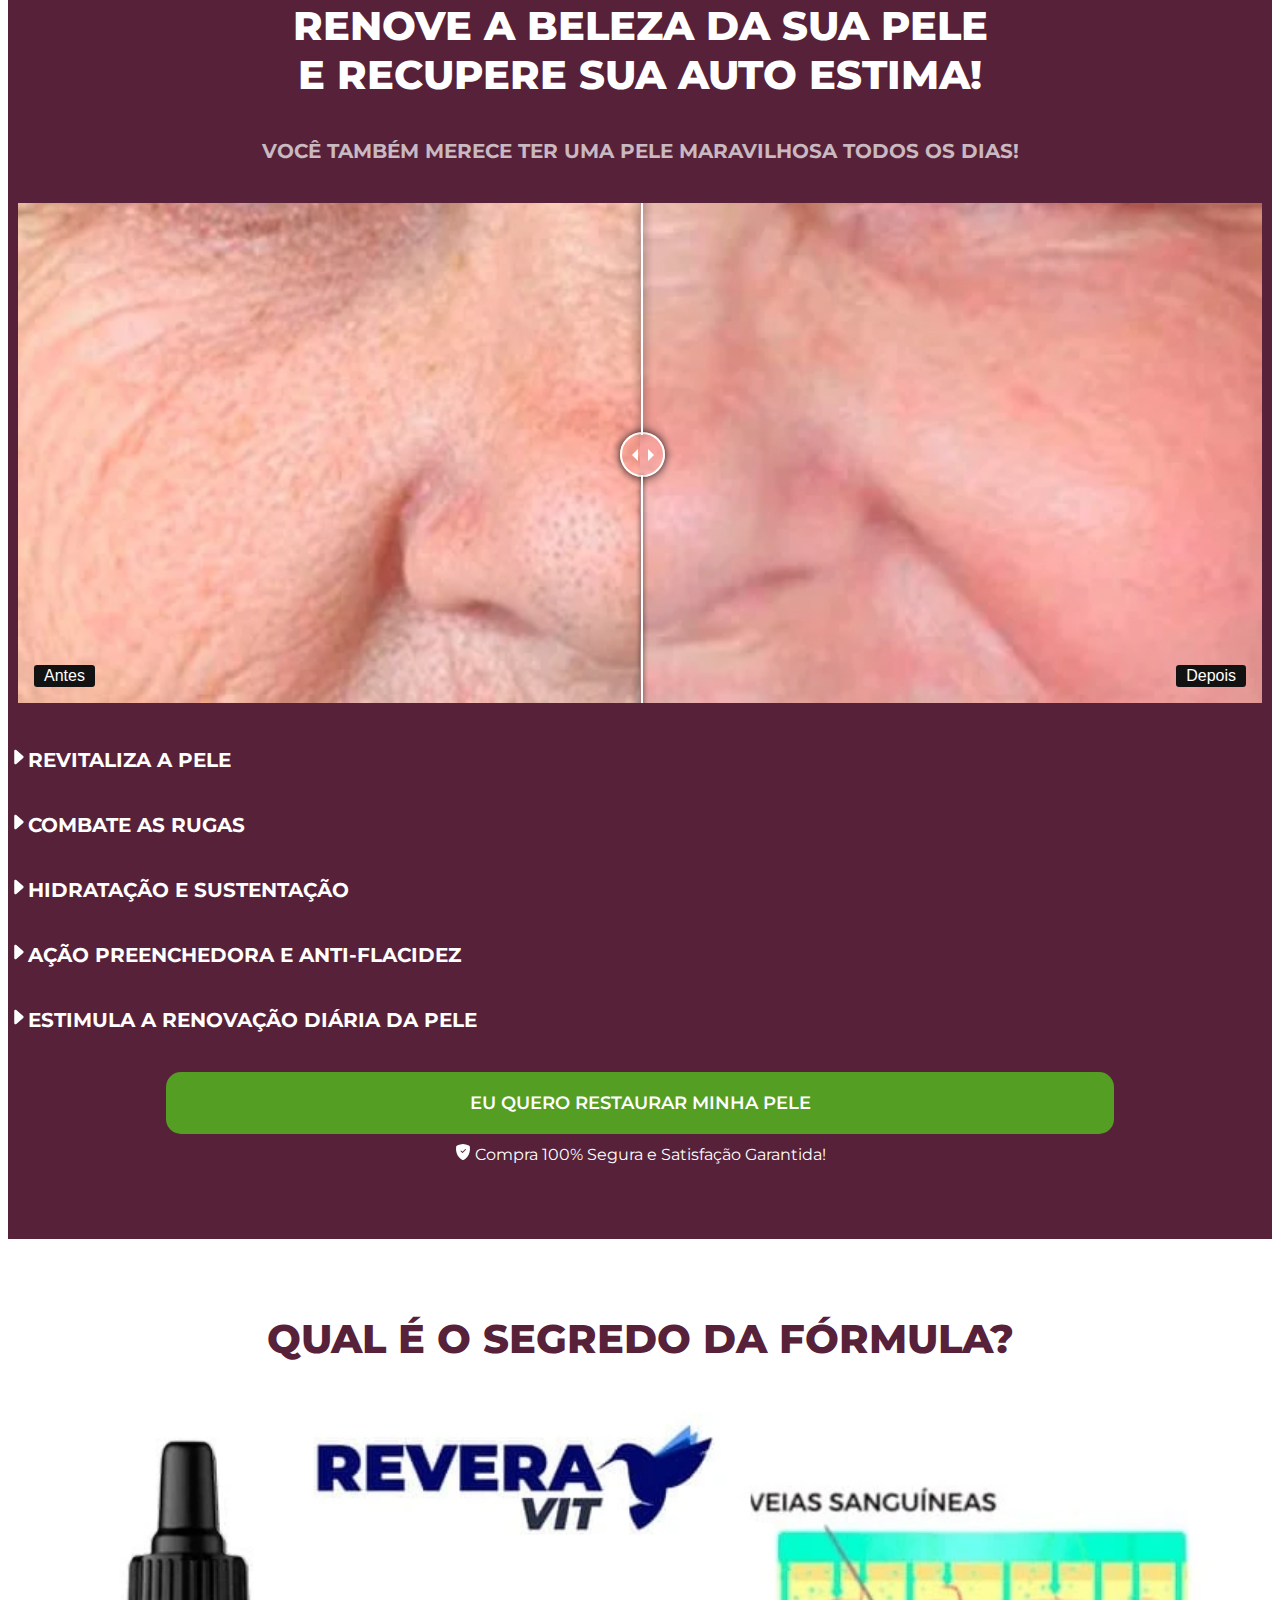
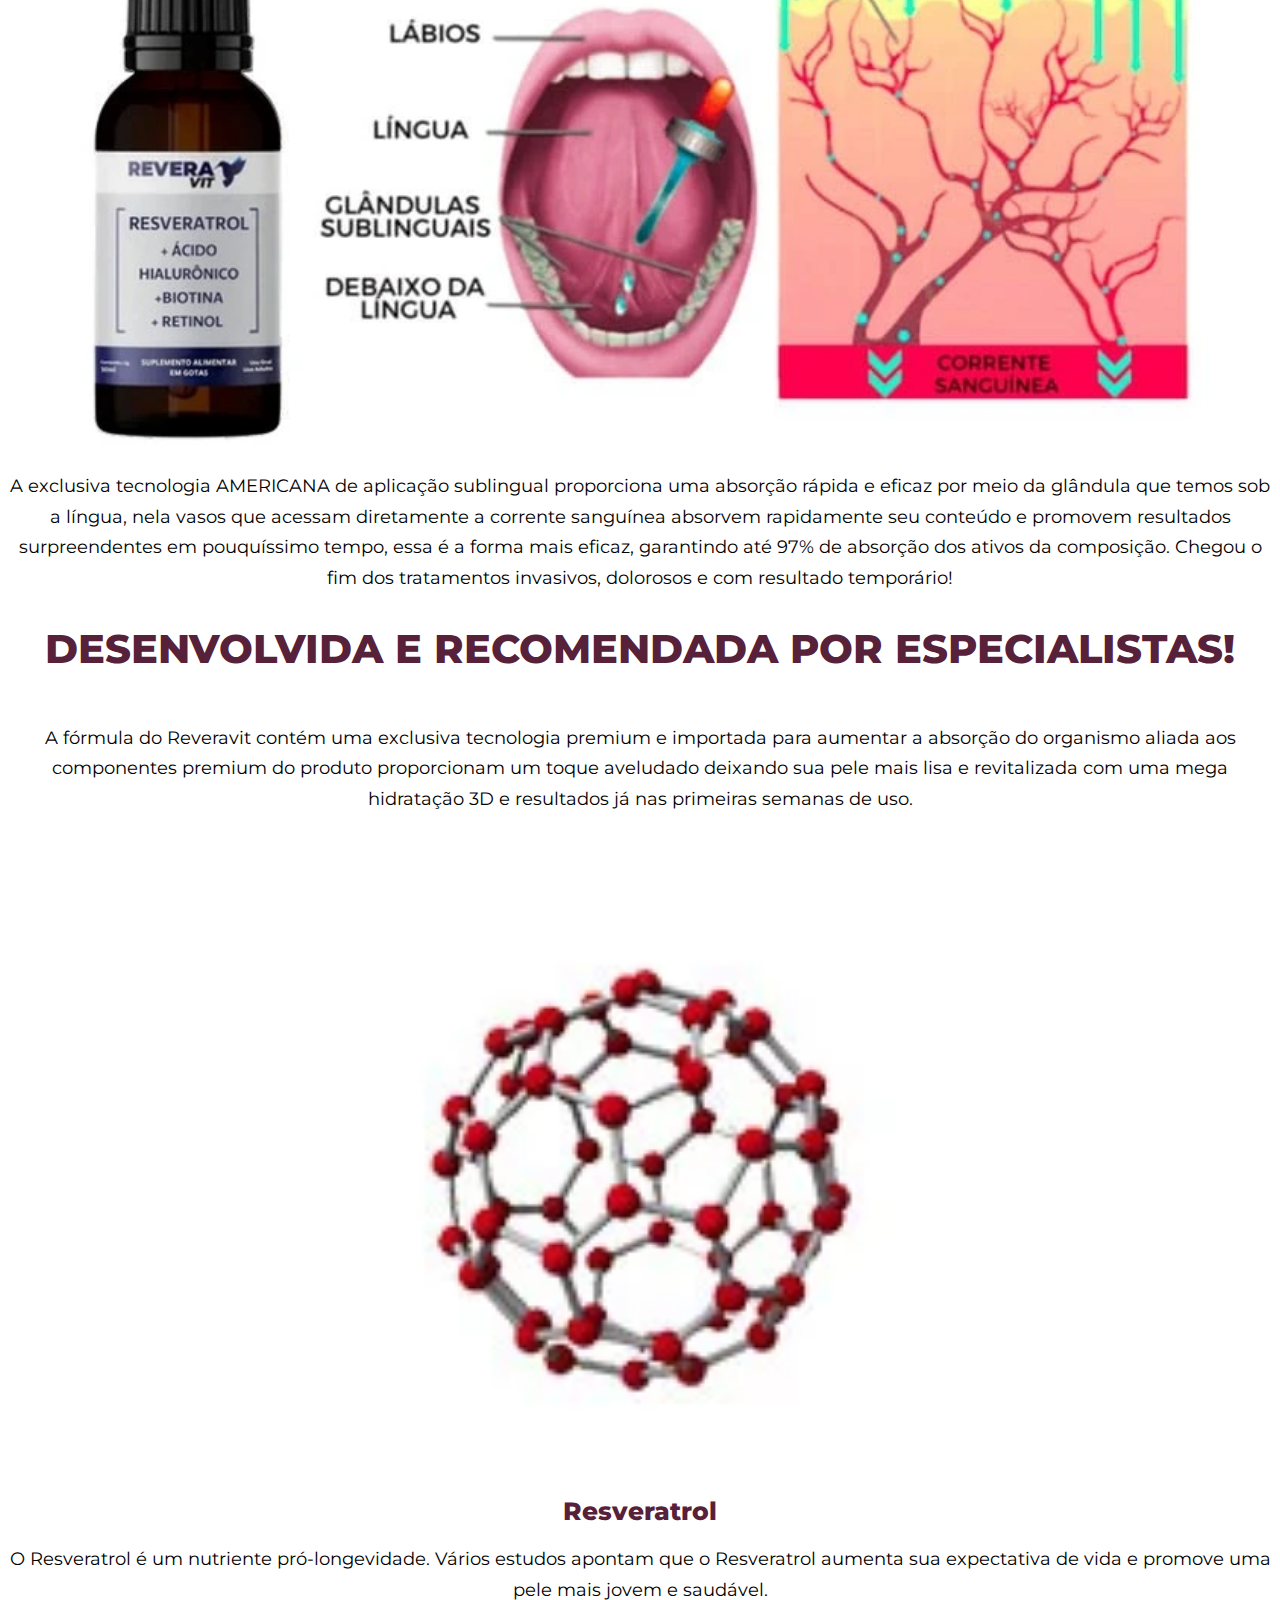
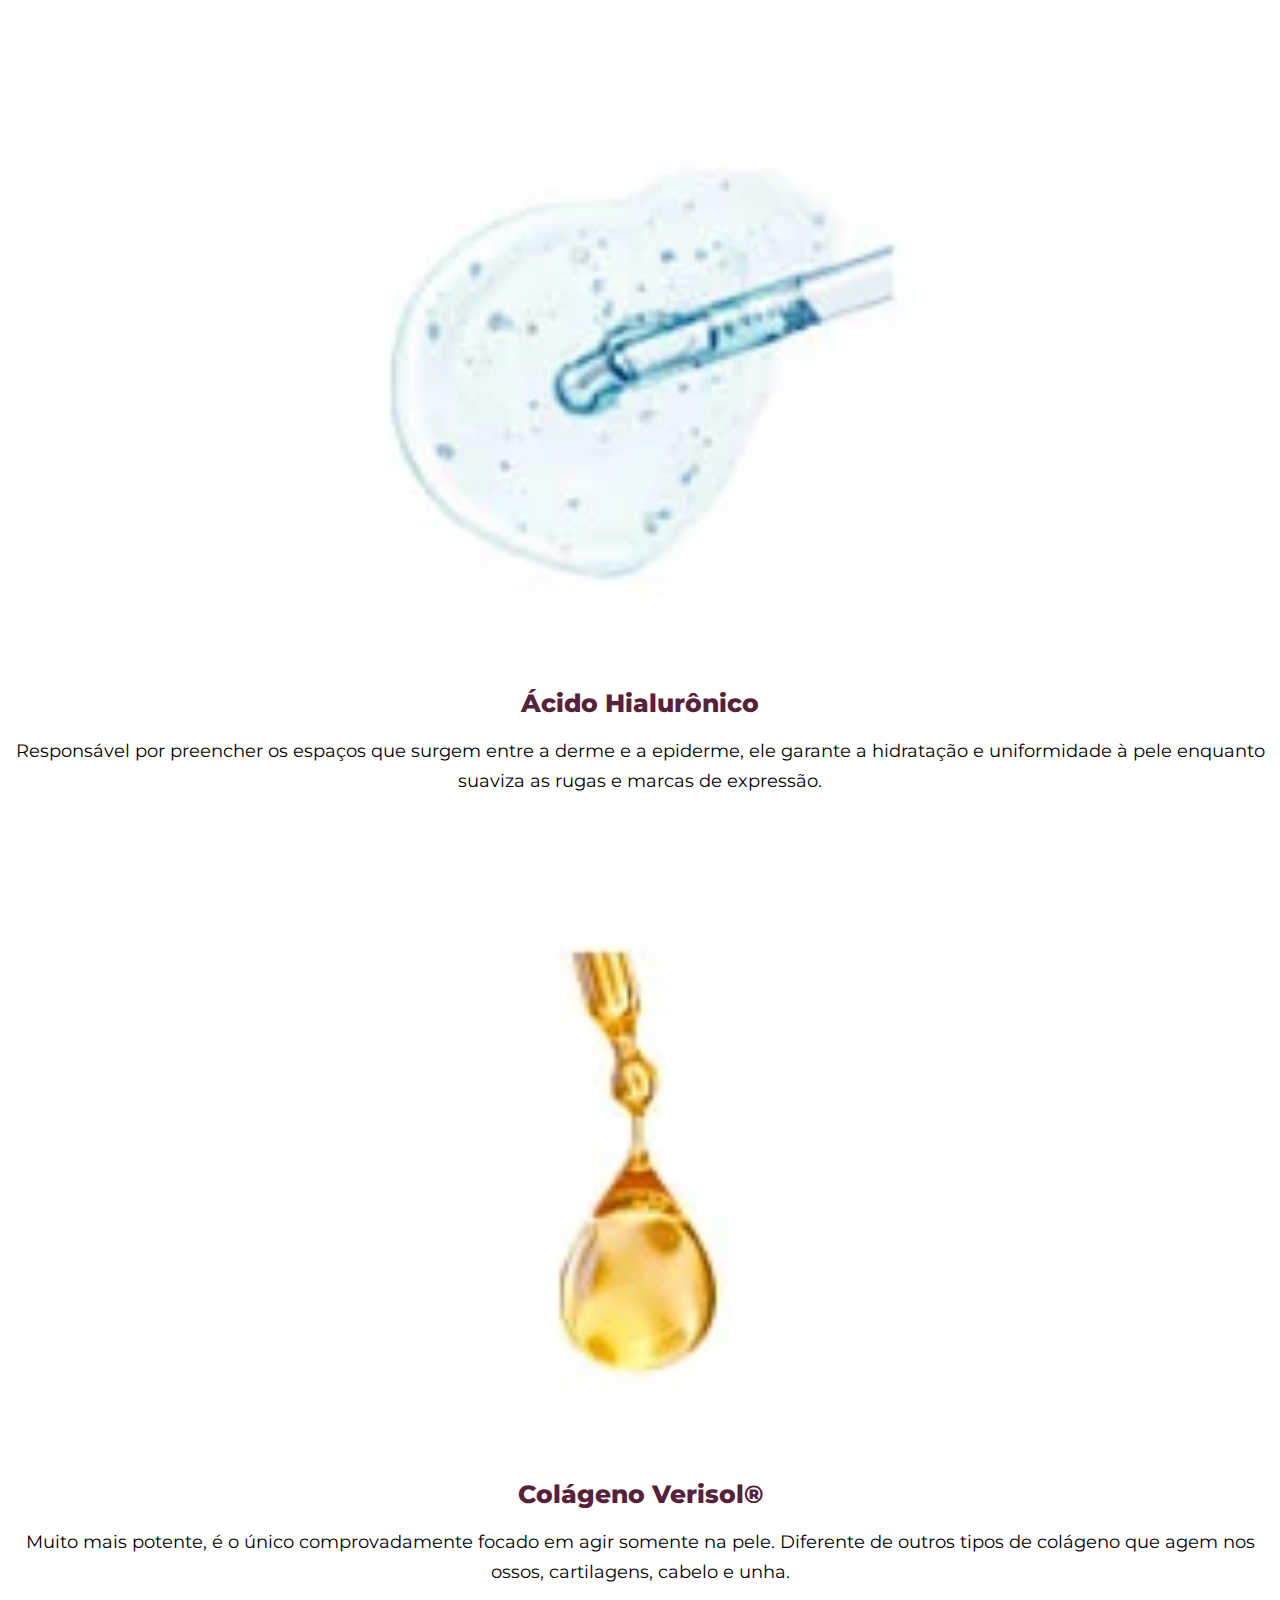
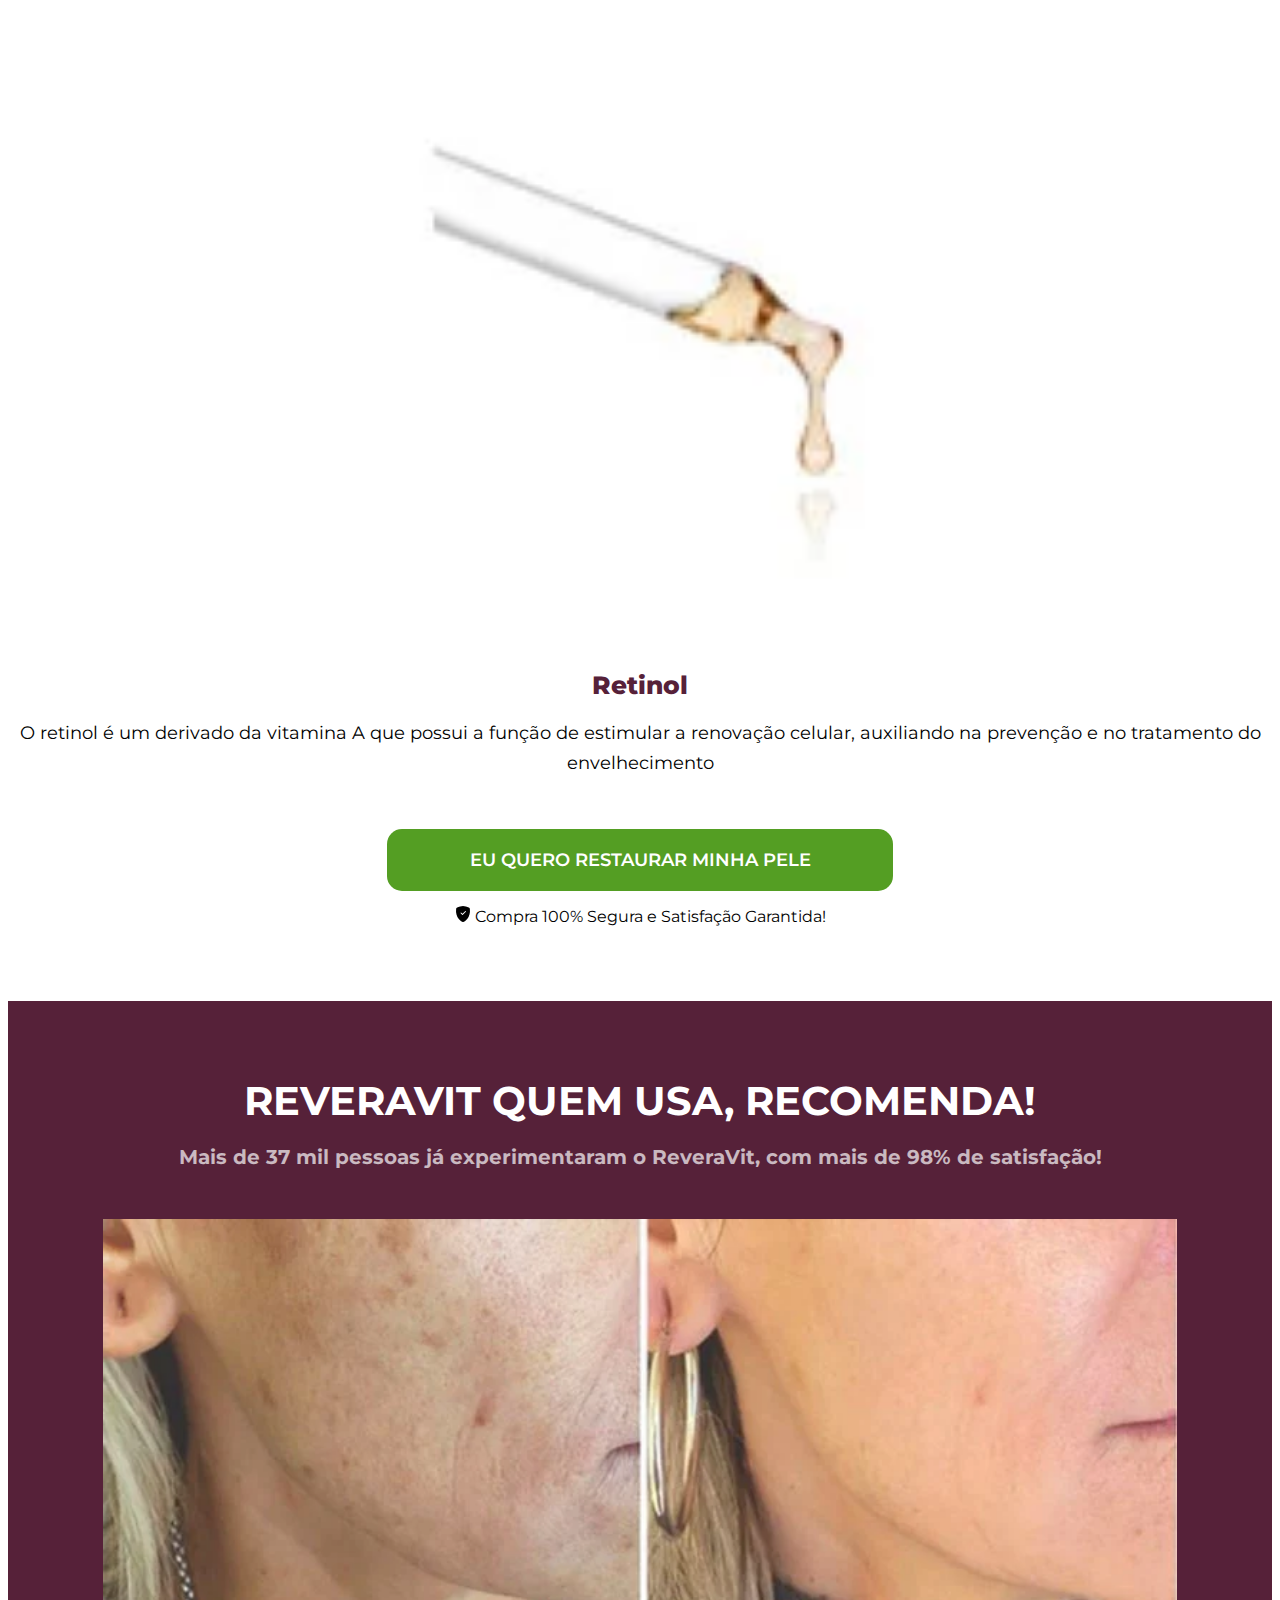
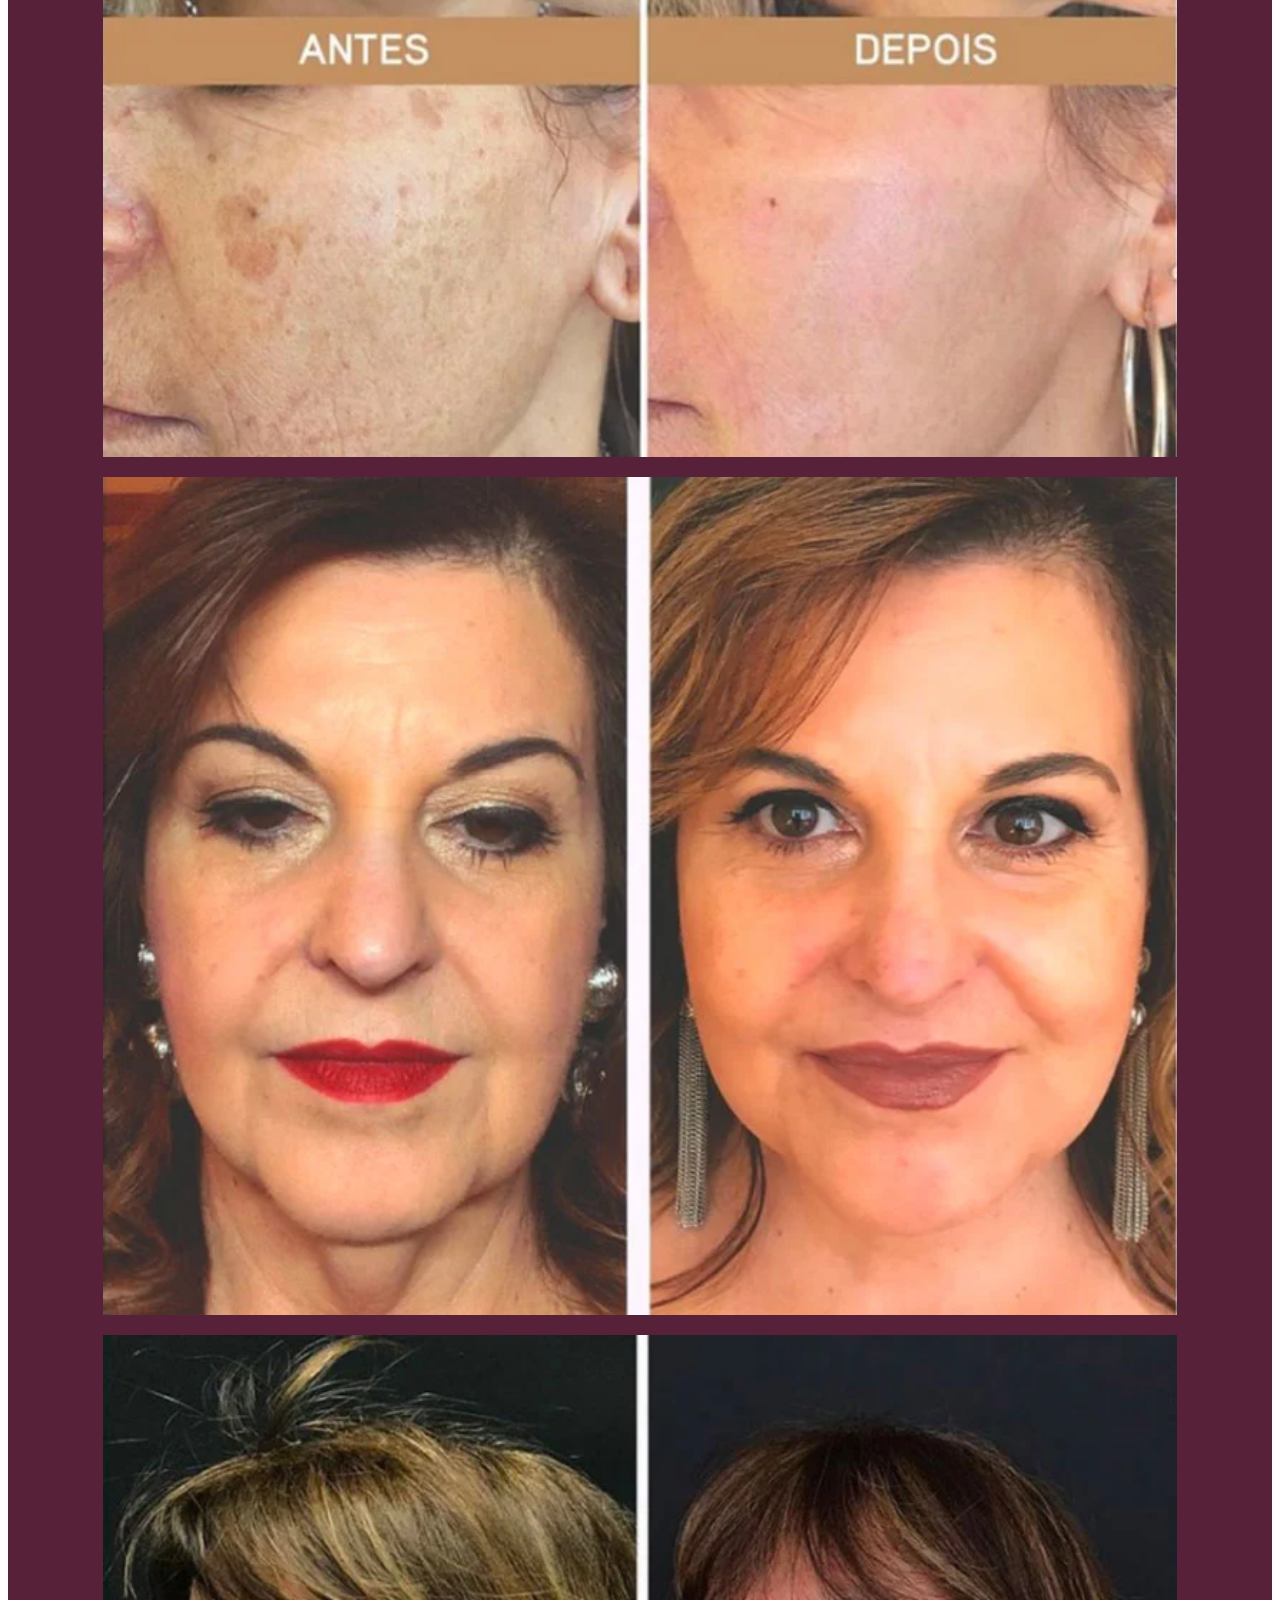
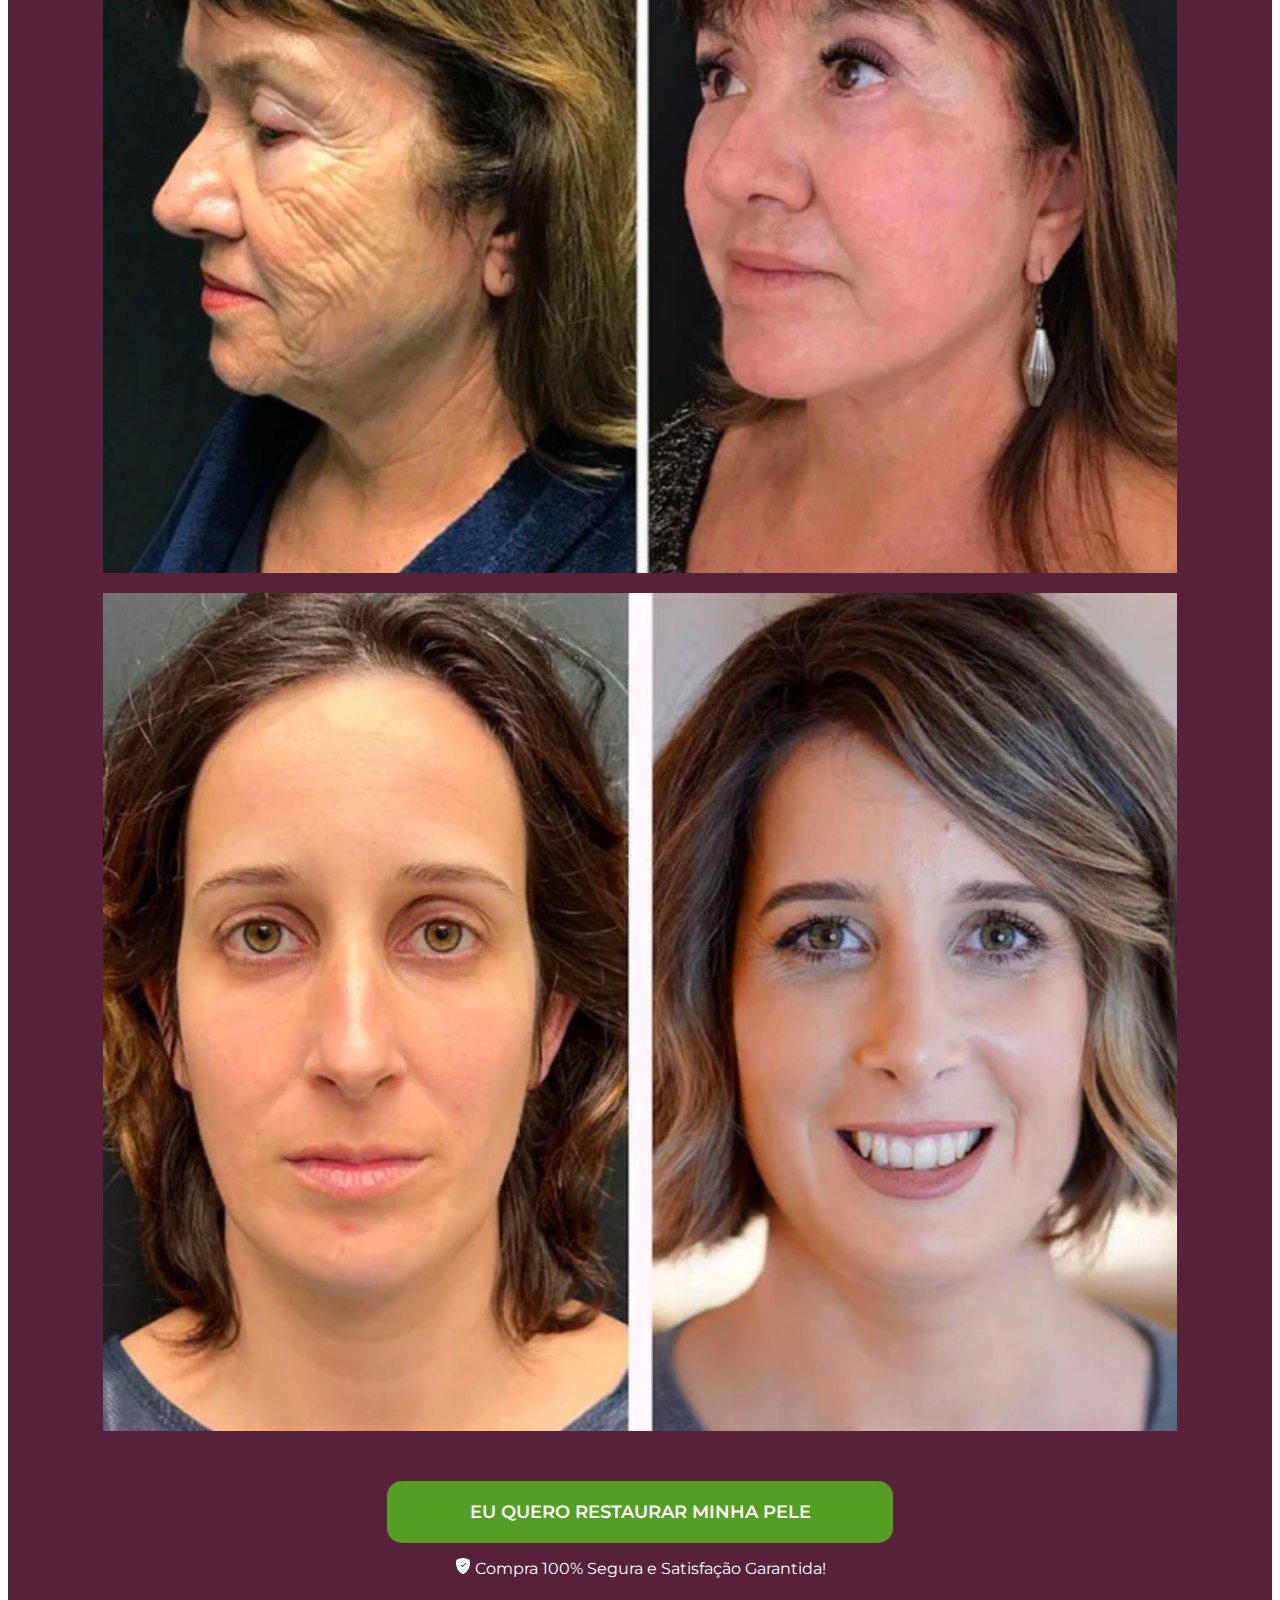
<file: reveravit/black/index.html>
<!doctype html>
<html>
<head>
<meta charset="UTF-8">
<meta name="viewport" content="width=device-width, initial-scale=1">
<title>Reveravit - Descubra o poder do Resveratrol Americano!</title>
<link href="assets/style.css" rel="stylesheet" type="text/css" media="all">
<!-- CSS Boostrap!-->
<link href="https://cdn.jsdelivr.net/npm/bootstrap@5.2.0-beta1/dist/css/bootstrap.min.css" rel="stylesheet" integrity="sha384-0evHe/X+R7YkIZDRvuzKMRqM+OrBnVFBL6DOitfPri4tjfHxaWutUpFmBp4vmVor" crossorigin="anonymous">	
<!-- CSS Boostrap!-->
<!-- Google Fonts !-->
<link rel="preconnect" href="https://fonts.googleapis.com">
<link rel="preconnect" href="https://fonts.gstatic.com" crossorigin>
<link href="https://fonts.googleapis.com/css2?family=Montserrat:ital,wght@0,100;0,200;0,300;0,400;0,500;0,600;0,700;0,800;0,900;1,100;1,200;1,300;1,400;1,500;1,600;1,700;1,800;1,900&display=swap" rel="stylesheet">	
<!-- Google Fonts !-->
<script id="navegg" type="text/javascript">
  (function(n,v,g){o="Navegg";if(!n[o]){
    a=v.createElement('script');a.src=g;b=document.getElementsByTagName('script')[0];
    b.parentNode.insertBefore(a,b);n[o]=n[o]||function(parms){
    n[o].q=n[o].q||[];n[o].q.push([this, parms])};}})
  (window, document, 'https://tag.navdmp.com/universal.min.js');
  window.naveggReady = window.naveggReady||[];
  window.nvg83606 = new Navegg({
    acc: 83606
  });
</script>
</head>

<body>
	<header class="header" id="header" style="padding: 0px; margin:0px;">
		<div style="background-color: #020381; color: #fff; font-weight: 900; text-align: center;">
		<h2><strong>CHEGAMOS AO BRASIL</strong></h2>
		</div>
		
		
		<img src="img\black01.gif"  style="width: 100%;">
		  

		</header>
		
		
		<main class="main font" id="main">
		
		<section class="principal" id="principal">
		<div class="container">
		<div class="row">
		<div class="col-md-6 col-lg-6 col-sm-6">
		<h1>DESCUBRA O PODER DO RESVERATROL AMERICANO!</h1>
		<p><svg xmlns="http://www.w3.org/2000/svg" width="26" height="26" fill="currentColor" class="bi bi-check-all" viewBox="0 0 16 16">
		<path d="M8.97 4.97a.75.75 0 0 1 1.07 1.05l-3.99 4.99a.75.75 0 0 1-1.08.02L2.324 8.384a.75.75 0 1 1 1.06-1.06l2.094 2.093L8.95 4.992a.252.252 0 0 1 .02-.022zm-.92 5.14.92.92a.75.75 0 0 0 1.079-.02l3.992-4.99a.75.75 0 1 0-1.091-1.028L9.477 9.417l-.485-.486-.943 1.179z" />
		</svg> Protege sua Pele e Organismo</p>
		<p><svg xmlns="http://www.w3.org/2000/svg" width="26" height="26" fill="currentColor" class="bi bi-check-all" viewBox="0 0 16 16">
		<path d="M8.97 4.97a.75.75 0 0 1 1.07 1.05l-3.99 4.99a.75.75 0 0 1-1.08.02L2.324 8.384a.75.75 0 1 1 1.06-1.06l2.094 2.093L8.95 4.992a.252.252 0 0 1 .02-.022zm-.92 5.14.92.92a.75.75 0 0 0 1.079-.02l3.992-4.99a.75.75 0 1 0-1.091-1.028L9.477 9.417l-.485-.486-.943 1.179z" />
		</svg> Hidratação Intensa na sua Pele</p>
		<p><svg xmlns="http://www.w3.org/2000/svg" width="26" height="26" fill="currentColor" class="bi bi-check-all" viewBox="0 0 16 16">
		<path d="M8.97 4.97a.75.75 0 0 1 1.07 1.05l-3.99 4.99a.75.75 0 0 1-1.08.02L2.324 8.384a.75.75 0 1 1 1.06-1.06l2.094 2.093L8.95 4.992a.252.252 0 0 1 .02-.022zm-.92 5.14.92.92a.75.75 0 0 0 1.079-.02l3.992-4.99a.75.75 0 1 0-1.091-1.028L9.477 9.417l-.485-.486-.943 1.179z" />
		</svg> Prolonga sua Expectativa de Vida</p>
		<p><svg xmlns="http://www.w3.org/2000/svg" width="26" height="26" fill="currentColor" class="bi bi-check-all" viewBox="0 0 16 16">
		<path d="M8.97 4.97a.75.75 0 0 1 1.07 1.05l-3.99 4.99a.75.75 0 0 1-1.08.02L2.324 8.384a.75.75 0 1 1 1.06-1.06l2.094 2.093L8.95 4.992a.252.252 0 0 1 .02-.022zm-.92 5.14.92.92a.75.75 0 0 0 1.079-.02l3.992-4.99a.75.75 0 1 0-1.091-1.028L9.477 9.417l-.485-.486-.943 1.179z" />
		</svg> Elimina o “Pé de Galinha” e “Bigode Chinês”</p>
		<p><svg xmlns="http://www.w3.org/2000/svg" width="26" height="26" fill="currentColor" class="bi bi-check-all" viewBox="0 0 16 16">
		<path d="M8.97 4.97a.75.75 0 0 1 1.07 1.05l-3.99 4.99a.75.75 0 0 1-1.08.02L2.324 8.384a.75.75 0 1 1 1.06-1.06l2.094 2.093L8.95 4.992a.252.252 0 0 1 .02-.022zm-.92 5.14.92.92a.75.75 0 0 0 1.079-.02l3.992-4.99a.75.75 0 1 0-1.091-1.028L9.477 9.417l-.485-.486-.943 1.179z" />
		</svg> Devolve a Firmeza e o Brilho à sua Pele</p>
		<p><svg xmlns="http://www.w3.org/2000/svg" width="26" height="26" fill="currentColor" class="bi bi-check-all" viewBox="0 0 16 16">
		<path d="M8.97 4.97a.75.75 0 0 1 1.07 1.05l-3.99 4.99a.75.75 0 0 1-1.08.02L2.324 8.384a.75.75 0 1 1 1.06-1.06l2.094 2.093L8.95 4.992a.252.252 0 0 1 .02-.022zm-.92 5.14.92.92a.75.75 0 0 0 1.079-.02l3.992-4.99a.75.75 0 1 0-1.091-1.028L9.477 9.417l-.485-.486-.943 1.179z" />
		</svg> Inibe os hormônios do envelhecimento</p>
		<p><svg xmlns="http://www.w3.org/2000/svg" width="26" height="26" fill="currentColor" class="bi bi-check-all" viewBox="0 0 16 16">
		<path d="M8.97 4.97a.75.75 0 0 1 1.07 1.05l-3.99 4.99a.75.75 0 0 1-1.08.02L2.324 8.384a.75.75 0 1 1 1.06-1.06l2.094 2.093L8.95 4.992a.252.252 0 0 1 .02-.022zm-.92 5.14.92.92a.75.75 0 0 0 1.079-.02l3.992-4.99a.75.75 0 1 0-1.091-1.028L9.477 9.417l-.485-.486-.943 1.179z" />
		</svg> Resveratrol + Ácido Hialurônico + Verisol</p>
		</div>
		<div class="col-md-6 col-lg-6 col-sm-6">
		<img src="img/2.png" width="100%" height="100%" class="potes-principal img-fluid">
		</div>
		</div>
		<p style="text-align: center; color:#ffffffca; font-family: 'Montserrat', sans-serif;">A TECNOLOGIA AMERICANA QUE PROLONGA SUA VIDA E DEVOLVE A BELEZA DA SUA PELE!</p>
		</div>
		
		<a href="#oferta" class="cta cta-principal pulsar">EU QUERO RESTAURAR MINHA PELE</a>
		<span><svg xmlns="http://www.w3.org/2000/svg" width="16" height="16" fill="currentColor" class="bi bi-shield-fill-check" viewBox="0 0 16 16">
		<path fill-rule="evenodd" d="M8 0c-.69 0-1.843.265-2.928.56-1.11.3-2.229.655-2.887.87a1.54 1.54 0 0 0-1.044 1.262c-.596 4.477.787 7.795 2.465 9.99a11.777 11.777 0 0 0 2.517 2.453c.386.273.744.482 1.048.625.28.132.581.24.829.24s.548-.108.829-.24a7.159 7.159 0 0 0 1.048-.625 11.775 11.775 0 0 0 2.517-2.453c1.678-2.195 3.061-5.513 2.465-9.99a1.541 1.541 0 0 0-1.044-1.263 62.467 62.467 0 0 0-2.887-.87C9.843.266 8.69 0 8 0zm2.146 5.146a.5.5 0 0 1 .708.708l-3 3a.5.5 0 0 1-.708 0l-1.5-1.5a.5.5 0 1 1 .708-.708L7.5 7.793l2.646-2.647z" />
		</svg> Compra 100% Segura e Satisfação Garantida!</span>
		
		</section>
		
		
		<section class="poder" id="poder">
		<div class="container">
		<div class="row">
		<div class="col-md-12 col-lg-12 col-sm-12">
		<h1 style="color:#562139 ;">VEJA O PODER DO REVERA VIT NA SUA PELE!</h1>
		</div>
		</div>
		<div class="row">
		<div class="col-md-4 col-lg-4 col-sm-4 poder-item">
		<img src="img/4.webp" width="100%" height="100%" class="icon-poder img-fluid">
		<h2 style="color:#562139 ;">REVERTE O ENVELHECIMENTO DA PELE</h2>
		<p>A pele envelhece ao longo do tempo e por isso entre nossas vitaminas temos o Resveratrol e Verisol, importantes para diminuição dos radicais livres que ocasionam o envelhecimento.</p>
		</div>
		<div class="col-md-4 col-lg-4 col-sm-4 poder-item">
		<img src="img/5.webp" width="100%" height="100%" class="icon-poder img-fluid">
		<h2 style="color:#562139 ;">FIRMA A PELE FLÁCIDA</h2>
		<p>O ReveraVit possui o famoso colágeno VERISOL®, único comprovadamente capaz de agir exclusivamente na pele, proporcionando uma pele mais firme e sem marcas do tempo.</p>
		</div>
		<div class="col-md-4 col-lg-4 col-sm-4 poder-item">
		<img src="img/6.webp" width="100%" height="100%" class="icon-poder img-fluid">
		<h2 style="color:#562139 ;">PROTEJE SUA PELE E SEU ORGANISMO</h2>
		<p>Pesquisas apontam que o resveratrol é um nutriente pró-longevidade. Ele Protege sua pele contra radicais livres, é Cárdioprotetor e Neuroprotetor, ou seja, previne doenças do coração, neurológicas e também proteje as células do corpo contra Câncer.</p>
		</div>
		<div class="col-md-4 col-lg-4 col-sm-4 poder-item">
		<img src="img/7.webp" width="100%" height="100%" class="icon-poder img-fluid">
		<h2 style="color:#562139 ;">COMBATE RUGAS E BIGODE CHINÊS</h2>
		<p>O ReveraVit possui exclusivo sistema PROSIM3D® que combina Resveratrol + Ácido Hialurônico + Verisol, tecnologia que diminue a aparência das rugas deixando a pele do seu rosto mais lisa e sem as marcas do tempo.</p>
		</div>
		<div class="col-md-4 col-lg-4 col-sm-4 poder-item">
		<img src="img/8.webp" width="100%" height="100%" class="icon-poder img-fluid">
		<h2 style="color:#562139 ;">REJUVENESCE SEU ORGANISMO</h2>
		<p>Graças ao Ácido Hialurônico que traz moléculas de água para células da derme, Combinado ao Ácido Hialurônico ReveraVit age como preenchedor e suaviza rejuvenesce todo seu organismo.</p>
		</div>
		<div class="col-md-4 col-lg-4 col-sm-4 poder-item">
		<img src="img/9.webp" width="100%" height="100%" class="icon-poder img-fluid">
		<h2 style="color:#562139 ;">ANTIOXIDANTE E COMBATE OS RADICAIS LIVRES</h2>
		<p>Volte a ostentar uma pele Jovem, livre dos efeitos de radicais livre e do envelhecimento!</p>
		</div>
		</div>
		<div class="row">
		<div class="col-md-12 col-lg-12 col-sm-12">
		
		<a href="#oferta" class="cta cta-poder pulsar">EU QUERO RESTAURAR MINHA PELE</a>
		<span><svg xmlns="http://www.w3.org/2000/svg" width="16" height="16" fill="currentColor" class="bi bi-shield-fill-check" viewBox="0 0 16 16">
		<path fill-rule="evenodd" d="M8 0c-.69 0-1.843.265-2.928.56-1.11.3-2.229.655-2.887.87a1.54 1.54 0 0 0-1.044 1.262c-.596 4.477.787 7.795 2.465 9.99a11.777 11.777 0 0 0 2.517 2.453c.386.273.744.482 1.048.625.28.132.581.24.829.24s.548-.108.829-.24a7.159 7.159 0 0 0 1.048-.625 11.775 11.775 0 0 0 2.517-2.453c1.678-2.195 3.061-5.513 2.465-9.99a1.541 1.541 0 0 0-1.044-1.263 62.467 62.467 0 0 0-2.887-.87C9.843.266 8.69 0 8 0zm2.146 5.146a.5.5 0 0 1 .708.708l-3 3a.5.5 0 0 1-.708 0l-1.5-1.5a.5.5 0 1 1 .708-.708L7.5 7.793l2.646-2.647z" />
		</svg> Compra 100% Segura e Satisfação Garantida!</span>
		
		</div>
		</div>
		</div>
		</section>
		
		
		<section class="antes-depois" id="antes-depois">
		<div class="container">
		<div class="row">
		<div class="col-md-12 col-lg-12 col-sm-12">
		<h1>RENOVE A BELEZA DA SUA PELE <br>E RECUPERE SUA AUTO ESTIMA!</h1>
		<h3 style="color:#ffffffaf; font-family: 'Montserrat', sans-serif; text-align:center ;">VOCÊ TAMBÉM MERECE TER UMA PELE MARAVILHOSA TODOS OS DIAS!</h3>
		</div>
		</div>
		<div class="row">
		<div class="col-md-6 col-lg-6 col-sm-6">
		<iframe src="before-after/index.html" frameborder="0" allowfullscreen></iframe>
		</div>
		<div class="col-md-6 col-lg-6 col-sm-6">
		<h3 style="font-family: 'Montserrat', sans-serif;"><svg xmlns="http://www.w3.org/2000/svg" width="20" height="20" fill="currentColor" class="bi bi-caret-right-fill" viewBox="0 0 16 16">
		<path d="m12.14 8.753-5.482 4.796c-.646.566-1.658.106-1.658-.753V3.204a1 1 0 0 1 1.659-.753l5.48 4.796a1 1 0 0 1 0 1.506z" />
		</svg>REVITALIZA A PELE</h3>
		<h3 style="font-family: 'Montserrat', sans-serif;"><svg xmlns="http://www.w3.org/2000/svg" width="20" height="20" fill="currentColor" class="bi bi-caret-right-fill" viewBox="0 0 16 16">
		<path d="m12.14 8.753-5.482 4.796c-.646.566-1.658.106-1.658-.753V3.204a1 1 0 0 1 1.659-.753l5.48 4.796a1 1 0 0 1 0 1.506z" />
		</svg>COMBATE AS RUGAS</h3>
		<h3 style="font-family: 'Montserrat', sans-serif;"><svg xmlns="http://www.w3.org/2000/svg" width="20" height="20" fill="currentColor" class="bi bi-caret-right-fill" viewBox="0 0 16 16">
		<path d="m12.14 8.753-5.482 4.796c-.646.566-1.658.106-1.658-.753V3.204a1 1 0 0 1 1.659-.753l5.48 4.796a1 1 0 0 1 0 1.506z" />
		</svg>HIDRATAÇÃO E SUSTENTAÇÃO</h3>
		<h3 style="font-family: 'Montserrat', sans-serif;"><svg xmlns="http://www.w3.org/2000/svg" width="20" height="20" fill="currentColor" class="bi bi-caret-right-fill" viewBox="0 0 16 16">
		<path d="m12.14 8.753-5.482 4.796c-.646.566-1.658.106-1.658-.753V3.204a1 1 0 0 1 1.659-.753l5.48 4.796a1 1 0 0 1 0 1.506z" />
		</svg>AÇÃO PREENCHEDORA E ANTI-FLACIDEZ</h3>
		<h3 style="font-family: 'Montserrat', sans-serif;"><svg xmlns="http://www.w3.org/2000/svg" width="20" height="20" fill="currentColor" class="bi bi-caret-right-fill" viewBox="0 0 16 16">
		<path d="m12.14 8.753-5.482 4.796c-.646.566-1.658.106-1.658-.753V3.204a1 1 0 0 1 1.659-.753l5.48 4.796a1 1 0 0 1 0 1.506z" />
		</svg>ESTIMULA A RENOVAÇÃO DIÁRIA DA PELE</h3>
		
		<a href="#oferta" class="cta cta-principal pulsar">EU QUERO RESTAURAR MINHA PELE</a>
		<span><svg xmlns="http://www.w3.org/2000/svg" width="16" height="16" fill="currentColor" class="bi bi-shield-fill-check" viewBox="0 0 16 16">
		<path fill-rule="evenodd" d="M8 0c-.69 0-1.843.265-2.928.56-1.11.3-2.229.655-2.887.87a1.54 1.54 0 0 0-1.044 1.262c-.596 4.477.787 7.795 2.465 9.99a11.777 11.777 0 0 0 2.517 2.453c.386.273.744.482 1.048.625.28.132.581.24.829.24s.548-.108.829-.24a7.159 7.159 0 0 0 1.048-.625 11.775 11.775 0 0 0 2.517-2.453c1.678-2.195 3.061-5.513 2.465-9.99a1.541 1.541 0 0 0-1.044-1.263 62.467 62.467 0 0 0-2.887-.87C9.843.266 8.69 0 8 0zm2.146 5.146a.5.5 0 0 1 .708.708l-3 3a.5.5 0 0 1-.708 0l-1.5-1.5a.5.5 0 1 1 .708-.708L7.5 7.793l2.646-2.647z" />
		</svg> Compra 100% Segura e Satisfação Garantida!</span>
		
		</div>
		</div>
		</div>
		</section>
		
		
		<section class="formula" id="formula">
		<div class="container">
		<div class="row">
		<div class="col-md-12 col-lg-12 col-sm-12">
		<h1 style="color: #562139;">QUAL É O SEGREDO DA FÓRMULA?</h1>
		</div>
		</div>
		<div class="row">
		<div class="col-md-6 col-lg-6 col-sm-6">
		<img src="img/10.webp" width="100%" height="100%" class="frasco-formula img-fluid">
		</div>
		<div class="col-md-6 col-lg-6 col-sm-6">
		<p>A exclusiva tecnologia AMERICANA de aplicação sublingual proporciona uma absorção rápida e eficaz por meio da glândula que temos sob a língua, nela vasos que acessam diretamente a corrente sanguínea absorvem rapidamente seu conteúdo e promovem resultados surpreendentes em pouquíssimo tempo, essa é a forma mais eficaz, garantindo até 97% de absorção dos ativos da composição. Chegou o fim dos tratamentos invasivos, dolorosos e com resultado temporário!</p>
		</div>
		</div>
		<div class="row">
		<h1 style="margin-top: 30px; color: #562139;">DESENVOLVIDA E RECOMENDADA POR ESPECIALISTAS!</h1>
		<p>A fórmula do Reveravit contém uma exclusiva tecnologia premium e importada para aumentar a absorção do organismo aliada aos componentes premium do produto proporcionam um toque aveludado deixando sua pele mais lisa e revitalizada com uma mega hidratação 3D e resultados já nas primeiras semanas de uso.</p>
		</div>
		<div class="row">
		<div class="col-md-3 col-lg-3 col-sm-3">
		<img src="img/11.webp" width="100%" height="100%" class="icon-formula img-fluid">
		<h2 style="color: #562139;">Resveratrol</h2>
		<p>O Resveratrol é um nutriente pró-longevidade. Vários estudos apontam que o Resveratrol aumenta sua expectativa de vida e promove uma pele mais jovem e saudável.</p>
		</div>
		<div class="col-md-3 col-lg-3 col-sm-3">
		<img src="img/12.webp" width="100%" height="100%" class="icon-formula img-fluid">
		<h2 style="color: #562139;">Ácido Hialurônico</h2>
		<p>Responsável por preencher os espaços que surgem entre a derme e a epiderme, ele garante a hidratação e uniformidade à pele enquanto suaviza as rugas e marcas de expressão.</p>
		</div>
		<div class="col-md-3 col-lg-3 col-sm-3">
		<img src="img/13.webp" width="100%" height="100%" class="icon-formula img-fluid">
		<h2 style="color: #562139;">Colágeno Verisol®</h2>
		<p>Muito mais potente, é o único comprovadamente focado em agir somente na pele. Diferente de outros tipos de colágeno que agem nos ossos, cartilagens, cabelo e unha.</p>
		</div>
		<div class="col-md-3 col-lg-3 col-sm-3">
		<img src="img/14.webp" width="100%" height="100%" class="icon-formula img-fluid">
		<h2 style="color: #562139;">Retinol</h2>
		<p>O retinol é um derivado da vitamina A que possui a função de estimular a renovação celular, auxiliando na prevenção e no tratamento do envelhecimento</p>
		</div>
		</div>
		<div class="row">
		<div class="col-md-12 col-lg-12 col-sm-12">
		
		<a href="#oferta" class="cta cta-formula pulsar">EU QUERO RESTAURAR MINHA PELE</a>
		<span><svg xmlns="http://www.w3.org/2000/svg" width="16" height="16" fill="currentColor" class="bi bi-shield-fill-check" viewBox="0 0 16 16">
		<path fill-rule="evenodd" d="M8 0c-.69 0-1.843.265-2.928.56-1.11.3-2.229.655-2.887.87a1.54 1.54 0 0 0-1.044 1.262c-.596 4.477.787 7.795 2.465 9.99a11.777 11.777 0 0 0 2.517 2.453c.386.273.744.482 1.048.625.28.132.581.24.829.24s.548-.108.829-.24a7.159 7.159 0 0 0 1.048-.625 11.775 11.775 0 0 0 2.517-2.453c1.678-2.195 3.061-5.513 2.465-9.99a1.541 1.541 0 0 0-1.044-1.263 62.467 62.467 0 0 0-2.887-.87C9.843.266 8.69 0 8 0zm2.146 5.146a.5.5 0 0 1 .708.708l-3 3a.5.5 0 0 1-.708 0l-1.5-1.5a.5.5 0 1 1 .708-.708L7.5 7.793l2.646-2.647z" />
		</svg> Compra 100% Segura e Satisfação Garantida!</span>
		
		</div>
		</div>
		</div>
		</section>
		
		
		<section class="resultados" id="resultados">
		<div class="container">
		<div class="row">
		<div class="col-md-12 col-lg-12 col-sm-12">
		<h1 style="font-weight: bold;">REVERAVIT QUEM USA, RECOMENDA!</h1>
		<h3 style="color:#ffffffaf; font-family: 'Montserrat', sans-serif; text-align:center ;">Mais de 37 mil pessoas já experimentaram o ReveraVit, com mais de 98% de satisfação!</h3>
		</div>
		</div>
		<div class="row">
		<div class="col-md-6 col-lg-6 col-sm-6">
		<img src="img/15.webp" width="100%" height="100%" class="foto-resultado img-fluid">
		</div>
		<div class="col-md-6 col-lg-6 col-sm-6">
		<img src="img/16.webp" width="100%" height="100%" class="foto-resultado img-fluid">
		</div>
		<div class="col-md-6 col-lg-6 col-sm-6">
		<img src="img/17.webp" width="100%" height="100%" class="foto-resultado img-fluid">
		</div>
		<div class="col-md-6 col-lg-6 col-sm-6">
		<img src="img/18.webp" width="100%" height="100%" class="foto-resultado img-fluid">
		</div>
		</div>
		<div class="row">
		<div class="col-md-12 col-lg-12 col-sm-12">
		
		<a href="#oferta" class="cta cta-resultados pulsar">EU QUERO RESTAURAR MINHA PELE</a>
		<span><svg xmlns="http://www.w3.org/2000/svg" width="16" height="16" fill="currentColor" class="bi bi-shield-fill-check" viewBox="0 0 16 16">
		<path fill-rule="evenodd" d="M8 0c-.69 0-1.843.265-2.928.56-1.11.3-2.229.655-2.887.87a1.54 1.54 0 0 0-1.044 1.262c-.596 4.477.787 7.795 2.465 9.99a11.777 11.777 0 0 0 2.517 2.453c.386.273.744.482 1.048.625.28.132.581.24.829.24s.548-.108.829-.24a7.159 7.159 0 0 0 1.048-.625 11.775 11.775 0 0 0 2.517-2.453c1.678-2.195 3.061-5.513 2.465-9.99a1.541 1.541 0 0 0-1.044-1.263 62.467 62.467 0 0 0-2.887-.87C9.843.266 8.69 0 8 0zm2.146 5.146a.5.5 0 0 1 .708.708l-3 3a.5.5 0 0 1-.708 0l-1.5-1.5a.5.5 0 1 1 .708-.708L7.5 7.793l2.646-2.647z" />
		</svg> Compra 100% Segura e Satisfação Garantida!</span>
		
		</div>
		</div>
		</div>
		</section>
		
		
		<section class="garantia" id="garantia">
		<div class="container">
		<div class="row">
		<div class="col-md-12 col-lg-12 col-sm-12">
		<h1 style="color: #562139 ;">SATISFAÇÃO GARANTIDA OU <br>SEU DINHEIRO DE VOLTA</h1>
		<img src="img/19.webp" width="100%" height="100%" class="selo-garantia img-fluid">
		<p>Confiamos tanto na eficácia do <b>ReveraVit</b> que caso você utilize ele durante 90 dias e não tenha resultados, <br>devolvemos o seu dinheiro. Isso mesmo! <b>Resultados em 90 Dias ou seu dinheiro de volta.</b></p>
		
		<a href="#oferta" class="cta cta-garantia pulsar">EU QUERO RESTAURAR MINHA PELE</a>
		<span><svg xmlns="http://www.w3.org/2000/svg" width="16" height="16" fill="currentColor" class="bi bi-shield-fill-check" viewBox="0 0 16 16">
		<path fill-rule="evenodd" d="M8 0c-.69 0-1.843.265-2.928.56-1.11.3-2.229.655-2.887.87a1.54 1.54 0 0 0-1.044 1.262c-.596 4.477.787 7.795 2.465 9.99a11.777 11.777 0 0 0 2.517 2.453c.386.273.744.482 1.048.625.28.132.581.24.829.24s.548-.108.829-.24a7.159 7.159 0 0 0 1.048-.625 11.775 11.775 0 0 0 2.517-2.453c1.678-2.195 3.061-5.513 2.465-9.99a1.541 1.541 0 0 0-1.044-1.263 62.467 62.467 0 0 0-2.887-.87C9.843.266 8.69 0 8 0zm2.146 5.146a.5.5 0 0 1 .708.708l-3 3a.5.5 0 0 1-.708 0l-1.5-1.5a.5.5 0 1 1 .708-.708L7.5 7.793l2.646-2.647z" />
		</svg> Compra 100% Segura e Satisfação Garantida!</span>
		
		</div>
		</div>
		</div>
		</section>
	
<!-- Oferta !-->
<section class="oferta" id="oferta">
	<div class="container">
		<div class="row">
			<div class="col-md-12 col-lg-12 col-sm-12">
				<h1>COMPRAR O REVERAVIT É FÁCIL, PRÁTICO E TOTALMENTE SEGURO</h1>
				
				<img src="img/20.png" width="100%" height="100%" class="faixa-oferta img-fluid">
				<p>Recomendamos de 3 a 12 frascos para melhores resultados!</p>
			</div>
		</div>
		<div class="row">
			
			<div class="col-md-3 col-lg-3 col-sm-3">
				<!-- Oferta 12 potes !-->
				<a href="https://ev.braip.com/ref?pl=plamprqr&ck=chezm44r&af=afinnj695" target="_blank">
					<img src="img/12frascos.png" width="100%" height="100%" class="banner-oferta img-fluid">
				</a>
				<!-- Oferta 12 potes !-->
			</div>
			
			<div class="col-md-3 col-lg-3 col-sm-3">
				<!-- Oferta 5 potes !-->
				<a href="https://ev.braip.com/ref?pl=plapevo8&ck=chezm44r&af=afinnj695" target="_blank">
					<img src="img/5frascos.png" width="100%" height="100%" class="banner-oferta img-fluid">
				</a>
				<!-- Oferta 5 potes !-->
			</div>
			
			<div class="col-md-3 col-lg-3 col-sm-3">
				<!-- Oferta 3 potes !-->
				<a href="https://ev.braip.com/ref?pl=plav2y8n&ck=chezm44r&af=afinnj695" target="_blank">
					<img src="img/3frascos.png" width="100%" height="100%" class="banner-oferta img-fluid">
				</a>	
				<!-- Oferta 3 potes !-->
			</div>
			
			<div class="col-md-3 col-lg-3 col-sm-3">
				<!-- Oferta 1 pote !-->
				<a href="https://ev.braip.com/ref?pl=pla640kw&ck=chezm44r&af=afinnj695" target="_blank">
					<img src="img/1frasco.png" width="100%" height="100%" class="banner-oferta img-fluid">
				</a>
				<!-- Oferta 1 pote !-->
			</div>
			
		</div>
	</div>	
</section>
<!-- Oferta !-->

<!-- Faq !-->
<section class="faq" id="faq">
	<div class="container">
		<div class="row">
			<div class="col-md-12 col-lg-12 col-sm-12">
				<h1>DÚVIDAS FREQUENTES</h1>
			</div>
				<div class="col-md-6 col-lg-6 col-sm-6">

								<div class="faq-item">
									<button class="accordion"><svg xmlns="http://www.w3.org/2000/svg" width="16" height="16" fill="currentColor" class="bi bi-caret-right-fill" viewBox="0 0 16 16">
  							<path d="m12.14 8.753-5.482 4.796c-.646.566-1.658.106-1.658-.753V3.204a1 1 0 0 1 1.659-.753l5.48 4.796a1 1 0 0 1 0 1.506z"></path>
						</svg> O que é o ReveraVit</button>
									<div class="panel">
										<p>Reveravit age diretamente na célula da cútis, proporcionando um tratamento de dentro para fora, sendo 100% absorvido pelo organismo graças ao VERISOL presente em sua composição, atuando diretamente na produção de colágeno, proporcionando uma pele firme e livre das rugas.</p>
									</div>
								</div>

								<div class="faq-item">
									<button class="accordion"><svg xmlns="http://www.w3.org/2000/svg" width="16" height="16" fill="currentColor" class="bi bi-caret-right-fill" viewBox="0 0 16 16">
  							<path d="m12.14 8.753-5.482 4.796c-.646.566-1.658.106-1.658-.753V3.204a1 1 0 0 1 1.659-.753l5.48 4.796a1 1 0 0 1 0 1.506z"></path>
						</svg>  Como devo utilizar o ReveraVit?</button>
									<div class="panel">
										<p>Tudo o que você precisará fazer é usar ReveraVit 2x ao dia. Sendo 6 gotas pela manhã e 6 gotas à tarde ou se preferia a noite , esta formula e ultra concentrada!.</p>
									</div>
								</div>

								<div class="faq-item">
									<button class="accordion"><svg xmlns="http://www.w3.org/2000/svg" width="16" height="16" fill="currentColor" class="bi bi-caret-right-fill" viewBox="0 0 16 16">
  							<path d="m12.14 8.753-5.482 4.796c-.646.566-1.658.106-1.658-.753V3.204a1 1 0 0 1 1.659-.753l5.48 4.796a1 1 0 0 1 0 1.506z"></path>
						</svg> ReveraVit é seguro?</button>
									<div class="panel">
										<p>Totalmente seguro, sem nenhuma contraindicação ou efeito colateral. No entanto, você não deve interromper o uso de remédios sem a autorização médica.</p>
									</div>
								</div>

							</div>

				<div class="col-md-6 col-lg-6 col-sm-6">

					<div class="faq-item">
						<button class="accordion"><svg xmlns="http://www.w3.org/2000/svg" width="16" height="16" fill="currentColor" class="bi bi-caret-right-fill" viewBox="0 0 16 16">
  							<path d="m12.14 8.753-5.482 4.796c-.646.566-1.658.106-1.658-.753V3.204a1 1 0 0 1 1.659-.753l5.48 4.796a1 1 0 0 1 0 1.506z"></path>
						</svg> ReveraVit é aprovado pela ANVISA?</button>
						<div class="panel">
							<p>Sim, o ReveraVit passou por rigorosos testes e foi aprovado pela ANVISA.</p>
						</div>
					</div>

					<div class="faq-item">
						<button class="accordion"><svg xmlns="http://www.w3.org/2000/svg" width="16" height="16" fill="currentColor" class="bi bi-caret-right-fill" viewBox="0 0 16 16">
  							<path d="m12.14 8.753-5.482 4.796c-.646.566-1.658.106-1.658-.753V3.204a1 1 0 0 1 1.659-.753l5.48 4.796a1 1 0 0 1 0 1.506z"></path>
						</svg> Como posso comprar ReveraVit?</button>
						<div class="panel">
							<p>Basta escolher o kit que mais combina com você. Reveravit pode ser pago a vista, através de boleto bancário, ou através de cartão de crédito parcelado em até 12x.</p>
						</div>
					</div>

					<div class="faq-item">
						<button class="accordion"><svg xmlns="http://www.w3.org/2000/svg" width="16" height="16" fill="currentColor" class="bi bi-caret-right-fill" viewBox="0 0 16 16">
  							<path d="m12.14 8.753-5.482 4.796c-.646.566-1.658.106-1.658-.753V3.204a1 1 0 0 1 1.659-.753l5.48 4.796a1 1 0 0 1 0 1.506z"></path>
						</svg> Quanto tempo para o ReveraVit fazer efeito?</button>
						<div class="panel">
							<p>É recomendando o uso por 3 meses consecutivos para obter os melhores resultados. No entanto, há relato de pessoas que já sentem uma boa diferença entre a 2 e 4 semanas.</p>
						</div>
					</div>

				</div>

				<script>
					var acc = document.getElementsByClassName("accordion");
					var i;

					for (i = 0; i < acc.length; i++) {
						acc[i].addEventListener("click", function() {
							this.classList.toggle("active");
							var panel = this.nextElementSibling;
							if (panel.style.maxHeight) {
							  panel.style.maxHeight = null;
							} else {
							  panel.style.maxHeight = panel.scrollHeight + "px";
							} 
						});
					}
				</script>			
		</div>
	</div>
</section>
<!-- Faq !-->
	<STYLE>A {text-decoration: none;} </STYLE>
<!-- WhatsApp !-->
<section class="whatsapp" id="whatsapp">
	<div class="container">
	<div class="row">
	<div class="col-md-12 col-lg-12 col-sm-12">
	<img src="img/25.webp" width="100%" height="100%" class="icon-wpp img-fluid">
	<h1>QUER FALAR COM UMA DE <br>NOSSAS ATENDENTES?</h1>
	<p>Se você possui dúvidas e quer falar direto com uma de nossas consultoras, <br>disponibilizamos um Whatsapp Exclusivo. Para acessar clique no botão abaixo.</p>
	
	<a href="https://api.whatsapp.com/send?phone=5561995149641&text=Ol%C3%A1%2C%20ainda%20estou%20com%20d%C3%BAvidas%20sobre%20o%20Reveravit%3F" class="cta cta-whatsapp pulsar"><svg xmlns="http://www.w3.org/2000/svg" width="20" height="20" fill="currentColor" class="bi bi-whatsapp" viewBox="0 0 16 16">
	<path d="M13.601 2.326A7.854 7.854 0 0 0 7.994 0C3.627 0 .068 3.558.064 7.926c0 1.399.366 2.76 1.057 3.965L0 16l4.204-1.102a7.933 7.933 0 0 0 3.79.965h.004c4.368 0 7.926-3.558 7.93-7.93A7.898 7.898 0 0 0 13.6 2.326zM7.994 14.521a6.573 6.573 0 0 1-3.356-.92l-.24-.144-2.494.654.666-2.433-.156-.251a6.56 6.56 0 0 1-1.007-3.505c0-3.626 2.957-6.584 6.591-6.584a6.56 6.56 0 0 1 4.66 1.931 6.557 6.557 0 0 1 1.928 4.66c-.004 3.639-2.961 6.592-6.592 6.592zm3.615-4.934c-.197-.099-1.17-.578-1.353-.646-.182-.065-.315-.099-.445.099-.133.197-.513.646-.627.775-.114.133-.232.148-.43.05-.197-.1-.836-.308-1.592-.985-.59-.525-.985-1.175-1.103-1.372-.114-.198-.011-.304.088-.403.087-.088.197-.232.296-.346.1-.114.133-.198.198-.33.065-.134.034-.248-.015-.347-.05-.099-.445-1.076-.612-1.47-.16-.389-.323-.335-.445-.34-.114-.007-.247-.007-.38-.007a.729.729 0 0 0-.529.247c-.182.198-.691.677-.691 1.654 0 .977.71 1.916.81 2.049.098.133 1.394 2.132 3.383 2.992.47.205.84.326 1.129.418.475.152.904.129 1.246.08.38-.058 1.171-.48 1.338-.943.164-.464.164-.86.114-.943-.049-.084-.182-.133-.38-.232z" />
	</svg> ATENDIMENTO VIA WHATSAPP</a>
	<span><svg xmlns="http://www.w3.org/2000/svg" width="16" height="16" fill="currentColor" class="bi bi-shield-fill-check" viewBox="0 0 16 16">
	<path fill-rule="evenodd" d="M8 0c-.69 0-1.843.265-2.928.56-1.11.3-2.229.655-2.887.87a1.54 1.54 0 0 0-1.044 1.262c-.596 4.477.787 7.795 2.465 9.99a11.777 11.777 0 0 0 2.517 2.453c.386.273.744.482 1.048.625.28.132.581.24.829.24s.548-.108.829-.24a7.159 7.159 0 0 0 1.048-.625 11.775 11.775 0 0 0 2.517-2.453c1.678-2.195 3.061-5.513 2.465-9.99a1.541 1.541 0 0 0-1.044-1.263 62.467 62.467 0 0 0-2.887-.87C9.843.266 8.69 0 8 0zm2.146 5.146a.5.5 0 0 1 .708.708l-3 3a.5.5 0 0 1-.708 0l-1.5-1.5a.5.5 0 1 1 .708-.708L7.5 7.793l2.646-2.647z" />
	</svg> Compra 100% Segura e Satisfação Garantida!</span>
	
	</div>
	</div>
	</div>
	</section>
<!-- WhatsApp !-->
	
</main>
<!-- Conteúdo Geral !-->
	
<!-- Footer !-->
<footer class="footer" id="footer">
	<div class="container">
		<div class="row">
			<div class="col-md-3 col-lg-3 col-sm-3">
				<img src="img/1.webp" width="100%" height="100%" class="logo-ft img-fluid">
				<img src="img/26.png" width="100%" height="100%" class="nao-testado-animais img-fluid">
			</div>
			<div class="col-md-3 col-lg-3 col-sm-3">
				<h1>Links úteis</h1>
				<a href="https://reveravit.com/aviso-legal.html" target="_blank" class="link-ft"><b>Aviso Legal</b></a>
				<a href="https://app.notazz.com/pedidos/" target="_blank" class="link-ft"><b>Rastrear pedido</b></a>
				<a href="https://reveravit.com/politicas-de-privacidade.html" target="_blank" class="link-ft"><b>Políticas de Privacidade</b></a>
				<a href="https://reveravit.com/termos-de-uso.html" target="_blank" class="link-ft"><b>Termos e Condições</b></a>

			</div>
			<div class="col-md-3 col-lg-3 col-sm-3">
				<h1>FORMAS DE PAGAMENTO</h1>
				<img src="img/27.png" width="100%" height="100%" class="formas-pagamento img-fluid">
			</div>
			<div class="col-md-3 col-lg-3 col-sm-3">
				<h1>COMPRA 100% SEGURA</h1>
				<img src="img/28.png" width="100%" height="100%" class="compra-segura img-fluid">
			</div>
		</div>
	</div>	

	
</footer>
<!-- Footer !-->

<!-- JS Bootstrap !-->
<script src="https://cdn.jsdelivr.net/npm/@popperjs/core@2.11.5/dist/umd/popper.min.js" integrity="sha384-Xe+8cL9oJa6tN/veChSP7q+mnSPaj5Bcu9mPX5F5xIGE0DVittaqT5lorf0EI7Vk" crossorigin="anonymous"></script>
<script src="https://cdn.jsdelivr.net/npm/bootstrap@5.2.0-beta1/dist/js/bootstrap.min.js" integrity="sha384-kjU+l4N0Yf4ZOJErLsIcvOU2qSb74wXpOhqTvwVx3OElZRweTnQ6d31fXEoRD1Jy" crossorigin="anonymous"></script>
<!-- JS Bootstrap !-->
</body>
</html>
</file>
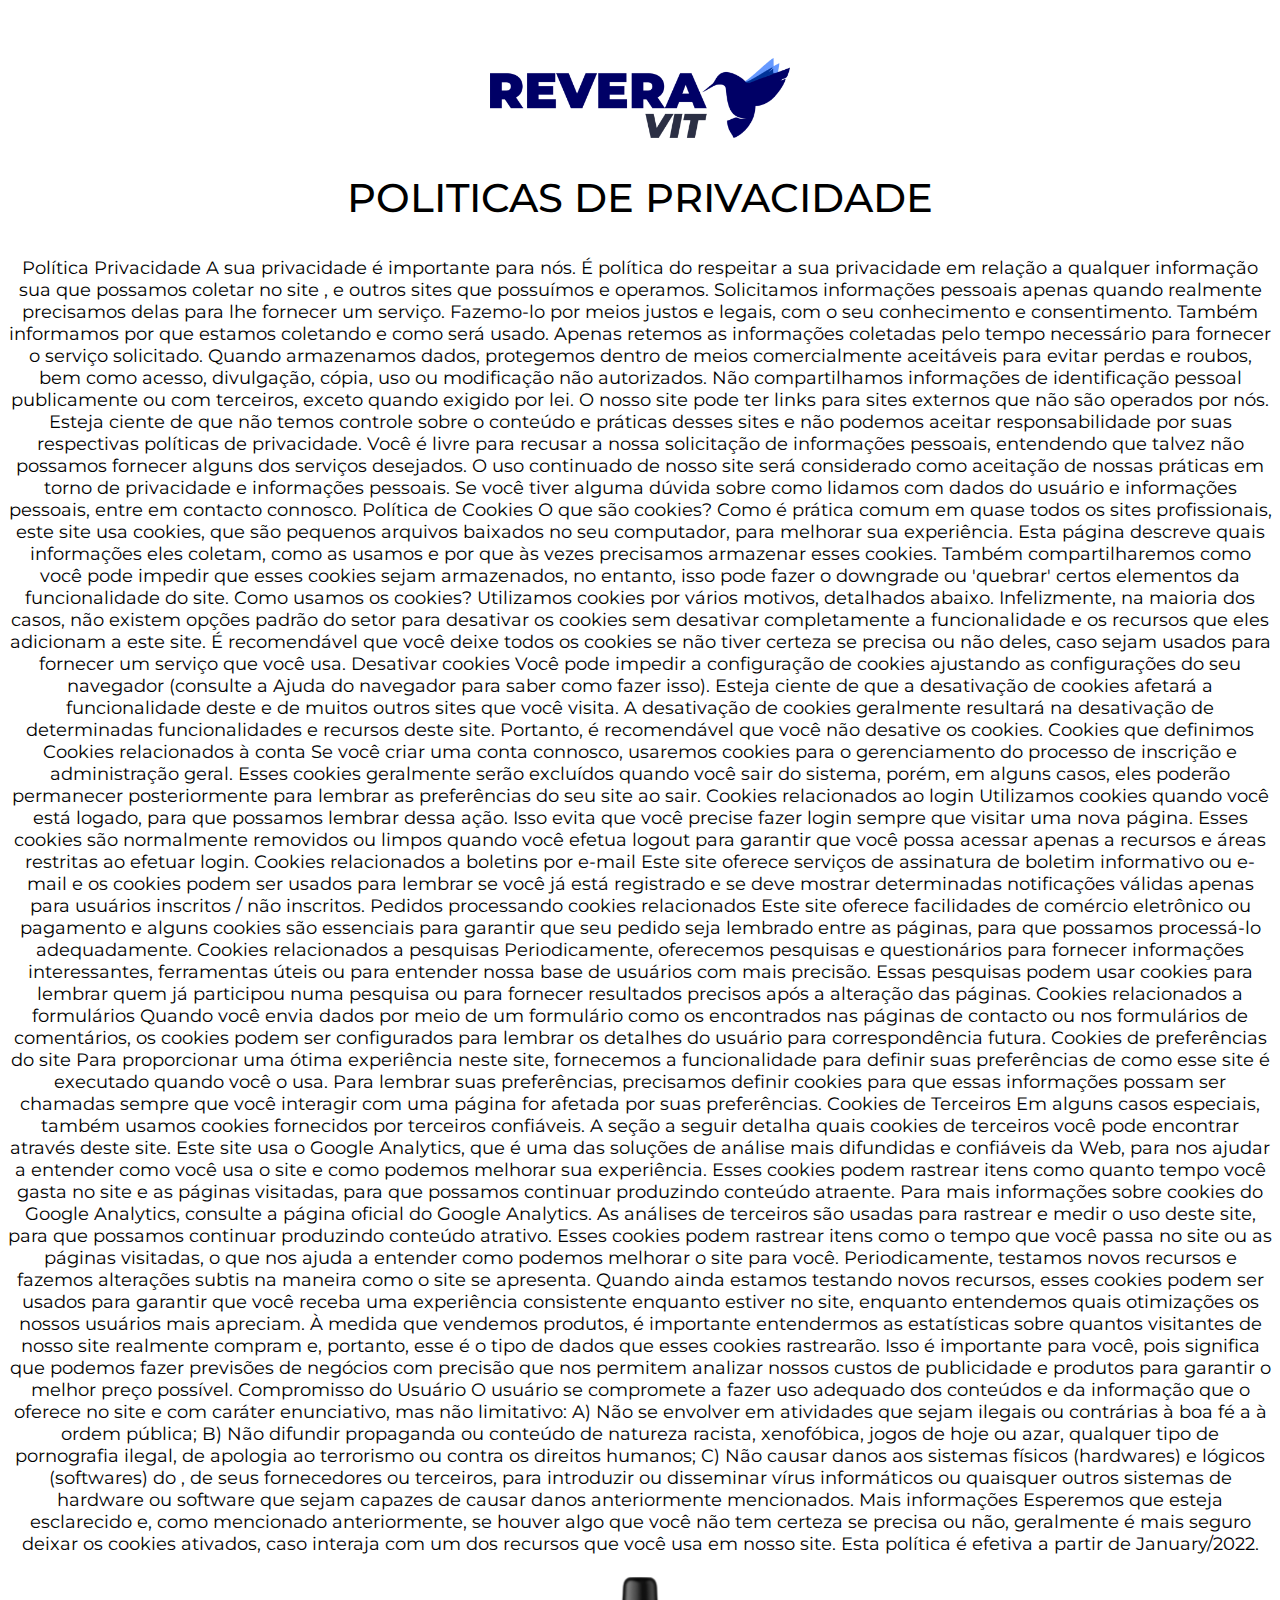
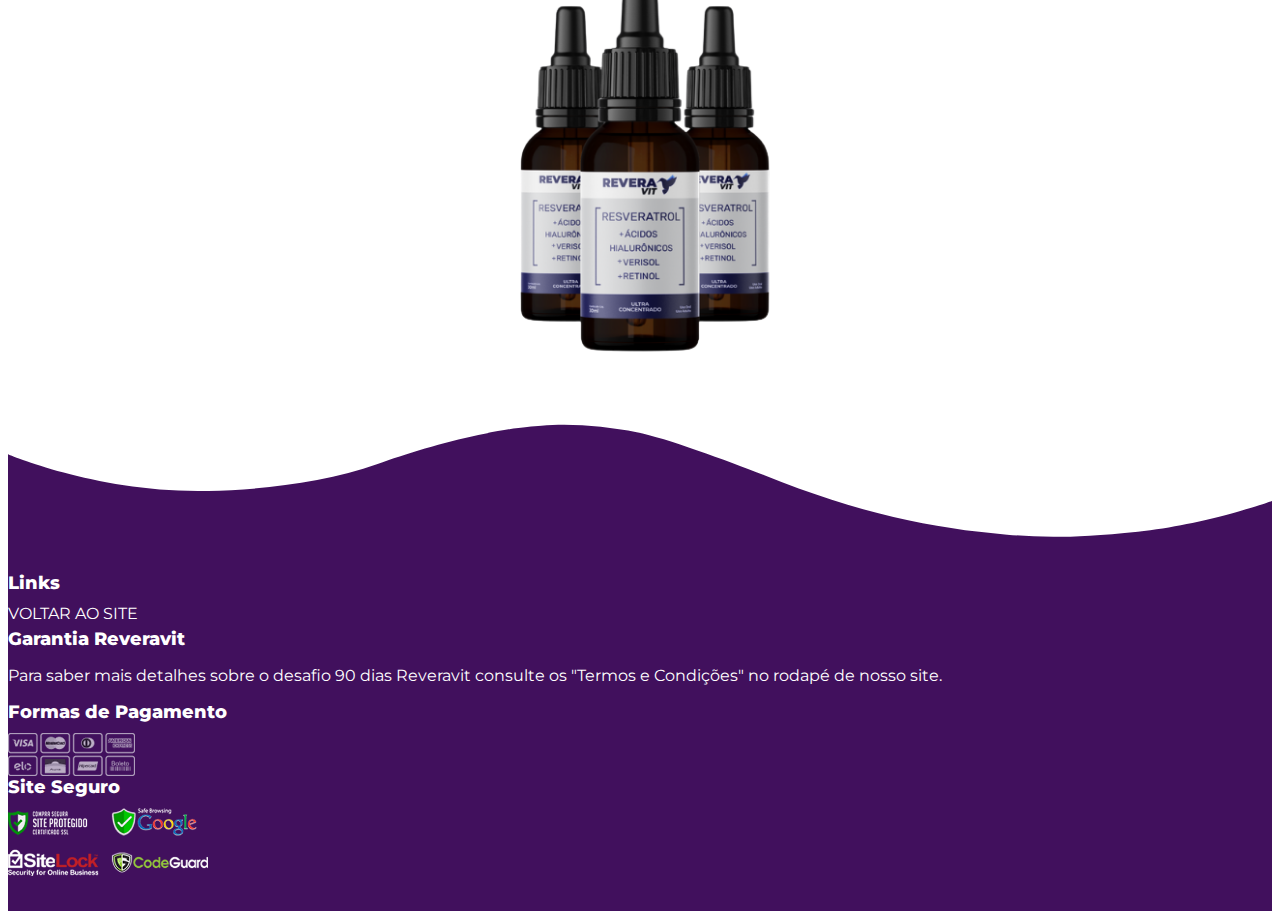
<file: reveravit/privacidade/index.html>
<!doctype html>
<html>
<head>
<meta charset="UTF-8">
<meta name="viewport" content="width=device-width, initial-scale=1">
<link rel="shortcut icon" type="image/png" href="img/favicon.png"/>
<title>POLITICAS DE PRIVACIDADE</title>
<link href="style.css" rel="stylesheet" type="text/css" media="all">
<!-- Bootstrap !-->
<link href="https://cdn.jsdelivr.net/npm/bootstrap@5.0.0/dist/css/bootstrap.min.css" rel="stylesheet" integrity="sha384-wEmeIV1mKuiNpC+IOBjI7aAzPcEZeedi5yW5f2yOq55WWLwNGmvvx4Um1vskeMj0" crossorigin="anonymous">
<!-- Bootstrap !-->
<link rel="preconnect" href="https://fonts.gstatic.com">
<link href="https://fonts.googleapis.com/css2?family=Montserrat:ital,wght@0,100;0,200;0,300;0,400;0,500;0,600;0,700;0,800;0,900;1,100;1,200;1,300;1,400;1,500;1,600;1,700;1,800;1,900&display=swap" rel="stylesheet">
	
<!-- Colocar Pixel ou GTM entre essaas TAGS !-->
	
	<!-- Coloque seu código aqui! !-->
	
<!-- Colocar Pixel ou GTM entre essaas TAGS !-->
	
</head>

<body>
	
<!-- Colocar segunda parte GTM entre essaas TAGS !-->
	
	<!-- Caso uso eo GTM coloque a segunda parte do seu código aqui! !-->
	
<!-- Colocar segunda parte GTM entre essaas TAGS !-->
	
<!-- Obrigado !-->
<section class="content-obg-page" id="content-obg-page">
<div class="container">
	<div class="row">
			<div class="col-md-12 col-lg-12 col-sm-12">
				<img height="100%" width="100%" src="img/1.webp" class="logo img-fluid img-responsive">
			</div>
			<div class="col-md-6 col-lg-6 col-sm-6">
				<h1>POLITICAS DE PRIVACIDADE</h1>
				<p>Política Privacidade A sua privacidade é importante para nós. É política do respeitar a sua privacidade em relação a qualquer informação sua que possamos coletar no site , e outros sites que possuímos e operamos. Solicitamos informações pessoais apenas quando realmente precisamos delas para lhe fornecer um serviço. Fazemo-lo por meios justos e legais, com o seu conhecimento e consentimento. Também informamos por que estamos coletando e como será usado. Apenas retemos as informações coletadas pelo tempo necessário para fornecer o serviço solicitado. Quando armazenamos dados, protegemos dentro de meios comercialmente aceitáveis ​​para evitar perdas e roubos, bem como acesso, divulgação, cópia, uso ou modificação não autorizados. Não compartilhamos informações de identificação pessoal publicamente ou com terceiros, exceto quando exigido por lei. O nosso site pode ter links para sites externos que não são operados por nós. Esteja ciente de que não temos controle sobre o conteúdo e práticas desses sites e não podemos aceitar responsabilidade por suas respectivas políticas de privacidade. Você é livre para recusar a nossa solicitação de informações pessoais, entendendo que talvez não possamos fornecer alguns dos serviços desejados. O uso continuado de nosso site será considerado como aceitação de nossas práticas em torno de privacidade e informações pessoais. Se você tiver alguma dúvida sobre como lidamos com dados do usuário e informações pessoais, entre em contacto connosco. Política de Cookies O que são cookies? Como é prática comum em quase todos os sites profissionais, este site usa cookies, que são pequenos arquivos baixados no seu computador, para melhorar sua experiência. Esta página descreve quais informações eles coletam, como as usamos e por que às vezes precisamos armazenar esses cookies. Também compartilharemos como você pode impedir que esses cookies sejam armazenados, no entanto, isso pode fazer o downgrade ou 'quebrar' certos elementos da funcionalidade do site. Como usamos os cookies? Utilizamos cookies por vários motivos, detalhados abaixo. Infelizmente, na maioria dos casos, não existem opções padrão do setor para desativar os cookies sem desativar completamente a funcionalidade e os recursos que eles adicionam a este site. É recomendável que você deixe todos os cookies se não tiver certeza se precisa ou não deles, caso sejam usados ​​para fornecer um serviço que você usa. Desativar cookies Você pode impedir a configuração de cookies ajustando as configurações do seu navegador (consulte a Ajuda do navegador para saber como fazer isso). Esteja ciente de que a desativação de cookies afetará a funcionalidade deste e de muitos outros sites que você visita. A desativação de cookies geralmente resultará na desativação de determinadas funcionalidades e recursos deste site. Portanto, é recomendável que você não desative os cookies. Cookies que definimos Cookies relacionados à conta Se você criar uma conta connosco, usaremos cookies para o gerenciamento do processo de inscrição e administração geral. Esses cookies geralmente serão excluídos quando você sair do sistema, porém, em alguns casos, eles poderão permanecer posteriormente para lembrar as preferências do seu site ao sair. Cookies relacionados ao login Utilizamos cookies quando você está logado, para que possamos lembrar dessa ação. Isso evita que você precise fazer login sempre que visitar uma nova página. Esses cookies são normalmente removidos ou limpos quando você efetua logout para garantir que você possa acessar apenas a recursos e áreas restritas ao efetuar login. Cookies relacionados a boletins por e-mail Este site oferece serviços de assinatura de boletim informativo ou e-mail e os cookies podem ser usados ​​para lembrar se você já está registrado e se deve mostrar determinadas notificações válidas apenas para usuários inscritos / não inscritos. Pedidos processando cookies relacionados Este site oferece facilidades de comércio eletrônico ou pagamento e alguns cookies são essenciais para garantir que seu pedido seja lembrado entre as páginas, para que possamos processá-lo adequadamente. Cookies relacionados a pesquisas Periodicamente, oferecemos pesquisas e questionários para fornecer informações interessantes, ferramentas úteis ou para entender nossa base de usuários com mais precisão. Essas pesquisas podem usar cookies para lembrar quem já participou numa pesquisa ou para fornecer resultados precisos após a alteração das páginas. Cookies relacionados a formulários Quando você envia dados por meio de um formulário como os encontrados nas páginas de contacto ou nos formulários de comentários, os cookies podem ser configurados para lembrar os detalhes do usuário para correspondência futura. Cookies de preferências do site Para proporcionar uma ótima experiência neste site, fornecemos a funcionalidade para definir suas preferências de como esse site é executado quando você o usa. Para lembrar suas preferências, precisamos definir cookies para que essas informações possam ser chamadas sempre que você interagir com uma página for afetada por suas preferências. Cookies de Terceiros Em alguns casos especiais, também usamos cookies fornecidos por terceiros confiáveis. A seção a seguir detalha quais cookies de terceiros você pode encontrar através deste site. Este site usa o Google Analytics, que é uma das soluções de análise mais difundidas e confiáveis ​​da Web, para nos ajudar a entender como você usa o site e como podemos melhorar sua experiência. Esses cookies podem rastrear itens como quanto tempo você gasta no site e as páginas visitadas, para que possamos continuar produzindo conteúdo atraente. Para mais informações sobre cookies do Google Analytics, consulte a página oficial do Google Analytics. As análises de terceiros são usadas para rastrear e medir o uso deste site, para que possamos continuar produzindo conteúdo atrativo. Esses cookies podem rastrear itens como o tempo que você passa no site ou as páginas visitadas, o que nos ajuda a entender como podemos melhorar o site para você. Periodicamente, testamos novos recursos e fazemos alterações subtis na maneira como o site se apresenta. Quando ainda estamos testando novos recursos, esses cookies podem ser usados ​​para garantir que você receba uma experiência consistente enquanto estiver no site, enquanto entendemos quais otimizações os nossos usuários mais apreciam. À medida que vendemos produtos, é importante entendermos as estatísticas sobre quantos visitantes de nosso site realmente compram e, portanto, esse é o tipo de dados que esses cookies rastrearão. Isso é importante para você, pois significa que podemos fazer previsões de negócios com precisão que nos permitem analizar nossos custos de publicidade e produtos para garantir o melhor preço possível. Compromisso do Usuário O usuário se compromete a fazer uso adequado dos conteúdos e da informação que o oferece no site e com caráter enunciativo, mas não limitativo: A) Não se envolver em atividades que sejam ilegais ou contrárias à boa fé a à ordem pública; B) Não difundir propaganda ou conteúdo de natureza racista, xenofóbica, jogos de hoje ou azar, qualquer tipo de pornografia ilegal, de apologia ao terrorismo ou contra os direitos humanos; C) Não causar danos aos sistemas físicos (hardwares) e lógicos (softwares) do , de seus fornecedores ou terceiros, para introduzir ou disseminar vírus informáticos ou quaisquer outros sistemas de hardware ou software que sejam capazes de causar danos anteriormente mencionados. Mais informações Esperemos que esteja esclarecido e, como mencionado anteriormente, se houver algo que você não tem certeza se precisa ou não, geralmente é mais seguro deixar os cookies ativados, caso interaja com um dos recursos que você usa em nosso site. Esta política é efetiva a partir de January/2022.</p>
			</div>
			<div class="col-md-6 col-lg-6 col-sm-6">
				<img height="100%" width="100%" src="img/29.webp" class="potes-obg img-fluid img-responsive">
			</div>
	</div>
</div>
</section>
<svg id="wavewhatsapp" xmlns="http://www.w3.org/2000/svg" viewBox="0 0 1000 100" preserveAspectRatio="none">
            <path class="elementor-shape-fill" d="M421.9,6.5c22.6-2.5,51.5,0.4,75.5,5.3c23.6,4.9,70.9,23.5,100.5,35.7c75.8,32.2,133.7,44.5,192.6,49.7 c23.6,2.1,48.7,3.5,103.4-2.5c54.7-6,106.2-25.6,106.2-25.6V0H0v30.3c0,0,72,32.6,158.4,30.5c39.2-0.7,92.8-6.7,134-22.4 c21.2-8.1,52.2-18.2,79.7-24.2C399.3,7.9,411.6,7.5,421.9,6.5z"></path>
        </svg>
<!-- Obrigado !-->
<STYLE>A {text-decoration: none;} </STYLE>
<!-- Rodapé !-->
<footer class="footer" id="footer">
	<div class="container">
		<div class="row">
			
			<div class="col-md-3 col-lg-3 col-sm-3">
				<div class="links-ft">
					<h1><font color="#ffffff">Links</font></h1>
					<a href="https://muitomaismulher.site/reveravit" target="_blank" class="link-item-ft">VOLTAR AO SITE</a>
				</div>
			</div>
			
			<div class="col-md-3 col-lg-3 col-sm-3">
				<div class="garantia-ft">
					<h1>Garantia Reveravit</h1>
					<p>Para saber mais detalhes sobre o desafio 90 dias Reveravit consulte os "Termos e Condições" no rodapé de nosso site.</p>
				</div>
			</div>
			
			<div class="col-md-3 col-lg-3 col-sm-3">
				<div class="pagamento-ft">
					<h1>Formas de Pagamento</h1>
					<img height="100%" width="100%" src="img/30.webp" class="pagamento-icon img-fluid img-responsive">
				</div>
			</div>
			
			<div class="col-md-3 col-lg-3 col-sm-3">
				<div class="site-seguro-ft">
					<h1>Site Seguro</h1>
					<img height="100%" width="100%" src="img/31.webp" class="site-seguro img-fluid img-responsive">
				</div>
			</div>
			
		</div>
	</div>
</footer>	
<!-- Rodapé !-->
	
<!-- Optional JavaScript; choose one of the two! -->	
<script src="https://cdn.jsdelivr.net/npm/@popperjs/core@2.9.2/dist/umd/popper.min.js" integrity="sha384-IQsoLXl5PILFhosVNubq5LC7Qb9DXgDA9i+tQ8Zj3iwWAwPtgFTxbJ8NT4GN1R8p" crossorigin="anonymous"></script>
<script src="https://cdn.jsdelivr.net/npm/bootstrap@5.0.0/dist/js/bootstrap.min.js" integrity="sha384-lpyLfhYuitXl2zRZ5Bn2fqnhNAKOAaM/0Kr9laMspuaMiZfGmfwRNFh8HlMy49eQ" crossorigin="anonymous"></script>	
<script src="https://cdn.jsdelivr.net/npm/bootstrap@5.0.0/dist/js/bootstrap.bundle.min.js" integrity="sha384-p34f1UUtsS3wqzfto5wAAmdvj+osOnFyQFpp4Ua3gs/ZVWx6oOypYoCJhGGScy+8" crossorigin="anonymous"></script>	
<!-- Optional JavaScript; choose one of the two! -->
</body>
</html>
</file>
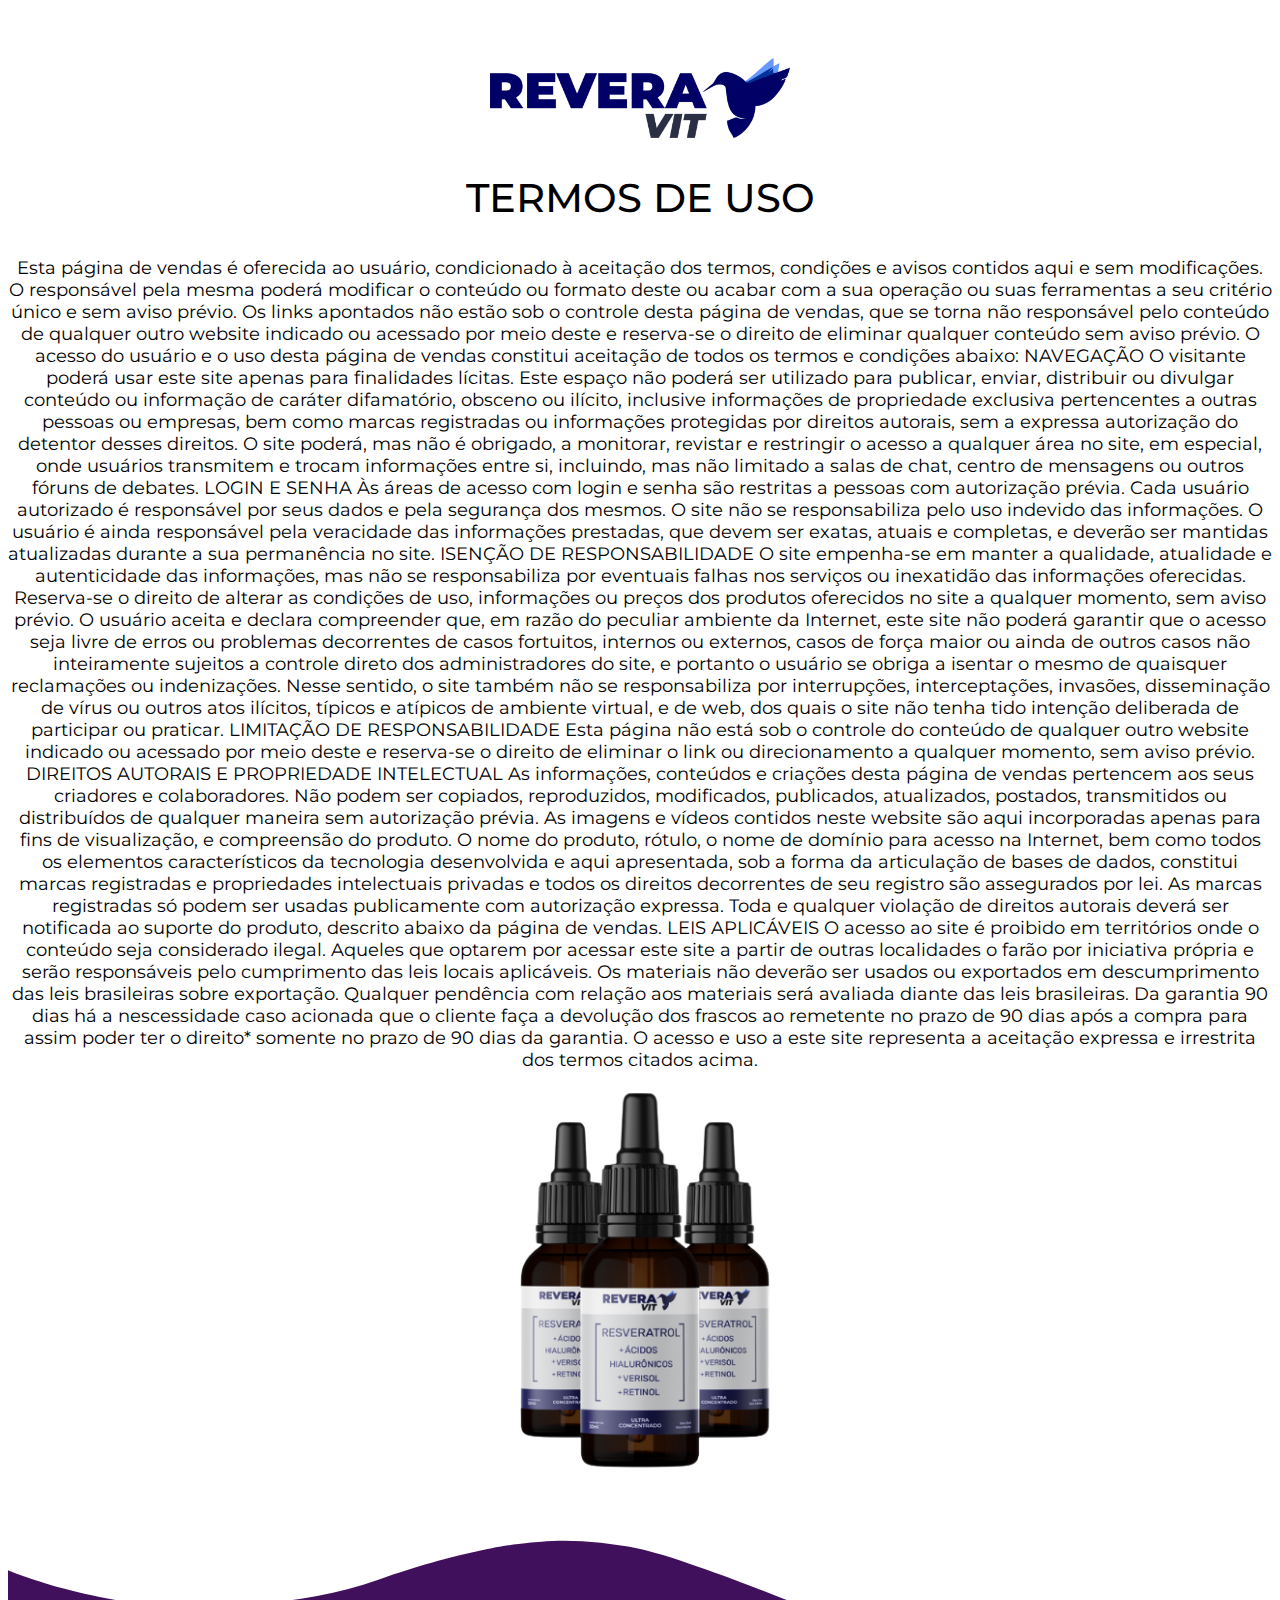
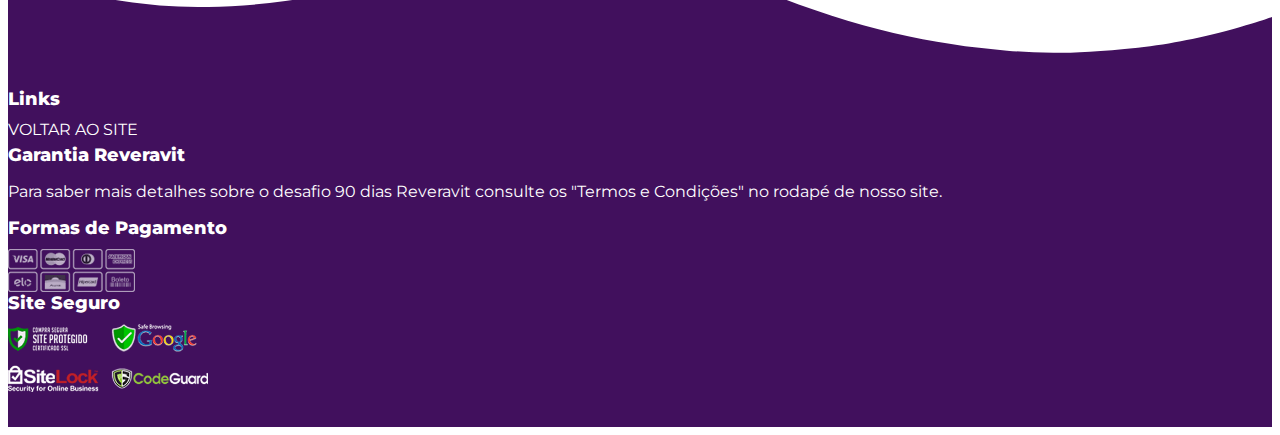
<file: reveravit/termosdeuso/index.html>
<!doctype html>
<html>
<head>
<meta charset="UTF-8">
<meta name="viewport" content="width=device-width, initial-scale=1">
<link rel="shortcut icon" type="image/png" href="img/favicon.png"/>
<title>TERMOS DE USO</title>
<link href="style.css" rel="stylesheet" type="text/css" media="all">
<!-- Bootstrap !-->
<link href="https://cdn.jsdelivr.net/npm/bootstrap@5.0.0/dist/css/bootstrap.min.css" rel="stylesheet" integrity="sha384-wEmeIV1mKuiNpC+IOBjI7aAzPcEZeedi5yW5f2yOq55WWLwNGmvvx4Um1vskeMj0" crossorigin="anonymous">
<!-- Bootstrap !-->
<link rel="preconnect" href="https://fonts.gstatic.com">
<link href="https://fonts.googleapis.com/css2?family=Montserrat:ital,wght@0,100;0,200;0,300;0,400;0,500;0,600;0,700;0,800;0,900;1,100;1,200;1,300;1,400;1,500;1,600;1,700;1,800;1,900&display=swap" rel="stylesheet">
	
<!-- Colocar Pixel ou GTM entre essaas TAGS !-->
	
	<!-- Coloque seu código aqui! !-->
	
<!-- Colocar Pixel ou GTM entre essaas TAGS !-->
	
</head>

<body>
	
<!-- Colocar segunda parte GTM entre essaas TAGS !-->
	
	<!-- Caso uso eo GTM coloque a segunda parte do seu código aqui! !-->
	
<!-- Colocar segunda parte GTM entre essaas TAGS !-->
	
<!-- Obrigado !-->
<section class="content-obg-page" id="content-obg-page">
<div class="container">
	<div class="row">
			<div class="col-md-12 col-lg-12 col-sm-12">
				<img height="100%" width="100%" src="img/1.webp" class="logo img-fluid img-responsive">
			</div>
			<div class="col-md-6 col-lg-6 col-sm-6">
				<h1>TERMOS DE USO</h1>
				<p>Esta página de vendas é oferecida ao usuário, condicionado à aceitação dos termos, condições e avisos contidos aqui e sem modificações. O responsável pela mesma poderá modificar o conteúdo ou formato deste ou acabar com a sua operação ou suas ferramentas a seu critério único e sem aviso prévio. Os links apontados não estão sob o controle desta página de vendas, que se torna não responsável pelo conteúdo de qualquer outro website indicado ou acessado por meio deste e reserva-se o direito de eliminar qualquer conteúdo sem aviso prévio. O acesso do usuário e o uso desta página de vendas constitui aceitação de todos os termos e condições abaixo: NAVEGAÇÃO O visitante poderá usar este site apenas para finalidades lícitas. Este espaço não poderá ser utilizado para publicar, enviar, distribuir ou divulgar conteúdo ou informação de caráter difamatório, obsceno ou ilícito, inclusive informações de propriedade exclusiva pertencentes a outras pessoas ou empresas, bem como marcas registradas ou informações protegidas por direitos autorais, sem a expressa autorização do detentor desses direitos. O site poderá, mas não é obrigado, a monitorar, revistar e restringir o acesso a qualquer área no site, em especial, onde usuários transmitem e trocam informações entre si, incluindo, mas não limitado a salas de chat, centro de mensagens ou outros fóruns de debates. LOGIN E SENHA Às áreas de acesso com login e senha são restritas a pessoas com autorização prévia. Cada usuário autorizado é responsável por seus dados e pela segurança dos mesmos. O site não se responsabiliza pelo uso indevido das informações. O usuário é ainda responsável pela veracidade das informações prestadas, que devem ser exatas, atuais e completas, e deverão ser mantidas atualizadas durante a sua permanência no site. ISENÇÃO DE RESPONSABILIDADE O site empenha-se em manter a qualidade, atualidade e autenticidade das informações, mas não se responsabiliza por eventuais falhas nos serviços ou inexatidão das informações oferecidas. Reserva-se o direito de alterar as condições de uso, informações ou preços dos produtos oferecidos no site a qualquer momento, sem aviso prévio. O usuário aceita e declara compreender que, em razão do peculiar ambiente da Internet, este site não poderá garantir que o acesso seja livre de erros ou problemas decorrentes de casos fortuitos, internos ou externos, casos de força maior ou ainda de outros casos não inteiramente sujeitos a controle direto dos administradores do site, e portanto o usuário se obriga a isentar o mesmo de quaisquer reclamações ou indenizações. Nesse sentido, o site também não se responsabiliza por interrupções, interceptações, invasões, disseminação de vírus ou outros atos ilícitos, típicos e atípicos de ambiente virtual, e de web, dos quais o site não tenha tido intenção deliberada de participar ou praticar. LIMITAÇÃO DE RESPONSABILIDADE Esta página não está sob o controle do conteúdo de qualquer outro website indicado ou acessado por meio deste e reserva-se o direito de eliminar o link ou direcionamento a qualquer momento, sem aviso prévio. DIREITOS AUTORAIS E PROPRIEDADE INTELECTUAL As informações, conteúdos e criações desta página de vendas pertencem aos seus criadores e colaboradores. Não podem ser copiados, reproduzidos, modificados, publicados, atualizados, postados, transmitidos ou distribuídos de qualquer maneira sem autorização prévia. As imagens e vídeos contidos neste website são aqui incorporadas apenas para fins de visualização, e compreensão do produto. O nome do produto, rótulo, o nome de domínio para acesso na Internet, bem como todos os elementos característicos da tecnologia desenvolvida e aqui apresentada, sob a forma da articulação de bases de dados, constitui marcas registradas e propriedades intelectuais privadas e todos os direitos decorrentes de seu registro são assegurados por lei. As marcas registradas só podem ser usadas publicamente com autorização expressa. Toda e qualquer violação de direitos autorais deverá ser notificada ao suporte do produto, descrito abaixo da página de vendas. LEIS APLICÁVEIS O acesso ao site é proibido em territórios onde o conteúdo seja considerado ilegal. Aqueles que optarem por acessar este site a partir de outras localidades o farão por iniciativa própria e serão responsáveis pelo cumprimento das leis locais aplicáveis. Os materiais não deverão ser usados ou exportados em descumprimento das leis brasileiras sobre exportação. Qualquer pendência com relação aos materiais será avaliada diante das leis brasileiras. Da garantia 90 dias há a nescessidade caso acionada que o cliente faça a devolução dos frascos ao remetente no prazo de 90 dias após a compra para assim poder ter o direito* somente no prazo de 90 dias da garantia.  O acesso e uso a este site representa a aceitação expressa e irrestrita dos termos citados acima.</p>
			</div>
			<div class="col-md-6 col-lg-6 col-sm-6">
				<img height="100%" width="100%" src="img/29.webp" class="potes-obg img-fluid img-responsive">
			</div>
	</div>
</div>
</section>
<svg id="wavewhatsapp" xmlns="http://www.w3.org/2000/svg" viewBox="0 0 1000 100" preserveAspectRatio="none">
            <path class="elementor-shape-fill" d="M421.9,6.5c22.6-2.5,51.5,0.4,75.5,5.3c23.6,4.9,70.9,23.5,100.5,35.7c75.8,32.2,133.7,44.5,192.6,49.7 c23.6,2.1,48.7,3.5,103.4-2.5c54.7-6,106.2-25.6,106.2-25.6V0H0v30.3c0,0,72,32.6,158.4,30.5c39.2-0.7,92.8-6.7,134-22.4 c21.2-8.1,52.2-18.2,79.7-24.2C399.3,7.9,411.6,7.5,421.9,6.5z"></path>
        </svg>
<!-- Obrigado !-->
<STYLE>A {text-decoration: none;} </STYLE>
<!-- Rodapé !-->
<footer class="footer" id="footer">
	<div class="container">
		<div class="row">
			
			<div class="col-md-3 col-lg-3 col-sm-3">
				<div class="links-ft">
					<h1><font color="#ffffff">Links</font></h1>
					<a href="https://muitomaismulher.site/reveravit"  class="link-item-ft">VOLTAR AO SITE</a>
				</div>
			</div>
			
			<div class="col-md-3 col-lg-3 col-sm-3">
				<div class="garantia-ft">
					<h1>Garantia Reveravit</h1>
					<p>Para saber mais detalhes sobre o desafio 90 dias Reveravit consulte os "Termos e Condições" no rodapé de nosso site.</p>
				</div>
			</div>
			
			<div class="col-md-3 col-lg-3 col-sm-3">
				<div class="pagamento-ft">
					<h1>Formas de Pagamento</h1>
					<img height="100%" width="100%" src="img/30.webp" class="pagamento-icon img-fluid img-responsive">
				</div>
			</div>
			
			<div class="col-md-3 col-lg-3 col-sm-3">
				<div class="site-seguro-ft">
					<h1>Site Seguro</h1>
					<img height="100%" width="100%" src="img/31.webp" class="site-seguro img-fluid img-responsive">
				</div>
			</div>
			
		</div>
	</div>
</footer>	
<!-- Rodapé !-->
	
<!-- Optional JavaScript; choose one of the two! -->	
<script src="https://cdn.jsdelivr.net/npm/@popperjs/core@2.9.2/dist/umd/popper.min.js" integrity="sha384-IQsoLXl5PILFhosVNubq5LC7Qb9DXgDA9i+tQ8Zj3iwWAwPtgFTxbJ8NT4GN1R8p" crossorigin="anonymous"></script>
<script src="https://cdn.jsdelivr.net/npm/bootstrap@5.0.0/dist/js/bootstrap.min.js" integrity="sha384-lpyLfhYuitXl2zRZ5Bn2fqnhNAKOAaM/0Kr9laMspuaMiZfGmfwRNFh8HlMy49eQ" crossorigin="anonymous"></script>	
<script src="https://cdn.jsdelivr.net/npm/bootstrap@5.0.0/dist/js/bootstrap.bundle.min.js" integrity="sha384-p34f1UUtsS3wqzfto5wAAmdvj+osOnFyQFpp4Ua3gs/ZVWx6oOypYoCJhGGScy+8" crossorigin="anonymous"></script>	
<!-- Optional JavaScript; choose one of the two! -->
</body>
</html>
</file>
<file: reveravit/before-after/css/style-ba.css>
body, html {
	border: 0;
	margin: 0;
	padding: 0;
	width: 100%;
}
@media all and (max-width: 479px) {
    .mainSection {
        display: flex;
        flex-direction: column;
        flex-wrap: nowrap;
        justify-content: space-around;
        align-items: stretch;
        align-content: stretch;
        width: 100%;
        height: 500px;
    }
    .bal-container {
        margin: 10px 0;
    }
}

@media all and (max-width: 599px) {
    .mainSection {
        display: flex;
        flex-direction: column;
        flex-wrap: nowrap;
        justify-content: space-around;
        align-items: stretch;
        align-content: stretch;
        width: 100%;
        height: 500px;
    }
    .bal-container {
        margin: 10px 0;
    }
}

@media all and (min-width: 480px) and (max-width: 768px) {
    .mainSection {
        display: flex;
        flex-direction: column;
        flex-wrap: nowrap;
        justify-content: space-around;
        align-items: stretch;
        align-content: stretch;
        width: 100%;
        height: 500px;
    }
    .bal-container {
        margin: 10px 0;
    }
}

@media all and (min-width: 768px) and (max-width: 959px) {
    .mainSection {
        display: flex;
        flex-direction: column;
        flex-wrap: nowrap;
        justify-content: space-around;
        align-items: stretch;
        align-content: stretch;
        width: 100%;
        height: 500px;
    }
    .bal-container {
        margin: 10px 0;
    }
}

@media all and (min-width: 960px) and (max-width: 1199px) {
    .mainSection {
        display: flex;
        flex-direction: row;
        flex-wrap: nowrap;
        justify-content: space-around;
        align-items: stretch;
        align-content: stretch;
        width: 100%;
        height: 500px;
    }
    .bal-container {
        margin: 0 10px;
    }
}

@media all and (min-width: 1199px) {
    .mainSection {
        display: flex;
        flex-direction: row;
        flex-wrap: nowrap;
        justify-content: space-around;
        align-items: stretch;
        align-content: stretch;
        width: 100%;
        height: 500px;
    }
    .bal-container {
        margin: 0 10px;
    }
}


/* Before After Container */

.bal-container {
    position: relative;
    width: 100%;
    height: 100%;
    cursor: grab;
    overflow: hidden;
    font-family: 'Segoe UI', Tahoma, Geneva, Verdana, sans-serif;
}

.bal-after {
    display: block;
    position: absolute;
    top: 0;
    right: 0;
    bottom: 0;
    left: 0;
    width: 100%;
    height: 100%;
    overflow: hidden;
}

.bal-before {
    display: block;
    position: absolute;
    top: 0;
    /* right: 0; */
    bottom: 0;
    left: 0;
    width: 100%;
    height: 100%;
    z-index: 15;
    overflow: hidden;
}

.bal-before-inset {
    position: absolute;
    top: 0;
    bottom: 0;
    left: 0;
}

.bal-after img,
.bal-before img {
    object-fit: cover;
    position: absolute;
    width: 100%;
    height: 100%;
    object-position: 50% 50%;
    top: 0;
    bottom: 0;
    left: 0;
    -webkit-user-select: none;
    -khtml-user-select: none;
    -moz-user-select: none;
    -o-user-select: none;
    user-select: none;
}

.bal-beforePosition {
    background: #121212;
    color: #fff;
    left: 0;
    pointer-events: none;
    border-radius: 0.2rem;
    padding: 2px 10px;
}

.bal-afterPosition {
    background: #121212;
    color: #fff;
    right: 0;
    pointer-events: none;
    border-radius: 0.2rem;
    padding: 2px 10px;
}

.beforeLabel {
    position: absolute;
    bottom: 0;
    margin: 1rem;
    font-size: 1em;
    -webkit-user-select: none;
    -khtml-user-select: none;
    -moz-user-select: none;
    -o-user-select: none;
    user-select: none;
}

.afterLabel {
    position: absolute;
    bottom: 0;
    margin: 1rem;
    font-size: 1em;
    -webkit-user-select: none;
    -khtml-user-select: none;
    -moz-user-select: none;
    -o-user-select: none;
    user-select: none;
}


/* handle and arrow */

.bal-handle {
    height: 41px;
    width: 41px;
    position: absolute;
    left: 50%;
    top: 50%;
    margin-left: -20px;
    margin-top: -21px;
    border: 2px solid #fff;
    border-radius: 1000px;
    z-index: 20;
    pointer-events: none;
    box-shadow: 0 0 10px rgb(12, 12, 12);
}

.handle-left-arrow,
.handle-right-arrow {
    width: 0;
    height: 0;
    border: 6px inset transparent;
    position: absolute;
    top: 50%;
    margin-top: -6px;
}

.handle-left-arrow {
    border-right: 6px solid #fff;
    left: 50%;
    margin-left: -17px;
}

.handle-right-arrow {
    border-left: 6px solid #fff;
    right: 50%;
    margin-right: -17px;
}

.bal-handle::before {
    bottom: 50%;
    margin-bottom: 20px;
    box-shadow: 0 0 10px rgb(12, 12, 12);
}

.bal-handle::after {
    top: 50%;
    margin-top: 20.5px;
    box-shadow: 0 0 5px rgb(12, 12, 12);
}

.bal-handle::before,
.bal-handle::after {
    content: " ";
    display: block;
    width: 2px;
    background: #fff;
    height: 9999px;
    position: absolute;
    left: 50%;
    margin-left: -1.5px;
}
</file>
<file: reveravit/assets/style.css>
@charset "UTF-8";
/* CSS Document */

/* Reset */
@import url('https://fonts.googleapis.com/css2?family=Montserrat:ital,wght@0,100;0,200;0,300;0,400;0,500;0,600;0,700;0,800;0,900;1,100;1,200;1,300;1,400;1,500;1,600;1,700;1,800;1,900&display=swap');
body,html {
	font-family: 'Montserrat', sans-serif !important;
}
/* Reset */

/* Header */
header.header {
    background: #ffffff;
    padding: 20px 0;
}
img.logo {
    clear: both;
    display: block;
    width: 200px;
    margin: 0 auto;
}
/* Header */

/* Principal */
section.principal {
	padding: 75px 0;
	background: #562139;
}
section.principal h1 {
	color: #ffffff;
	font-size: 40px;
	font-weight: 800;
	text-align: center;
	margin: 0 0 30px 0;
}
section.principal h2 {
	color: #808285;
	font-size: 20px;
	font-weight: 700;
	text-align: center;
	margin: 0 0 30px 0;
}
section.principal p {
	color: #ffffff;
	font-size: 20px;
	font-weight: 700;
	margin: 5px 0;
}
a.cta {
	background: #549e23;
	clear: both;
	display: block;
	padding: 20px 0;
	text-align: center;
	text-decoration: none;
	color: #ffffff;
	font-size: 18px;
	font-weight: 600;
	width: 75%;
	margin: 30px auto 10px auto;
	border-radius: 15px 15px 15px 15px;
	-moz-border-radius: 15px 15px 15px 15px;
	-webkit-border-radius: 15px 15px 15px 15px;	
}
a.cta:hover {
	color: #ffffff;
	background: #44c63d;
}
section.principal span {
	clear: both;
	display: block;
	text-align: center;
	color: #ffffff;
}
img.potes-principal {
    clear: both;
    display: block;
    width: 100%;
    margin: 30px 0;
}
.pulsar {
    animation-name: pulse;
    -webkit-animation-name: pulse;
    animation-duration: 1.5s;
    -webkit-animation-duration: 1.5s;
    animation-iteration-count: infinite;
    -webkit-animation-iteration-count: infinite;
}
@keyframes pulse{
0%,100%{transform:scale(.9);opacity:.9;}
50%{transform:scale(1);opacity:1;}
}
@-webkit-keyframes pulse{
0%,100%{-webkit-transform:scale(.95);opacity:.7}
50%{-webkit-transform:scale(1);opacity:1}
}
@-webkit-keyframes bounce {
    from { }
    to { -webkit-transform: translateY(-10px); }
}
@-moz-keyframes bounce { 
    from { }
    to { -moz-transform: translateY(-10px); }
}
@-ms-keyframes bounce { 
    from { }
    to { -ms-transform: translateY(-10px); }
}
@-o-keyframes bounce { 
    from { }
    to { -o-transform: translateY(-10px); }
}
@keyframes bounce { 
    from { }
    to { transform: translateY(-10px); }
}
.bounce {
	-webkit-animation: bounce .4s ease infinite alternate;
	-moz-animation: bounce .4s ease infinite alternate;
	-ms-animation: bounce .4s ease infinite alternate;
	-o-animation: bounce .4s ease infinite alternate;
	animation: bounce .4s ease infinite alternate;
}
/* Principal */

/* Veja o poder */
section.poder {
	padding: 75px 0;
}
img.h1-poder {
	clear: both;
	display: block;
	width: 60%;
	margin: 0 auto 20px auto;
}
section.poder h1 {
	color: #000000;
	font-size: 40px;
	font-weight: 800;
	text-align: center;
	margin: 0 0 50px 0;
}
.poder-item {
	margin-bottom: 50px;
}
img.icon-poder {
    clear: both;
    display: block;
    width: 30%;
    margin: 0 auto 10px auto;
}
section.poder h2 {
	color: #000000;
	font-size: 18px;
	font-weight: 800;
	text-align: center;
	margin: 0 0 15px 0;
}
section.poder p {
	text-align: center;
	margin: 0;
}
a.cta-poder {
	width: 40%;
	margin:  0 auto 15px auto;
}
section.poder span {
	clear: both;
	display: block;
	text-align: center;
	color: #000000;
}
/* Veja o poder */

/* Antes e Depois */
section.antes-depois {
	padding: 75px 0;
	background: #562139;
}
section.antes-depois h1 {
	color: #ffffff;
	font-size: 40px;
	font-weight: 800;
	text-align: center;
	margin: 0 0 30px 0;
}
section.antes-depois h2 {
	color: #808285;
	font-size: 20px;
	font-weight: 700;
	text-align: center;
	margin: 0 0 30px 0;
}
section.antes-depois iframe {
    width: 100%;
    height: 500px;
}
section.antes-depois h3 {
	color: #ffffff;
	font-size: 20px;
	font-weight: 700;
	margin: 40px 0;
}
section.antes-depois span {
	clear: both;
	display: block;
	text-align: center;
	color: #ffffff;
}
/* Antes e Depois */

/* Fórmula */
section.formula {
	padding: 75px 0;
}
section.formula  h1 {
	color: #000000;
	font-size: 40px;
	font-weight: 800;
	text-align: center;
	margin: 0 0 50px 0;
}
img.frasco-formula {
    clear: both;
    display: block;
    width: 90%;
    margin: auto;
}
section.formula p {
    text-align: center;
    font-size: 18px;
    line-height: 1.7;
}
a.cta-formula {
    width: 40%;
    margin: 50px auto 0 auto;
}
section.formula  h2 {
	color: #000000;
	font-size: 25px;
	font-weight: 800;
	text-align: center;
	margin: 0 0 15px 0;
}
section.formula span {
	clear: both;
	display: block;
	text-align: center;
	color: #000000;
	margin: 15px auto 0 auto;
}
img.icon-formula {
    clear: both;
    display: block;
    width: 50%;
    margin: 50px auto 0 auto;
}
/* Fórmula */

/* Resultados */
section.resultados {
    padding: 75px 0;
    background: #562139;
}
section.resultados h1 {
    color: #ffffff;
    font-size: 40px;
    font-weight: 800;
    text-align: center;
    margin: 0 0 20px 0;
}
section.resultados h2 {
    color: #808285;
    font-size: 35px;
    font-weight: 700;
    text-align: center;
    margin: 0 0 20px 0;
}
section.resultados h3 {
    color: #ffffff;
    font-size: 20px;
    font-weight: 700;
    text-align: center;
    margin: 0 0 50px 0;
}
a.cta-resultados {
    width: 40%;
    margin: 50px auto 0 auto;
}
section.resultados span {
	clear: both;
	display: block;
	text-align: center;
	color: #ffffff;
	margin: 15px auto 0 auto;
}
img.foto-resultado {
    clear: both;
    display: block;
    width: 85%;
    margin: 20px auto;
}
/* Resultados */

/* Garantia */
section.garantia {
	padding: 75px 0;
}
section.garantia h1 {
    color: #000000;
    font-size: 40px;
    font-weight: 800;
    text-align: center;
    margin: 0 0 10px 0;
}
img.selo-garantia {
    clear: both;
    display: block;
    width: 30%;
    margin: auto;
}
section.garantia {
	text-align: center;
}
a.cta-garantia {
    width: 40%;
    margin: 50px auto 0 auto;
}
section.garantia span {
	clear: both;
	display: block;
	text-align: center;
	color: #000000;
	margin: 15px auto 0 auto;
}
/* Garantia */

/* Oferta */
section.oferta {
    padding: 75px 0;
    background: #562139;
}
section.oferta h1 {
    color: #ffffff;
    font-size: 40px;
    font-weight: 800;
    text-align: center;
    margin: 0 0 20px 0;
}
section.oferta h2 {
    color: #808285;
    font-size: 35px;
    font-weight: 700;
    text-align: center;
    margin: 0 0 20px 0;
}
section.oferta p {
    color: #ffffff;
    font-size: 20px;
    font-weight: 700;
    text-align: center;
    margin: 0 0 50px 0;
}
img.faixa-oferta {
    clear: both;
    display: block;
    width: 60%;
    margin: 0 auto 30px auto;
}
/* Oferta */

/* FAQ */
section.faq {
    padding: 75px 0;
}
section.faq h1 {
    color: #000000;
    font-size: 40px;
    font-weight: 800;
    text-align: center;
    margin: 0 0 50px 0;
}
.faq-item {
    clear: both;
    display: block;
    overflow: hidden;
	margin: 0 0 10px 0;
}
.accordion {
  cursor: pointer;
  width: 100%;
  text-align: left;
  outline: none;
  font-size: 16px;
  transition: 0.4s;
	border: none;
	position: relative;
    color: #000000;
    text-decoration: none;
    text-transform: uppercase;
    font-weight: 700;
    clear: both;
    display: block;
    padding: 20px 20px 30px 20px;
    background: #c1c1c1;
    -webkit-transition: all .4s linear;
    -moz-transition: all .4s linear;
    transition: all .4s linear;
}
button.accordion svg {
    margin-top: -5px;
}
.panel {
    padding: 0 25px;
    background: #fafafa;
    color: #000000;
    max-height: 0;
    margin-top: -12px;
    overflow: hidden;
    transition: max-height 0.2s ease-out;
}
.panel p {
    margin: 25px 0;
}
/* FAQ */

/* WhatsApp */
section.whatsapp {
    padding: 75px 0;
    background: #562139;
}
section.whatsapp h1 {
    color: #ffffff;
    font-size: 40px;
    font-weight: 800;
    text-align: center;
    margin: 0 0 20px 0;
}
img.icon-wpp {
    clear: both;
    display: block;
    width: 8%;
    margin: 0 auto 50px auto;
}
section.whatsapp p {
	text-align: center;
	color: #ffffff;
}
a.cta-whatsapp {
    width: 40%;
    margin: 50px auto 0 auto;
}
section.whatsapp span {
	clear: both;
	display: block;
	text-align: center;
	color: #ffffff;
	margin: 15px auto 0 auto;
}
/* WhatsApp */

/* Footer */
footer.footer {
	padding: 50px 0;
}
img.logo-ft {
    clear: both;
    display: block;
	width: 80%;
    margin: 0 auto 30px auto;
}
img.nao-testado-animais {
    clear: both;
    display: block;
	width: 80%;
    margin: 0 auto;
}
footer.footer h1 {
	clear: both;
	display: block;
	font-size: 20px;
	font-weight: 700;
	color: #000000;
	margin: 0 0 10px 0;
}
a.link-ft {
    clear: both;
    display: block;
    margin: 0 0 10px 0;
}
img.formas-pagamento {
	clear: both;
	display: block;
	width: 80%;
}
img.compra-segura {
	clear: both;
	display: block;
	width: 80%;
}
/* Footer */

/* Responsivo */
@media (max-width: 800px) {
	img.logo {
		width: 150px;
	}
	/* Principal */
	section.principal, section.poder {
		padding: 50px 0;
	}
	section.principal h1 {
		font-size: 22px;
	}
	section.principal h2 {
		font-size: 18px;
	}
	section.principal p {
		font-size: 14px;
	}
	a.cta {
		width: 100%;
	}
	section.principal span {
		font-size: 14px;
	}
	/* Principal */
	
	/* Poder */
	img.h1-poder {
		width: 100%;
	}
	section.poder h1 {
		font-size: 22px;
		margin: 0 0 30px 0;
	}
	section.poder span {
		font-size: 14px;
	}
	/* Poder */
	
	/* Antes e Depois */
	section.antes-depois {
		padding: 50px 0;
	}
	section.antes-depois h1 {
		font-size: 22px;
	}
	section.antes-depois h3 {
		font-size: 15px;
		margin: 20px 0;
	}
	section.antes-depois span {
		font-size: 14px;
	}
	/* Antes e Depois */
	
	/* Fórmula */
	section.formula {
		padding: 50px 0;
	}
	section.formula h1 {
		font-size: 22px;
	}
	img.frasco-formula {
		margin: 0 auto 30px auto;
	}
	section.formula p {
		font-size: 16px;
	}
	section.formula span {
		font-size: 14px;
	}
	/* Fórmula */
	
	/* Resultados */
	section.resultados {
		padding: 50px 0;
	}
	section.resultados h1 {
		font-size: 22px;
	}
	section.resultados h2 {
		font-size: 20px;
	}
	section.resultados h3 {
		font-size: 18px;
		margin: 0 0 30px 0;
	}
	img.foto-resultado {
		margin: 10px auto;
	}
	section.resultados span {
		font-size: 14px;
	}
	/* Resultados */
	
	/* Garantia */
	section.garantia {
		padding: 50px 0;
	}
	section.garantia h1 {
		font-size: 22px;
	}
	img.selo-garantia {
		width: 50%;
		margin: 0 auto 20px auto;
	}
	section.garantia span {
		font-size: 14px;
	}
	/* Garantia */
	
	/* Oferta */
	section.oferta {
		padding: 50px 0;
	}
	section.oferta h1 {
		font-size: 22px;
	}
	section.oferta h2 {
		font-size: 20px;
	}
	img.faixa-oferta {
		width: 100%;
	}
	img.banner-oferta {
		clear: both;
		display: block;
		width: 80%;
		margin: 0 auto 30px auto;
	}	
	/* Oferta */
	
	/* Faq */
	section.faq {
		padding: 50px 0;
	}
	section.faq h1 {
		font-size: 22px;
		margin: 0 0 30px 0;
	}
	/* Faq */
	
	/* Whatsapp */
	section.whatsapp {
		padding: 50px 0;
	}
	img.icon-wpp {
		width: 20%;
		margin: 0 auto 30px auto;
	}
	section.whatsapp h1 {
		font-size: 22px;
	}
	section.whatsapp span {
		font-size: 14px;
	}
	/* Whatsapp */
	
	/* Rodapé */
	img.logo-ft {
		width: 50%;
	}
	img.nao-testado-animais {
		width: 50%;
		margin-bottom: 30px;
	}
	footer.footer h1 {
		text-align: center;
	}
	a.link-ft {
		clear: both;
		display: block;
		text-align: center;
		margin: 0 0 20px 0;
	}
	img.formas-pagamento {
		clear: both;
		display: block;
		width: 50%;
		margin: 30px auto;
	}
	img.compra-segura {
		width: 50%;
		margin: 0 auto;
	}	
	/* Rodapé */
}
/* Responsivo */
</file>
<file: reveravit/avisolegal/style.css>
/* Reset */
@import url('https://fonts.googleapis.com/css2?family=Montserrat:ital,wght@0,100;0,200;0,300;0,400;0,500;0,600;0,700;0,800;0,900;1,100;1,200;1,300;1,400;1,500;1,600;1,700;1,800;1,900&display=swap');
body, html { font-family: 'Montserrat', sans-serif; }
.menu-off-page-obg .header {
    display: none !important;
}
/* Reset */

/* Principal */
section.principal {
	background: #ffffff url(img/bg-top.png) no-repeat;
	padding: 50px 0 0 0;
}
section.principal h1 {
	color: #ffffff;
    text-align: center;
    font-size: 50px;
    font-weight: 900;
    margin: 0 auto 30px auto;
}
section.principal h1 span {
    font-weight: 400;
    margin-top: 10px;
    clear: both;
    display: block;
}
section.principal p {
	color: #ffffff;
    text-align: center;
    margin: 0 auto 50px auto;
    font-size: 18px;
    line-height: 1.8;
}
section.principal p span {
    font-weight: 900;
}
.bnf-col-1 {
    margin: 145px 30px 0 0;
}
.bnf-col-2 {
    margin: 145px 0 0 30px;
}
.bnf-1, .bnf-2, .bnf-3, .bnf-4, .bnf-5, .bnf-6 {
    clear: both;
    display: block;
    width: 100%;
    overflow: hidden;
    margin: 0 auto 20px auto;
}
.bnf-1 img, .bnf-2 img, .bnf-3 img {
    height: 52px;
    width: 52px;
    float: right;
    margin-left: 10px;
}
.bnf-4 img, .bnf-5 img, .bnf-6 img {
    height: 52px;
    width: 52px;
    float: left;
    margin-right: 10px;
}
.bnf-1 h2, .bnf-2 h2, .bnf-3 h2 {
	color: #ffffff;
    float: right;
    font-size: 20px;
    margin: 5px auto;
    text-align: right;
}
.bnf-4 h2, .bnf-5 h2, .bnf-6 h2 {
	color: #ffffff;
    float: left;
    font-size: 20px;
    margin: 5px auto;
    text-align: left;
}
.bnf-1 h2 span, .bnf-2 h2 span, .bnf-3 h2 span, .bnf-4 h2 span, .bnf-5 h2 span, .bnf-6 h2 span {
    font-weight: 900;
}
@-webkit-keyframes bounce {
    from { }
    to { -webkit-transform: translateY(-7px); }
}
@-moz-keyframes bounce { 
    from { }
    to { -moz-transform: translateY(-7px); }
}
@-ms-keyframes bounce { 
    from { }
    to { -ms-transform: translateY(-7px); }
}
@-o-keyframes bounce { 
    from { }
    to { -o-transform: translateY(-7px); }
}
@keyframes bounce { 
    from { }
    to { transform: translateY(-7px); }
}
.bounce {
	-webkit-animation: bounce .7s ease infinite alternate;
	-moz-animation: bounce .7s ease infinite alternate;
	-ms-animation: bounce .7s ease infinite alternate;
	-o-animation: bounce .7s ease infinite alternate;
	animation: bounce .7s ease infinite alternate;
}
a.cta {
    background: #4dd24d;
    color: #ffffff;
    text-decoration: none;
    text-transform: uppercase;
    font-weight: 600;
    font-size: 24px;
    padding: 25px 0;
    clear: both;
    display: block;
    text-align: center;
    margin: 50px auto 20px auto;
    width: 30%;
	cursor: pointer;
    border-radius: 20px 20px 20px 20px;
    -moz-border-radius: 20px 20px 20px 20px;
    -webkit-border-radius: 20px 20px 20px 20px;
}
img.pagamento {
    clear: both;
    display: block;
    margin: 20px auto;
    width: 450px;
    opacity: 0.4;
    filter: brightness(100%) contrast(100%) saturate(0%) blur(0px) hue-rotate(0deg);
}
.pulsar {
    animation-name: pulse;
    -webkit-animation-name: pulse;
    animation-duration: 1.5s;
    -webkit-animation-duration: 1.5s;
    animation-iteration-count: infinite;
    -webkit-animation-iteration-count: infinite;
}
@keyframes pulse{
0%,100%{transform:scale(.9);opacity:.9;}
50%{transform:scale(1);opacity:1;}
}
@-webkit-keyframes pulse{
0%,100%{-webkit-transform:scale(.95);opacity:.7}
50%{-webkit-transform:scale(1);opacity:1}
}
/* Principal */

/* Como funciona */
section.comofunciona {
    padding: 50px 0;
}
a.cta.cta-comofunciona {
    width: 55%;
    margin: 30px auto 20px auto;
}
section.comofunciona h1 {
    font-size: 38px;
    margin: 30px auto 35px auto;
    font-weight: 500;
}
section.comofunciona h1 span {
	color: #009d5a;
    font-weight: 900;
}
section.comofunciona p {
    margin: 0 auto 15px auto;
    font-size: 16px;
}
section.comofunciona p span, section.comofunciona p b {
	color: #009d5a;
    font-weight: 800;
}
svg#wavecomofunciona {
    fill: #ffffff;
    background: #ebebeb;
    width: 100%;
    height: 120px;
	margin-bottom: -5px;
}
/* Como funciona */

/* BenefÃ­cios */
section.beneficios {
    background: #ebebeb;
	padding: 30px 0 50px 0;
}
section.beneficios h1 {
	text-align: center;
	text-transform: uppercase;
    font-size: 38px;
    margin: 30px auto 35px auto;
    font-weight: 500;
}
section.beneficios h1 span {
	color: #009d5a;
    font-weight: 900;
}
section.beneficios h2 {
    text-align: center;
    font-size: 18px;
    margin: 0 auto 35px auto;
}
.bnfp-col-1 img, .bnfp-col-2 img {
    width: 65px;
	height: 58px;
    float: left;
    margin-right: 20px;
}
.content-bnfp-1, .content-bnfp-2, .content-bnfp-3, .content-bnfp-4 {
	float: left;
}
.bnfp-1, .bnfp-2, .bnfp-3, .bnfp-4 {
    clear: both;
    display: flex;
    overflow: hidden;
}
.bnfp-col-1 h3, .bnfp-col-2 h4 {
    font-weight: 800;
    margin: 10px 0;
    font-size: 18px;
    color: #009d5a;
}
.bnfp-1, .bnfp-3 {
    margin-bottom: 25px;
}
img.capsula {
    width: 100px;
    clear: both;
    display: block;
    margin: auto;
}
.spiner {
	width: 25%;
    left: 37.5%;
    margin-top: -1.5%;
    position: absolute;
    -webkit-animation: spin 9.0s linear infinite;
    -moz-animation: spin 9.0s linear infinite;
    animation: spin 9.0s linear infinite;
    opacity: 0.3 !important;
}
@-moz-keyframes spin { 100% { -moz-transform: rotate(360deg); } }
@-webkit-keyframes spin { 100% { -webkit-transform: rotate(360deg); } }
@keyframes spin { 100% { -webkit-transform: rotate(360deg); transform:rotate(360deg); } }
svg#wavebeneficios {
    fill: #ebebeb;
    background: #41105D;
    width: 100%;
    height: 120px;
    margin-bottom: -5px;
}
/* BenefÃ­cios */

/* Completo e AvanÃ§ado */
section.completoavancado {
    background: #41105D;
	padding: 30px 0 20px 0;
}
section.completoavancado .copy h1 {
    color: #ffffff;
    text-align: center;
    font-size: 50px;
    font-weight: 700;
	text-transform: uppercase;
    margin: 0 auto 35px auto;
}
section.completoavancado .copy h1 span {
    display: block;
    font-weight: 900;
    color: transparent;
    -webkit-text-stroke: 1.5px #FFF;
}
section.completoavancado .copy p {
	text-align: center;
	color: #ffffff;
	font-size: 16px;
	margin: 0 auto 50px auto;
}
.ingrediente-item-1, .ingrediente-item-2, .ingrediente-item-3, .ingrediente-item-4, .ingrediente-item-5, .ingrediente-item-6 {
    clear: both;
    display: flex;
	margin-bottom: 35px;
}
img.formula1, img.formula2, img.formula3, img.formula4, img.formula5, img.formula6 {
    width: 100px;
    height: 100%;
    float: left;
    margin-right: 15px;
}
.content-ingrediente {
    float: left;
}
.ingredientes-col-1 h2, .ingredientes-col-2 h2 {
    font-size: 18px;
    color: #033922;
    font-weight: 800;
    margin: 0 auto 10px auto;
}
.ingredientes-col-1 p, .ingredientes-col-2 p {
    color: #ffffff;
    text-align: left;
    margin: 0;
}
svg#wavecompletoavancado {
    fill: #009d5a;
    background: #ffffff;
    width: 100%;
    height: 120px;
    margin-bottom: -5px;
}
/* Completo e AvanÃ§ado */

/* Testado e Aprovado */
section.testadoaprovado {
    background: #ffffff;
	padding: 30px 0 30px 0;
}
a.cta.cta-testadoaprovado {
    width: 55%;
    margin: 30px auto 20px auto;
}
section.testadoaprovado h1 {
    font-size: 38px;
    margin: 30px auto 35px auto;
    font-weight: 500;
}
section.testadoaprovado h1 span {
	color: #009d5a;
    font-weight: 900;
}
section.testadoaprovado p {
    margin: 0 auto 15px auto;
    font-size: 16px;
}
section.testadoaprovado p span, section.testadoaprovado p b {
	color: #009d5a;
    font-weight: 800;
}
/* Testado e Aprovado */

/* Depoimentos */
section.depoimentos {
    background: #e9ebee;
	padding: 50px 0 50px 0;
}
section.depoimentos h1 {
	text-align: center;
	text-transform: uppercase;
    font-size: 38px;
    margin: 30px auto 35px auto;
    font-weight: 500;
}
section.depoimentos h1 span {
	color: #009d5a;
    font-weight: 900;
}
img.depo1, img.depo2, img.depo3 {
    width: 285px;
    clear: both;
    display: block;
    margin: auto;
}
/* Depoimentos */

/* Oferta */
section.oferta {
    background: #41105D;
	padding: 50px 0 50px 0;
}
section.oferta h1 {
    text-align: center;
    text-transform: uppercase;
    font-size: 40px;
    margin: 30px auto 35px auto;
    font-weight: 600;
	color: #ffffff;
}
section.oferta h1 span {
	color: #4dd24d;
    font-weight: 900;
}
section.oferta p {
    text-align: center;
    color: #ffffff;
    font-size: 18px;
    margin: 0 auto 50px auto;
}
svg#waveoferta {
    fill: #41105D;
    background: #ffffff;
    width: 100%;
    height: 120px;
    margin-bottom: -5px;
}
img.oferta1, img.oferta5 {
    clear: both;
    display: block;
    margin: 30px auto 0 auto;
    width: 300px;
}
img.oferta3 {
    clear: both;
    display: block;
    margin: auto;
    width: 330px;
}
a.cta.cta-oferta1, a.cta.cta-oferta5 {
    width: 70%;
    font-size: 18px;
    position: relative;
    padding: 20px 0;
    margin: -128px auto 55px auto;
}
a.cta.cta-oferta3 {
    width: 70%;
    font-size: 18px;
    position: relative;
    padding: 20px 0;
    margin: -138px auto 60px auto;
}
a.cta-ckt {
	display: block;
	clear: both;
	overflow: hidden;
	cursor: pointer
}
/* Oferta */

/* Comprar pela Internet */
section.comprarinternet {
    background: #ffffff;
	padding: 50px 0 0 0;
}
section.comprarinternet h1 {
	text-align: center;
	text-transform: uppercase;
    font-size: 38px;
    margin: 30px auto 35px auto;
    font-weight: 500;
}
section.comprarinternet h1 span {
	color: #009d5a;
    font-weight: 900;
}
section.comprarinternet p {
    text-align: center;
    font-size: 18px;
    margin: 0 auto 35px auto;
}
img.comocomprar {
    width: 500px;
    clear: both;
    display: block;
    margin: 50px auto 0 auto;
}
a.cta.cta-comprafacil {
    width: 335px;
    margin: 20px auto 20px auto;
}
/* Comprar pela Internet */

/* Garantia */
section.garantia {
    background: #ffffff url(img/bg-top.png) 0 150px no-repeat;
    padding: 0 0 25px 0;
}
section.garantia h1 {
    text-align: center;
    text-transform: uppercase;
    font-size: 38px;
    margin: 235px auto 25px auto;
    font-weight: 600;
	color: #ffffff;
}
section.garantia h1 span {
    font-weight: 900;
}
section.garantia p {
	color: #ffffff;
	text-align: center;
}
/* Garantia */

/* Faq */
section.faq {
    background: #e9ebee;
    padding: 50px 0 30px 0;
}
section.faq  h1 {
    text-align: center;
    text-transform: uppercase;
    font-size: 38px;
    margin: 0 auto 35px auto;
    font-weight: 500;
}
.faq-item {
    clear: both;
    display: block;
    border: solid 1px #009d5a;
    overflow: hidden;
	margin: 0 0 20px 0;
    border-radius: 10px 10px 10px 10px;
    -moz-border-radius: 10px 10px 10px 10px;
    -webkit-border-radius: 10px 10px 10px 10px;
}
.accordion {
  cursor: pointer;
  width: 100%;
  text-align: left;
  outline: none;
  font-size: 16px;
  transition: 0.4s;
	border: none;
	position: relative;
    color: #033922;
    text-decoration: none;
    text-transform: uppercase;
    font-weight: 700;
    clear: both;
    display: block;
    padding: 20px 20px 30px 20px;
    background: #ffffff;
    border-radius: 10px 10px 10px 10px;
    -moz-border-radius: 110px 10px 10px 10px;
    -webkit-border-radius: 10px 10px 10px 10px;
    -webkit-transition: all .4s linear;
    -moz-transition: all .4s linear;
    transition: all .4s linear;
}
.panel {
    padding: 0 25px;
    background: #fafafa;
    color: #000000;
    max-height: 0;
    margin-top: -12px;
    overflow: hidden;
    transition: max-height 0.2s ease-out;
    border-radius: 10px 10px 10px 10px;
    -moz-border-radius: 10px 10px 10px 10px;
    -webkit-border-radius: 10px 10px 10px 10px;
}
.panel p {
    margin: 25px 0;
}
/* Faq */

/* WhatsApp */
section.whatsapp {
    background: #ffffff;
    padding: 50px 0;
}
section.whatsapp h1 {
	text-align: center;
	text-transform: uppercase;
    font-size: 38px;
    margin: 30px auto 35px auto;
    font-weight: 500;
}
section.whatsapp h1 span {
	color: #009d5a;
    font-weight: 900;
}
img.atendimentowpp {
    width: 250px;
    clear: both;
    display: block;
    margin: auto;
}
svg#wavewhatsapp {
    fill: #ffffff;
    background: #41105D;
    width: 100%;
    height: 120px;
    margin-bottom: -5px;
}
/* WhatsApp */

/* RodapÃ© */
footer.footer {
	background: #41105D;
	padding: 35px 0;
}
footer.footer h1 {
    font-size: 18px;
    color: #ffffff;
    font-weight: 800;
    margin: 0 auto 10px auto;
}
a.link-item-ft {
    clear: both;
    display: block;
    margin: 5px 0;
    color: #fff;
}
.garantia-ft p {
    color: #ffffff;
    text-align: justify;
}
img.pagamento-icon {
    width: 140px;
    clear: both;
    display: block;
    opacity: 0.7;
}
img.site-seguro {
    width: 200px;
    clear: both;
    display: block;
}
/* RodapÃ© */

/* PÃ¡ginas de Obrigado */
.content-obg-page {
    padding: 50px 0;
    clear: both;
    display: block;
    overflow: hidden;
}
.content-obg-page img.logo {
    width: 300px;
    clear: both;
    display: block;
    margin: 0 auto 35px auto;
}
img.boleto-icon-obg {
    width: 150px;
    clear: both;
    display: block;
    margin: 30px auto 0 auto;
}
.content-obg-page h1 {
    font-size: 40px;
    text-align: center;
    margin: 30px auto 35px auto;
    font-weight: 500;
}
.content-obg-page  h1 span {
	color: #009d5a;
    font-weight: 900;
}
.content-obg-page p {
    text-align: center;
    font-size: 18px;
    margin: 0;
}
.content-obg-page img.potes-obg {
    width: 350px;
    clear: both;
    display: block;
    margin: auto;
}
/* PÃ¡ginas de Obrigado */

/* PÃ¡gina PadrÃ£o */
.page-padrao {
    padding: 50px 0;
    clear: both;
    display: block;
    overflow: hidden;
}
.page-padrao img.logo {
    width: 300px;
    clear: both;
    display: block;
    margin: 0 auto 35px auto;
}
.page-padrao h1 {
    font-size: 40px;
    text-align: center;
    margin: 30px auto 35px auto;
	color: #009d5a;
    font-weight: 900;
}
.page-padrao p {
    text-align: justify;
    margin: 15;
}
/* PÃ¡gina PadrÃ£o */

/* PÃ¡gima Pote extra*/
section.depoimentos.depoimentos-poteextra {
    background: #ffffff;
	padding: 50px 0 50px 0;
}
section.topoofertapoteextra img.logo {
    width: 145px;
    clear: both;
    display: block;
    margin: 20px auto;
}
.topo-icons {
    background: #009d5a;
    padding: 35px 0;
}
.topo-icons svg {
    color: #00ff00;
    fill: #00ff00;
    width: 50px;
    margin: 0 auto 10px auto !important;
    text-align: center !important;
    display: block;
}
.topo-icons p {
    text-align: center;
    font-weight: 500;
	font-size: 16px;
	color: #ffffff;
}
svg#arrow-down {
    clear: both;
    display: block;
    margin: -35px auto 0 auto;
    fill: #009d5a;
}
section.poteextra {
    padding: 50px 0;
}
section.ofertadesconto {
    padding: 50px 0;
	background: #e9ebee;
}
section.poteextra h1, section.ofertadesconto h1 {
	color: #009d5a;
    text-align: center;
    text-transform: uppercase;
    font-size: 40px;
    margin: 0 auto 50px auto;
    font-weight: 900;
}
/* PÃ¡gima Pote extra*/

/* 09. Responsivo */
@media (max-width: 800px) {
	section.principal {
		background: #ffffff url(img/bg-top.png) no-repeat;
		background-size: cover;
		padding: 50px 0 30px 0;
	}
	section.principal h1 {
		font-size: 30px;
		margin: 0 auto 20px auto;
	}
	section.principal p {
		margin: 0;
		line-height: normal !important;
	}
	img.potes-principal {
		clear: both;
		display: block;
		width: 200px;
		margin: 30px auto 0 auto;
	}
	.bnf-col-1, .bnf-col-2 {
		margin: 25px 50px;
		display: none;
	}
	a.cta {
		font-size: 20px;
		padding: 25px 0;
		margin: 30px auto 20px auto;
		width: 90%;
	}
	section.comofunciona {
		padding: 30px 0;
	}
	img.comofunciona, img.testadoaprovado {
		clear: both;
		display: block;
		width: 200px;
		margin: auto;
	}
	section.comofunciona h1 {
		font-size: 30px;
		text-align: center;
		margin: 30px auto 25px auto;
	}
	section.comofunciona p {
		margin: 0 auto 15px auto;
		text-align: center;
	}
	a.cta.cta-comofunciona {
		width: 90%;
	}
	svg#wavecomofunciona, svg#wavebeneficios, svg#wavecompletoavancado, svg#waveoferta, svg#wavewhatsapp {
		height: 35px;
		margin: -8px auto;
		border: none !important;
	}
	section.beneficios h1 {
		font-size: 30px;
		margin: 0 auto 35px auto;
	}
	img.capsula {
    	width: 50px;
	}
	.spiner {
		width: 52%;
		left: 24.5%;
		margin-top: -6.5%;
	}
	section.completoavancado .copy h1 {
		font-size: 30px;
	}
	section.testadoaprovado h1 {
		font-size: 30px;
		text-align: center;
	}
	section.depoimentos h1 {
		font-size: 30px;
	}
	img.depo1, img.depo2, img.depo3 {
		margin: 15px auto;
	}
	section.oferta h1, section.faq h1, section.whatsapp h1 {
		font-size: 30px;
	}
	img.oferta1, img.oferta3, img.oferta5 {
		clear: both;
		overflow: hidden;
		display: block;
		margin: 30px auto 30px auto !important;
		width: 300px !important;
	}
	section.oferta p {
		margin: 0 auto 20px auto;
	}
	a.cta.cta-oferta1, a.cta.cta-oferta5, a.cta.cta-oferta3 {
		width: 70%;
		font-size: 18px !important;
		position: relative;
		padding: 20px 0;
		margin: -160px auto 76px auto !important;
	}
	a.cta.cta-oferta3 {
		font-size: 30px;
    	margin: 25px auto 30px auto;
	}
	section.garantia {
		background: #ffffff url(img/bg-top.png) 0 150px no-repeat;
		padding: 0 0 35px 0;
	}
	img.garantia {
		width: 300px;
		clear: both;
		display: block;
		margin: auto;
	}
	section.garantia h1 {
		font-size: 30px;
    	margin: 25px auto 25px auto;
	}
	img.atendimentowpp {
    	width: 180px;
	}
	footer.footer h1 {
		text-align: center;
		margin: 0 auto 15px auto;
	}
	a.link-item-ft {
		margin: 15px 0;
		text-align: center;
	}
	img.pagamento-icon, img.site-seguro {
		margin: 0 auto 25px auto;
	}
	/* PÃ¡ginas de ofertas especiais */
	.topo-icons p {
    	margin-bottom: 25px;
	}
	section.poteextra h1, section.ofertadesconto h1 {
		font-size: 30px;
	}
	img.p1l2, img.p3l5, img.p5l6, img.p10l12,
	img.leve1-10, img.leve3-10, img.leve5-10, img.leve20  {
		width: 300px;
		display: block;
		clear: both;
		margin: 2px auto 30px auto;
	}
	/* PÃ¡ginas de ofertas especiais */
}
/* Responsivo */
</file>
<file: reveravit/black/assets/style.css>
@charset "UTF-8";
/* CSS Document */

/* Reset */
@import url('https://fonts.googleapis.com/css2?family=Montserrat:ital,wght@0,100;0,200;0,300;0,400;0,500;0,600;0,700;0,800;0,900;1,100;1,200;1,300;1,400;1,500;1,600;1,700;1,800;1,900&display=swap');
body,html {
	font-family: 'Montserrat', sans-serif !important;
}
/* Reset */

/* Header */
header.header {
    background: #ffffff;
    padding: 20px 0;
}
img.logo {
    clear: both;
    display: block;
    width: 200px;
    margin: 0 auto;
}
/* Header */

/* Principal */
section.principal {
	padding: 75px 0;
	background: #562139;
}
section.principal h1 {
	color: #ffffff;
	font-size: 40px;
	font-weight: 800;
	text-align: center;
	margin: 0 0 30px 0;
}
section.principal h2 {
	color: #808285;
	font-size: 20px;
	font-weight: 700;
	text-align: center;
	margin: 0 0 30px 0;
}
section.principal p {
	color: #ffffff;
	font-size: 20px;
	font-weight: 700;
	margin: 5px 0;
}
a.cta {
	background: #549e23;
	clear: both;
	display: block;
	padding: 20px 0;
	text-align: center;
	text-decoration: none;
	color: #ffffff;
	font-size: 18px;
	font-weight: 600;
	width: 75%;
	margin: 30px auto 10px auto;
	border-radius: 15px 15px 15px 15px;
	-moz-border-radius: 15px 15px 15px 15px;
	-webkit-border-radius: 15px 15px 15px 15px;	
}
a.cta:hover {
	color: #ffffff;
	background: #44c63d;
}
section.principal span {
	clear: both;
	display: block;
	text-align: center;
	color: #ffffff;
}
img.potes-principal {
    clear: both;
    display: block;
    width: 100%;
    margin: 30px 0;
}
.pulsar {
    animation-name: pulse;
    -webkit-animation-name: pulse;
    animation-duration: 1.5s;
    -webkit-animation-duration: 1.5s;
    animation-iteration-count: infinite;
    -webkit-animation-iteration-count: infinite;
}
@keyframes pulse{
0%,100%{transform:scale(.9);opacity:.9;}
50%{transform:scale(1);opacity:1;}
}
@-webkit-keyframes pulse{
0%,100%{-webkit-transform:scale(.95);opacity:.7}
50%{-webkit-transform:scale(1);opacity:1}
}
@-webkit-keyframes bounce {
    from { }
    to { -webkit-transform: translateY(-10px); }
}
@-moz-keyframes bounce { 
    from { }
    to { -moz-transform: translateY(-10px); }
}
@-ms-keyframes bounce { 
    from { }
    to { -ms-transform: translateY(-10px); }
}
@-o-keyframes bounce { 
    from { }
    to { -o-transform: translateY(-10px); }
}
@keyframes bounce { 
    from { }
    to { transform: translateY(-10px); }
}
.bounce {
	-webkit-animation: bounce .4s ease infinite alternate;
	-moz-animation: bounce .4s ease infinite alternate;
	-ms-animation: bounce .4s ease infinite alternate;
	-o-animation: bounce .4s ease infinite alternate;
	animation: bounce .4s ease infinite alternate;
}
/* Principal */

/* Veja o poder */
section.poder {
	padding: 75px 0;
}
img.h1-poder {
	clear: both;
	display: block;
	width: 60%;
	margin: 0 auto 20px auto;
}
section.poder h1 {
	color: #000000;
	font-size: 40px;
	font-weight: 800;
	text-align: center;
	margin: 0 0 50px 0;
}
.poder-item {
	margin-bottom: 50px;
}
img.icon-poder {
    clear: both;
    display: block;
    width: 30%;
    margin: 0 auto 10px auto;
}
section.poder h2 {
	color: #000000;
	font-size: 18px;
	font-weight: 800;
	text-align: center;
	margin: 0 0 15px 0;
}
section.poder p {
	text-align: center;
	margin: 0;
}
a.cta-poder {
	width: 40%;
	margin:  0 auto 15px auto;
}
section.poder span {
	clear: both;
	display: block;
	text-align: center;
	color: #000000;
}
/* Veja o poder */

/* Antes e Depois */
section.antes-depois {
	padding: 75px 0;
	background: #562139;
}
section.antes-depois h1 {
	color: #ffffff;
	font-size: 40px;
	font-weight: 800;
	text-align: center;
	margin: 0 0 30px 0;
}
section.antes-depois h2 {
	color: #808285;
	font-size: 20px;
	font-weight: 700;
	text-align: center;
	margin: 0 0 30px 0;
}
section.antes-depois iframe {
    width: 100%;
    height: 500px;
}
section.antes-depois h3 {
	color: #ffffff;
	font-size: 20px;
	font-weight: 700;
	margin: 40px 0;
}
section.antes-depois span {
	clear: both;
	display: block;
	text-align: center;
	color: #ffffff;
}
/* Antes e Depois */

/* Fórmula */
section.formula {
	padding: 75px 0;
}
section.formula  h1 {
	color: #000000;
	font-size: 40px;
	font-weight: 800;
	text-align: center;
	margin: 0 0 50px 0;
}
img.frasco-formula {
    clear: both;
    display: block;
    width: 90%;
    margin: auto;
}
section.formula p {
    text-align: center;
    font-size: 18px;
    line-height: 1.7;
}
a.cta-formula {
    width: 40%;
    margin: 50px auto 0 auto;
}
section.formula  h2 {
	color: #000000;
	font-size: 25px;
	font-weight: 800;
	text-align: center;
	margin: 0 0 15px 0;
}
section.formula span {
	clear: both;
	display: block;
	text-align: center;
	color: #000000;
	margin: 15px auto 0 auto;
}
img.icon-formula {
    clear: both;
    display: block;
    width: 50%;
    margin: 50px auto 0 auto;
}
/* Fórmula */

/* Resultados */
section.resultados {
    padding: 75px 0;
    background: #562139;
}
section.resultados h1 {
    color: #ffffff;
    font-size: 40px;
    font-weight: 800;
    text-align: center;
    margin: 0 0 20px 0;
}
section.resultados h2 {
    color: #808285;
    font-size: 35px;
    font-weight: 700;
    text-align: center;
    margin: 0 0 20px 0;
}
section.resultados h3 {
    color: #ffffff;
    font-size: 20px;
    font-weight: 700;
    text-align: center;
    margin: 0 0 50px 0;
}
a.cta-resultados {
    width: 40%;
    margin: 50px auto 0 auto;
}
section.resultados span {
	clear: both;
	display: block;
	text-align: center;
	color: #ffffff;
	margin: 15px auto 0 auto;
}
img.foto-resultado {
    clear: both;
    display: block;
    width: 85%;
    margin: 20px auto;
}
/* Resultados */

/* Garantia */
section.garantia {
	padding: 75px 0;
}
section.garantia h1 {
    color: #000000;
    font-size: 40px;
    font-weight: 800;
    text-align: center;
    margin: 0 0 10px 0;
}
img.selo-garantia {
    clear: both;
    display: block;
    width: 30%;
    margin: auto;
}
section.garantia {
	text-align: center;
}
a.cta-garantia {
    width: 40%;
    margin: 50px auto 0 auto;
}
section.garantia span {
	clear: both;
	display: block;
	text-align: center;
	color: #000000;
	margin: 15px auto 0 auto;
}
/* Garantia */

/* Oferta */
section.oferta {
    padding: 75px 0;
    background: #562139;
}
section.oferta h1 {
    color: #ffffff;
    font-size: 40px;
    font-weight: 800;
    text-align: center;
    margin: 0 0 20px 0;
}
section.oferta h2 {
    color: #808285;
    font-size: 35px;
    font-weight: 700;
    text-align: center;
    margin: 0 0 20px 0;
}
section.oferta p {
    color: #ffffff;
    font-size: 20px;
    font-weight: 700;
    text-align: center;
    margin: 0 0 50px 0;
}
img.faixa-oferta {
    clear: both;
    display: block;
    width: 60%;
    margin: 0 auto 30px auto;
}
/* Oferta */

/* FAQ */
section.faq {
    padding: 75px 0;
}
section.faq h1 {
    color: #000000;
    font-size: 40px;
    font-weight: 800;
    text-align: center;
    margin: 0 0 50px 0;
}
.faq-item {
    clear: both;
    display: block;
    overflow: hidden;
	margin: 0 0 10px 0;
}
.accordion {
  cursor: pointer;
  width: 100%;
  text-align: left;
  outline: none;
  font-size: 16px;
  transition: 0.4s;
	border: none;
	position: relative;
    color: #000000;
    text-decoration: none;
    text-transform: uppercase;
    font-weight: 700;
    clear: both;
    display: block;
    padding: 20px 20px 30px 20px;
    background: #c1c1c1;
    -webkit-transition: all .4s linear;
    -moz-transition: all .4s linear;
    transition: all .4s linear;
}
button.accordion svg {
    margin-top: -5px;
}
.panel {
    padding: 0 25px;
    background: #fafafa;
    color: #000000;
    max-height: 0;
    margin-top: -12px;
    overflow: hidden;
    transition: max-height 0.2s ease-out;
}
.panel p {
    margin: 25px 0;
}
/* FAQ */

/* WhatsApp */
section.whatsapp {
    padding: 75px 0;
    background: #562139;
}
section.whatsapp h1 {
    color: #ffffff;
    font-size: 40px;
    font-weight: 800;
    text-align: center;
    margin: 0 0 20px 0;
}
img.icon-wpp {
    clear: both;
    display: block;
    width: 8%;
    margin: 0 auto 50px auto;
}
section.whatsapp p {
	text-align: center;
	color: #ffffff;
}
a.cta-whatsapp {
    width: 40%;
    margin: 50px auto 0 auto;
}
section.whatsapp span {
	clear: both;
	display: block;
	text-align: center;
	color: #ffffff;
	margin: 15px auto 0 auto;
}
/* WhatsApp */

/* Footer */
footer.footer {
	padding: 50px 0;
}
img.logo-ft {
    clear: both;
    display: block;
	width: 80%;
    margin: 0 auto 30px auto;
}
img.nao-testado-animais {
    clear: both;
    display: block;
	width: 80%;
    margin: 0 auto;
}
footer.footer h1 {
	clear: both;
	display: block;
	font-size: 20px;
	font-weight: 700;
	color: #000000;
	margin: 0 0 10px 0;
}
a.link-ft {
    clear: both;
    display: block;
    margin: 0 0 10px 0;
}
img.formas-pagamento {
	clear: both;
	display: block;
	width: 80%;
}
img.compra-segura {
	clear: both;
	display: block;
	width: 80%;
}
/* Footer */

/* Responsivo */
@media (max-width: 800px) {
	img.logo {
		width: 150px;
	}
	/* Principal */
	section.principal, section.poder {
		padding: 50px 0;
	}
	section.principal h1 {
		font-size: 22px;
	}
	section.principal h2 {
		font-size: 18px;
	}
	section.principal p {
		font-size: 14px;
	}
	a.cta {
		width: 100%;
	}
	section.principal span {
		font-size: 14px;
	}
	/* Principal */
	
	/* Poder */
	img.h1-poder {
		width: 100%;
	}
	section.poder h1 {
		font-size: 22px;
		margin: 0 0 30px 0;
	}
	section.poder span {
		font-size: 14px;
	}
	/* Poder */
	
	/* Antes e Depois */
	section.antes-depois {
		padding: 50px 0;
	}
	section.antes-depois h1 {
		font-size: 22px;
	}
	section.antes-depois h3 {
		font-size: 15px;
		margin: 20px 0;
	}
	section.antes-depois span {
		font-size: 14px;
	}
	/* Antes e Depois */
	
	/* Fórmula */
	section.formula {
		padding: 50px 0;
	}
	section.formula h1 {
		font-size: 22px;
	}
	img.frasco-formula {
		margin: 0 auto 30px auto;
	}
	section.formula p {
		font-size: 16px;
	}
	section.formula span {
		font-size: 14px;
	}
	/* Fórmula */
	
	/* Resultados */
	section.resultados {
		padding: 50px 0;
	}
	section.resultados h1 {
		font-size: 22px;
	}
	section.resultados h2 {
		font-size: 20px;
	}
	section.resultados h3 {
		font-size: 18px;
		margin: 0 0 30px 0;
	}
	img.foto-resultado {
		margin: 10px auto;
	}
	section.resultados span {
		font-size: 14px;
	}
	/* Resultados */
	
	/* Garantia */
	section.garantia {
		padding: 50px 0;
	}
	section.garantia h1 {
		font-size: 22px;
	}
	img.selo-garantia {
		width: 50%;
		margin: 0 auto 20px auto;
	}
	section.garantia span {
		font-size: 14px;
	}
	/* Garantia */
	
	/* Oferta */
	section.oferta {
		padding: 50px 0;
	}
	section.oferta h1 {
		font-size: 22px;
	}
	section.oferta h2 {
		font-size: 20px;
	}
	img.faixa-oferta {
		width: 100%;
	}
	img.banner-oferta {
		clear: both;
		display: block;
		width: 80%;
		margin: 0 auto 30px auto;
	}	
	/* Oferta */
	
	/* Faq */
	section.faq {
		padding: 50px 0;
	}
	section.faq h1 {
		font-size: 22px;
		margin: 0 0 30px 0;
	}
	/* Faq */
	
	/* Whatsapp */
	section.whatsapp {
		padding: 50px 0;
	}
	img.icon-wpp {
		width: 20%;
		margin: 0 auto 30px auto;
	}
	section.whatsapp h1 {
		font-size: 22px;
	}
	section.whatsapp span {
		font-size: 14px;
	}
	/* Whatsapp */
	
	/* Rodapé */
	img.logo-ft {
		width: 50%;
	}
	img.nao-testado-animais {
		width: 50%;
		margin-bottom: 30px;
	}
	footer.footer h1 {
		text-align: center;
	}
	a.link-ft {
		clear: both;
		display: block;
		text-align: center;
		margin: 0 0 20px 0;
	}
	img.formas-pagamento {
		clear: both;
		display: block;
		width: 50%;
		margin: 30px auto;
	}
	img.compra-segura {
		width: 50%;
		margin: 0 auto;
	}	
	/* Rodapé */
}
/* Responsivo */
</file>
<file: reveravit/privacidade/style.css>
/* Reset */
@import url('https://fonts.googleapis.com/css2?family=Montserrat:ital,wght@0,100;0,200;0,300;0,400;0,500;0,600;0,700;0,800;0,900;1,100;1,200;1,300;1,400;1,500;1,600;1,700;1,800;1,900&display=swap');
body, html { font-family: 'Montserrat', sans-serif; }
.menu-off-page-obg .header {
    display: none !important;
}
/* Reset */

/* Principal */
section.principal {
	background: #ffffff url(img/bg-top.png) no-repeat;
	padding: 50px 0 0 0;
}
section.principal h1 {
	color: #ffffff;
    text-align: center;
    font-size: 50px;
    font-weight: 900;
    margin: 0 auto 30px auto;
}
section.principal h1 span {
    font-weight: 400;
    margin-top: 10px;
    clear: both;
    display: block;
}
section.principal p {
	color: #ffffff;
    text-align: center;
    margin: 0 auto 50px auto;
    font-size: 18px;
    line-height: 1.8;
}
section.principal p span {
    font-weight: 900;
}
.bnf-col-1 {
    margin: 145px 30px 0 0;
}
.bnf-col-2 {
    margin: 145px 0 0 30px;
}
.bnf-1, .bnf-2, .bnf-3, .bnf-4, .bnf-5, .bnf-6 {
    clear: both;
    display: block;
    width: 100%;
    overflow: hidden;
    margin: 0 auto 20px auto;
}
.bnf-1 img, .bnf-2 img, .bnf-3 img {
    height: 52px;
    width: 52px;
    float: right;
    margin-left: 10px;
}
.bnf-4 img, .bnf-5 img, .bnf-6 img {
    height: 52px;
    width: 52px;
    float: left;
    margin-right: 10px;
}
.bnf-1 h2, .bnf-2 h2, .bnf-3 h2 {
	color: #ffffff;
    float: right;
    font-size: 20px;
    margin: 5px auto;
    text-align: right;
}
.bnf-4 h2, .bnf-5 h2, .bnf-6 h2 {
	color: #ffffff;
    float: left;
    font-size: 20px;
    margin: 5px auto;
    text-align: left;
}
.bnf-1 h2 span, .bnf-2 h2 span, .bnf-3 h2 span, .bnf-4 h2 span, .bnf-5 h2 span, .bnf-6 h2 span {
    font-weight: 900;
}
@-webkit-keyframes bounce {
    from { }
    to { -webkit-transform: translateY(-7px); }
}
@-moz-keyframes bounce { 
    from { }
    to { -moz-transform: translateY(-7px); }
}
@-ms-keyframes bounce { 
    from { }
    to { -ms-transform: translateY(-7px); }
}
@-o-keyframes bounce { 
    from { }
    to { -o-transform: translateY(-7px); }
}
@keyframes bounce { 
    from { }
    to { transform: translateY(-7px); }
}
.bounce {
	-webkit-animation: bounce .7s ease infinite alternate;
	-moz-animation: bounce .7s ease infinite alternate;
	-ms-animation: bounce .7s ease infinite alternate;
	-o-animation: bounce .7s ease infinite alternate;
	animation: bounce .7s ease infinite alternate;
}
a.cta {
    background: #4dd24d;
    color: #ffffff;
    text-decoration: none;
    text-transform: uppercase;
    font-weight: 600;
    font-size: 24px;
    padding: 25px 0;
    clear: both;
    display: block;
    text-align: center;
    margin: 50px auto 20px auto;
    width: 30%;
	cursor: pointer;
    border-radius: 20px 20px 20px 20px;
    -moz-border-radius: 20px 20px 20px 20px;
    -webkit-border-radius: 20px 20px 20px 20px;
}
img.pagamento {
    clear: both;
    display: block;
    margin: 20px auto;
    width: 450px;
    opacity: 0.4;
    filter: brightness(100%) contrast(100%) saturate(0%) blur(0px) hue-rotate(0deg);
}
.pulsar {
    animation-name: pulse;
    -webkit-animation-name: pulse;
    animation-duration: 1.5s;
    -webkit-animation-duration: 1.5s;
    animation-iteration-count: infinite;
    -webkit-animation-iteration-count: infinite;
}
@keyframes pulse{
0%,100%{transform:scale(.9);opacity:.9;}
50%{transform:scale(1);opacity:1;}
}
@-webkit-keyframes pulse{
0%,100%{-webkit-transform:scale(.95);opacity:.7}
50%{-webkit-transform:scale(1);opacity:1}
}
/* Principal */

/* Como funciona */
section.comofunciona {
    padding: 50px 0;
}
a.cta.cta-comofunciona {
    width: 55%;
    margin: 30px auto 20px auto;
}
section.comofunciona h1 {
    font-size: 38px;
    margin: 30px auto 35px auto;
    font-weight: 500;
}
section.comofunciona h1 span {
	color: #009d5a;
    font-weight: 900;
}
section.comofunciona p {
    margin: 0 auto 15px auto;
    font-size: 16px;
}
section.comofunciona p span, section.comofunciona p b {
	color: #009d5a;
    font-weight: 800;
}
svg#wavecomofunciona {
    fill: #ffffff;
    background: #ebebeb;
    width: 100%;
    height: 120px;
	margin-bottom: -5px;
}
/* Como funciona */

/* BenefÃ­cios */
section.beneficios {
    background: #ebebeb;
	padding: 30px 0 50px 0;
}
section.beneficios h1 {
	text-align: center;
	text-transform: uppercase;
    font-size: 38px;
    margin: 30px auto 35px auto;
    font-weight: 500;
}
section.beneficios h1 span {
	color: #009d5a;
    font-weight: 900;
}
section.beneficios h2 {
    text-align: center;
    font-size: 18px;
    margin: 0 auto 35px auto;
}
.bnfp-col-1 img, .bnfp-col-2 img {
    width: 65px;
	height: 58px;
    float: left;
    margin-right: 20px;
}
.content-bnfp-1, .content-bnfp-2, .content-bnfp-3, .content-bnfp-4 {
	float: left;
}
.bnfp-1, .bnfp-2, .bnfp-3, .bnfp-4 {
    clear: both;
    display: flex;
    overflow: hidden;
}
.bnfp-col-1 h3, .bnfp-col-2 h4 {
    font-weight: 800;
    margin: 10px 0;
    font-size: 18px;
    color: #009d5a;
}
.bnfp-1, .bnfp-3 {
    margin-bottom: 25px;
}
img.capsula {
    width: 100px;
    clear: both;
    display: block;
    margin: auto;
}
.spiner {
	width: 25%;
    left: 37.5%;
    margin-top: -1.5%;
    position: absolute;
    -webkit-animation: spin 9.0s linear infinite;
    -moz-animation: spin 9.0s linear infinite;
    animation: spin 9.0s linear infinite;
    opacity: 0.3 !important;
}
@-moz-keyframes spin { 100% { -moz-transform: rotate(360deg); } }
@-webkit-keyframes spin { 100% { -webkit-transform: rotate(360deg); } }
@keyframes spin { 100% { -webkit-transform: rotate(360deg); transform:rotate(360deg); } }
svg#wavebeneficios {
    fill: #ebebeb;
    background: #41105D;
    width: 100%;
    height: 120px;
    margin-bottom: -5px;
}
/* BenefÃ­cios */

/* Completo e AvanÃ§ado */
section.completoavancado {
    background: #41105D;
	padding: 30px 0 20px 0;
}
section.completoavancado .copy h1 {
    color: #ffffff;
    text-align: center;
    font-size: 50px;
    font-weight: 700;
	text-transform: uppercase;
    margin: 0 auto 35px auto;
}
section.completoavancado .copy h1 span {
    display: block;
    font-weight: 900;
    color: transparent;
    -webkit-text-stroke: 1.5px #FFF;
}
section.completoavancado .copy p {
	text-align: center;
	color: #ffffff;
	font-size: 16px;
	margin: 0 auto 50px auto;
}
.ingrediente-item-1, .ingrediente-item-2, .ingrediente-item-3, .ingrediente-item-4, .ingrediente-item-5, .ingrediente-item-6 {
    clear: both;
    display: flex;
	margin-bottom: 35px;
}
img.formula1, img.formula2, img.formula3, img.formula4, img.formula5, img.formula6 {
    width: 100px;
    height: 100%;
    float: left;
    margin-right: 15px;
}
.content-ingrediente {
    float: left;
}
.ingredientes-col-1 h2, .ingredientes-col-2 h2 {
    font-size: 18px;
    color: #033922;
    font-weight: 800;
    margin: 0 auto 10px auto;
}
.ingredientes-col-1 p, .ingredientes-col-2 p {
    color: #ffffff;
    text-align: left;
    margin: 0;
}
svg#wavecompletoavancado {
    fill: #009d5a;
    background: #ffffff;
    width: 100%;
    height: 120px;
    margin-bottom: -5px;
}
/* Completo e AvanÃ§ado */

/* Testado e Aprovado */
section.testadoaprovado {
    background: #ffffff;
	padding: 30px 0 30px 0;
}
a.cta.cta-testadoaprovado {
    width: 55%;
    margin: 30px auto 20px auto;
}
section.testadoaprovado h1 {
    font-size: 38px;
    margin: 30px auto 35px auto;
    font-weight: 500;
}
section.testadoaprovado h1 span {
	color: #009d5a;
    font-weight: 900;
}
section.testadoaprovado p {
    margin: 0 auto 15px auto;
    font-size: 16px;
}
section.testadoaprovado p span, section.testadoaprovado p b {
	color: #009d5a;
    font-weight: 800;
}
/* Testado e Aprovado */

/* Depoimentos */
section.depoimentos {
    background: #e9ebee;
	padding: 50px 0 50px 0;
}
section.depoimentos h1 {
	text-align: center;
	text-transform: uppercase;
    font-size: 38px;
    margin: 30px auto 35px auto;
    font-weight: 500;
}
section.depoimentos h1 span {
	color: #009d5a;
    font-weight: 900;
}
img.depo1, img.depo2, img.depo3 {
    width: 285px;
    clear: both;
    display: block;
    margin: auto;
}
/* Depoimentos */

/* Oferta */
section.oferta {
    background: #41105D;
	padding: 50px 0 50px 0;
}
section.oferta h1 {
    text-align: center;
    text-transform: uppercase;
    font-size: 40px;
    margin: 30px auto 35px auto;
    font-weight: 600;
	color: #ffffff;
}
section.oferta h1 span {
	color: #4dd24d;
    font-weight: 900;
}
section.oferta p {
    text-align: center;
    color: #ffffff;
    font-size: 18px;
    margin: 0 auto 50px auto;
}
svg#waveoferta {
    fill: #41105D;
    background: #ffffff;
    width: 100%;
    height: 120px;
    margin-bottom: -5px;
}
img.oferta1, img.oferta5 {
    clear: both;
    display: block;
    margin: 30px auto 0 auto;
    width: 300px;
}
img.oferta3 {
    clear: both;
    display: block;
    margin: auto;
    width: 330px;
}
a.cta.cta-oferta1, a.cta.cta-oferta5 {
    width: 70%;
    font-size: 18px;
    position: relative;
    padding: 20px 0;
    margin: -128px auto 55px auto;
}
a.cta.cta-oferta3 {
    width: 70%;
    font-size: 18px;
    position: relative;
    padding: 20px 0;
    margin: -138px auto 60px auto;
}
a.cta-ckt {
	display: block;
	clear: both;
	overflow: hidden;
	cursor: pointer
}
/* Oferta */

/* Comprar pela Internet */
section.comprarinternet {
    background: #ffffff;
	padding: 50px 0 0 0;
}
section.comprarinternet h1 {
	text-align: center;
	text-transform: uppercase;
    font-size: 38px;
    margin: 30px auto 35px auto;
    font-weight: 500;
}
section.comprarinternet h1 span {
	color: #009d5a;
    font-weight: 900;
}
section.comprarinternet p {
    text-align: center;
    font-size: 18px;
    margin: 0 auto 35px auto;
}
img.comocomprar {
    width: 500px;
    clear: both;
    display: block;
    margin: 50px auto 0 auto;
}
a.cta.cta-comprafacil {
    width: 335px;
    margin: 20px auto 20px auto;
}
/* Comprar pela Internet */

/* Garantia */
section.garantia {
    background: #ffffff url(img/bg-top.png) 0 150px no-repeat;
    padding: 0 0 25px 0;
}
section.garantia h1 {
    text-align: center;
    text-transform: uppercase;
    font-size: 38px;
    margin: 235px auto 25px auto;
    font-weight: 600;
	color: #ffffff;
}
section.garantia h1 span {
    font-weight: 900;
}
section.garantia p {
	color: #ffffff;
	text-align: center;
}
/* Garantia */

/* Faq */
section.faq {
    background: #e9ebee;
    padding: 50px 0 30px 0;
}
section.faq  h1 {
    text-align: center;
    text-transform: uppercase;
    font-size: 38px;
    margin: 0 auto 35px auto;
    font-weight: 500;
}
.faq-item {
    clear: both;
    display: block;
    border: solid 1px #009d5a;
    overflow: hidden;
	margin: 0 0 20px 0;
    border-radius: 10px 10px 10px 10px;
    -moz-border-radius: 10px 10px 10px 10px;
    -webkit-border-radius: 10px 10px 10px 10px;
}
.accordion {
  cursor: pointer;
  width: 100%;
  text-align: left;
  outline: none;
  font-size: 16px;
  transition: 0.4s;
	border: none;
	position: relative;
    color: #033922;
    text-decoration: none;
    text-transform: uppercase;
    font-weight: 700;
    clear: both;
    display: block;
    padding: 20px 20px 30px 20px;
    background: #ffffff;
    border-radius: 10px 10px 10px 10px;
    -moz-border-radius: 110px 10px 10px 10px;
    -webkit-border-radius: 10px 10px 10px 10px;
    -webkit-transition: all .4s linear;
    -moz-transition: all .4s linear;
    transition: all .4s linear;
}
.panel {
    padding: 0 25px;
    background: #fafafa;
    color: #000000;
    max-height: 0;
    margin-top: -12px;
    overflow: hidden;
    transition: max-height 0.2s ease-out;
    border-radius: 10px 10px 10px 10px;
    -moz-border-radius: 10px 10px 10px 10px;
    -webkit-border-radius: 10px 10px 10px 10px;
}
.panel p {
    margin: 25px 0;
}
/* Faq */

/* WhatsApp */
section.whatsapp {
    background: #ffffff;
    padding: 50px 0;
}
section.whatsapp h1 {
	text-align: center;
	text-transform: uppercase;
    font-size: 38px;
    margin: 30px auto 35px auto;
    font-weight: 500;
}
section.whatsapp h1 span {
	color: #009d5a;
    font-weight: 900;
}
img.atendimentowpp {
    width: 250px;
    clear: both;
    display: block;
    margin: auto;
}
svg#wavewhatsapp {
    fill: #ffffff;
    background: #41105D;
    width: 100%;
    height: 120px;
    margin-bottom: -5px;
}
/* WhatsApp */

/* RodapÃ© */
footer.footer {
	background: #41105D;
	padding: 35px 0;
}
footer.footer h1 {
    font-size: 18px;
    color: #ffffff;
    font-weight: 800;
    margin: 0 auto 10px auto;
}
a.link-item-ft {
    clear: both;
    display: block;
    margin: 5px 0;
    color: #fff;
}
.garantia-ft p {
    color: #ffffff;
    text-align: justify;
}
img.pagamento-icon {
    width: 140px;
    clear: both;
    display: block;
    opacity: 0.7;
}
img.site-seguro {
    width: 200px;
    clear: both;
    display: block;
}
/* RodapÃ© */

/* PÃ¡ginas de Obrigado */
.content-obg-page {
    padding: 50px 0;
    clear: both;
    display: block;
    overflow: hidden;
}
.content-obg-page img.logo {
    width: 300px;
    clear: both;
    display: block;
    margin: 0 auto 35px auto;
}
img.boleto-icon-obg {
    width: 150px;
    clear: both;
    display: block;
    margin: 30px auto 0 auto;
}
.content-obg-page h1 {
    font-size: 40px;
    text-align: center;
    margin: 30px auto 35px auto;
    font-weight: 500;
}
.content-obg-page  h1 span {
	color: #009d5a;
    font-weight: 900;
}
.content-obg-page p {
    text-align: center;
    font-size: 18px;
    margin: 0;
}
.content-obg-page img.potes-obg {
    width: 350px;
    clear: both;
    display: block;
    margin: auto;
}
/* PÃ¡ginas de Obrigado */

/* PÃ¡gina PadrÃ£o */
.page-padrao {
    padding: 50px 0;
    clear: both;
    display: block;
    overflow: hidden;
}
.page-padrao img.logo {
    width: 300px;
    clear: both;
    display: block;
    margin: 0 auto 35px auto;
}
.page-padrao h1 {
    font-size: 40px;
    text-align: center;
    margin: 30px auto 35px auto;
	color: #009d5a;
    font-weight: 900;
}
.page-padrao p {
    text-align: justify;
    margin: 15;
}
/* PÃ¡gina PadrÃ£o */

/* PÃ¡gima Pote extra*/
section.depoimentos.depoimentos-poteextra {
    background: #ffffff;
	padding: 50px 0 50px 0;
}
section.topoofertapoteextra img.logo {
    width: 145px;
    clear: both;
    display: block;
    margin: 20px auto;
}
.topo-icons {
    background: #009d5a;
    padding: 35px 0;
}
.topo-icons svg {
    color: #00ff00;
    fill: #00ff00;
    width: 50px;
    margin: 0 auto 10px auto !important;
    text-align: center !important;
    display: block;
}
.topo-icons p {
    text-align: center;
    font-weight: 500;
	font-size: 16px;
	color: #ffffff;
}
svg#arrow-down {
    clear: both;
    display: block;
    margin: -35px auto 0 auto;
    fill: #009d5a;
}
section.poteextra {
    padding: 50px 0;
}
section.ofertadesconto {
    padding: 50px 0;
	background: #e9ebee;
}
section.poteextra h1, section.ofertadesconto h1 {
	color: #009d5a;
    text-align: center;
    text-transform: uppercase;
    font-size: 40px;
    margin: 0 auto 50px auto;
    font-weight: 900;
}
/* PÃ¡gima Pote extra*/

/* 09. Responsivo */
@media (max-width: 800px) {
	section.principal {
		background: #ffffff url(img/bg-top.png) no-repeat;
		background-size: cover;
		padding: 50px 0 30px 0;
	}
	section.principal h1 {
		font-size: 30px;
		margin: 0 auto 20px auto;
	}
	section.principal p {
		margin: 0;
		line-height: normal !important;
	}
	img.potes-principal {
		clear: both;
		display: block;
		width: 200px;
		margin: 30px auto 0 auto;
	}
	.bnf-col-1, .bnf-col-2 {
		margin: 25px 50px;
		display: none;
	}
	a.cta {
		font-size: 20px;
		padding: 25px 0;
		margin: 30px auto 20px auto;
		width: 90%;
	}
	section.comofunciona {
		padding: 30px 0;
	}
	img.comofunciona, img.testadoaprovado {
		clear: both;
		display: block;
		width: 200px;
		margin: auto;
	}
	section.comofunciona h1 {
		font-size: 30px;
		text-align: center;
		margin: 30px auto 25px auto;
	}
	section.comofunciona p {
		margin: 0 auto 15px auto;
		text-align: center;
	}
	a.cta.cta-comofunciona {
		width: 90%;
	}
	svg#wavecomofunciona, svg#wavebeneficios, svg#wavecompletoavancado, svg#waveoferta, svg#wavewhatsapp {
		height: 35px;
		margin: -8px auto;
		border: none !important;
	}
	section.beneficios h1 {
		font-size: 30px;
		margin: 0 auto 35px auto;
	}
	img.capsula {
    	width: 50px;
	}
	.spiner {
		width: 52%;
		left: 24.5%;
		margin-top: -6.5%;
	}
	section.completoavancado .copy h1 {
		font-size: 30px;
	}
	section.testadoaprovado h1 {
		font-size: 30px;
		text-align: center;
	}
	section.depoimentos h1 {
		font-size: 30px;
	}
	img.depo1, img.depo2, img.depo3 {
		margin: 15px auto;
	}
	section.oferta h1, section.faq h1, section.whatsapp h1 {
		font-size: 30px;
	}
	img.oferta1, img.oferta3, img.oferta5 {
		clear: both;
		overflow: hidden;
		display: block;
		margin: 30px auto 30px auto !important;
		width: 300px !important;
	}
	section.oferta p {
		margin: 0 auto 20px auto;
	}
	a.cta.cta-oferta1, a.cta.cta-oferta5, a.cta.cta-oferta3 {
		width: 70%;
		font-size: 18px !important;
		position: relative;
		padding: 20px 0;
		margin: -160px auto 76px auto !important;
	}
	a.cta.cta-oferta3 {
		font-size: 30px;
    	margin: 25px auto 30px auto;
	}
	section.garantia {
		background: #ffffff url(img/bg-top.png) 0 150px no-repeat;
		padding: 0 0 35px 0;
	}
	img.garantia {
		width: 300px;
		clear: both;
		display: block;
		margin: auto;
	}
	section.garantia h1 {
		font-size: 30px;
    	margin: 25px auto 25px auto;
	}
	img.atendimentowpp {
    	width: 180px;
	}
	footer.footer h1 {
		text-align: center;
		margin: 0 auto 15px auto;
	}
	a.link-item-ft {
		margin: 15px 0;
		text-align: center;
	}
	img.pagamento-icon, img.site-seguro {
		margin: 0 auto 25px auto;
	}
	/* PÃ¡ginas de ofertas especiais */
	.topo-icons p {
    	margin-bottom: 25px;
	}
	section.poteextra h1, section.ofertadesconto h1 {
		font-size: 30px;
	}
	img.p1l2, img.p3l5, img.p5l6, img.p10l12,
	img.leve1-10, img.leve3-10, img.leve5-10, img.leve20  {
		width: 300px;
		display: block;
		clear: both;
		margin: 2px auto 30px auto;
	}
	/* PÃ¡ginas de ofertas especiais */
}
/* Responsivo */
</file>
<file: reveravit/termosdeuso/style.css>
/* Reset */
@import url('https://fonts.googleapis.com/css2?family=Montserrat:ital,wght@0,100;0,200;0,300;0,400;0,500;0,600;0,700;0,800;0,900;1,100;1,200;1,300;1,400;1,500;1,600;1,700;1,800;1,900&display=swap');
body, html { font-family: 'Montserrat', sans-serif; }
.menu-off-page-obg .header {
    display: none !important;
}
/* Reset */

/* Principal */
section.principal {
	background: #ffffff url(img/bg-top.png) no-repeat;
	padding: 50px 0 0 0;
}
section.principal h1 {
	color: #ffffff;
    text-align: center;
    font-size: 50px;
    font-weight: 900;
    margin: 0 auto 30px auto;
}
section.principal h1 span {
    font-weight: 400;
    margin-top: 10px;
    clear: both;
    display: block;
}
section.principal p {
	color: #ffffff;
    text-align: center;
    margin: 0 auto 50px auto;
    font-size: 18px;
    line-height: 1.8;
}
section.principal p span {
    font-weight: 900;
}
.bnf-col-1 {
    margin: 145px 30px 0 0;
}
.bnf-col-2 {
    margin: 145px 0 0 30px;
}
.bnf-1, .bnf-2, .bnf-3, .bnf-4, .bnf-5, .bnf-6 {
    clear: both;
    display: block;
    width: 100%;
    overflow: hidden;
    margin: 0 auto 20px auto;
}
.bnf-1 img, .bnf-2 img, .bnf-3 img {
    height: 52px;
    width: 52px;
    float: right;
    margin-left: 10px;
}
.bnf-4 img, .bnf-5 img, .bnf-6 img {
    height: 52px;
    width: 52px;
    float: left;
    margin-right: 10px;
}
.bnf-1 h2, .bnf-2 h2, .bnf-3 h2 {
	color: #ffffff;
    float: right;
    font-size: 20px;
    margin: 5px auto;
    text-align: right;
}
.bnf-4 h2, .bnf-5 h2, .bnf-6 h2 {
	color: #ffffff;
    float: left;
    font-size: 20px;
    margin: 5px auto;
    text-align: left;
}
.bnf-1 h2 span, .bnf-2 h2 span, .bnf-3 h2 span, .bnf-4 h2 span, .bnf-5 h2 span, .bnf-6 h2 span {
    font-weight: 900;
}
@-webkit-keyframes bounce {
    from { }
    to { -webkit-transform: translateY(-7px); }
}
@-moz-keyframes bounce { 
    from { }
    to { -moz-transform: translateY(-7px); }
}
@-ms-keyframes bounce { 
    from { }
    to { -ms-transform: translateY(-7px); }
}
@-o-keyframes bounce { 
    from { }
    to { -o-transform: translateY(-7px); }
}
@keyframes bounce { 
    from { }
    to { transform: translateY(-7px); }
}
.bounce {
	-webkit-animation: bounce .7s ease infinite alternate;
	-moz-animation: bounce .7s ease infinite alternate;
	-ms-animation: bounce .7s ease infinite alternate;
	-o-animation: bounce .7s ease infinite alternate;
	animation: bounce .7s ease infinite alternate;
}
a.cta {
    background: #4dd24d;
    color: #ffffff;
    text-decoration: none;
    text-transform: uppercase;
    font-weight: 600;
    font-size: 24px;
    padding: 25px 0;
    clear: both;
    display: block;
    text-align: center;
    margin: 50px auto 20px auto;
    width: 30%;
	cursor: pointer;
    border-radius: 20px 20px 20px 20px;
    -moz-border-radius: 20px 20px 20px 20px;
    -webkit-border-radius: 20px 20px 20px 20px;
}
img.pagamento {
    clear: both;
    display: block;
    margin: 20px auto;
    width: 450px;
    opacity: 0.4;
    filter: brightness(100%) contrast(100%) saturate(0%) blur(0px) hue-rotate(0deg);
}
.pulsar {
    animation-name: pulse;
    -webkit-animation-name: pulse;
    animation-duration: 1.5s;
    -webkit-animation-duration: 1.5s;
    animation-iteration-count: infinite;
    -webkit-animation-iteration-count: infinite;
}
@keyframes pulse{
0%,100%{transform:scale(.9);opacity:.9;}
50%{transform:scale(1);opacity:1;}
}
@-webkit-keyframes pulse{
0%,100%{-webkit-transform:scale(.95);opacity:.7}
50%{-webkit-transform:scale(1);opacity:1}
}
/* Principal */

/* Como funciona */
section.comofunciona {
    padding: 50px 0;
}
a.cta.cta-comofunciona {
    width: 55%;
    margin: 30px auto 20px auto;
}
section.comofunciona h1 {
    font-size: 38px;
    margin: 30px auto 35px auto;
    font-weight: 500;
}
section.comofunciona h1 span {
	color: #009d5a;
    font-weight: 900;
}
section.comofunciona p {
    margin: 0 auto 15px auto;
    font-size: 16px;
}
section.comofunciona p span, section.comofunciona p b {
	color: #009d5a;
    font-weight: 800;
}
svg#wavecomofunciona {
    fill: #ffffff;
    background: #ebebeb;
    width: 100%;
    height: 120px;
	margin-bottom: -5px;
}
/* Como funciona */

/* BenefÃ­cios */
section.beneficios {
    background: #ebebeb;
	padding: 30px 0 50px 0;
}
section.beneficios h1 {
	text-align: center;
	text-transform: uppercase;
    font-size: 38px;
    margin: 30px auto 35px auto;
    font-weight: 500;
}
section.beneficios h1 span {
	color: #009d5a;
    font-weight: 900;
}
section.beneficios h2 {
    text-align: center;
    font-size: 18px;
    margin: 0 auto 35px auto;
}
.bnfp-col-1 img, .bnfp-col-2 img {
    width: 65px;
	height: 58px;
    float: left;
    margin-right: 20px;
}
.content-bnfp-1, .content-bnfp-2, .content-bnfp-3, .content-bnfp-4 {
	float: left;
}
.bnfp-1, .bnfp-2, .bnfp-3, .bnfp-4 {
    clear: both;
    display: flex;
    overflow: hidden;
}
.bnfp-col-1 h3, .bnfp-col-2 h4 {
    font-weight: 800;
    margin: 10px 0;
    font-size: 18px;
    color: #009d5a;
}
.bnfp-1, .bnfp-3 {
    margin-bottom: 25px;
}
img.capsula {
    width: 100px;
    clear: both;
    display: block;
    margin: auto;
}
.spiner {
	width: 25%;
    left: 37.5%;
    margin-top: -1.5%;
    position: absolute;
    -webkit-animation: spin 9.0s linear infinite;
    -moz-animation: spin 9.0s linear infinite;
    animation: spin 9.0s linear infinite;
    opacity: 0.3 !important;
}
@-moz-keyframes spin { 100% { -moz-transform: rotate(360deg); } }
@-webkit-keyframes spin { 100% { -webkit-transform: rotate(360deg); } }
@keyframes spin { 100% { -webkit-transform: rotate(360deg); transform:rotate(360deg); } }
svg#wavebeneficios {
    fill: #ebebeb;
    background: #41105D;
    width: 100%;
    height: 120px;
    margin-bottom: -5px;
}
/* BenefÃ­cios */

/* Completo e AvanÃ§ado */
section.completoavancado {
    background: #41105D;
	padding: 30px 0 20px 0;
}
section.completoavancado .copy h1 {
    color: #ffffff;
    text-align: center;
    font-size: 50px;
    font-weight: 700;
	text-transform: uppercase;
    margin: 0 auto 35px auto;
}
section.completoavancado .copy h1 span {
    display: block;
    font-weight: 900;
    color: transparent;
    -webkit-text-stroke: 1.5px #FFF;
}
section.completoavancado .copy p {
	text-align: center;
	color: #ffffff;
	font-size: 16px;
	margin: 0 auto 50px auto;
}
.ingrediente-item-1, .ingrediente-item-2, .ingrediente-item-3, .ingrediente-item-4, .ingrediente-item-5, .ingrediente-item-6 {
    clear: both;
    display: flex;
	margin-bottom: 35px;
}
img.formula1, img.formula2, img.formula3, img.formula4, img.formula5, img.formula6 {
    width: 100px;
    height: 100%;
    float: left;
    margin-right: 15px;
}
.content-ingrediente {
    float: left;
}
.ingredientes-col-1 h2, .ingredientes-col-2 h2 {
    font-size: 18px;
    color: #033922;
    font-weight: 800;
    margin: 0 auto 10px auto;
}
.ingredientes-col-1 p, .ingredientes-col-2 p {
    color: #ffffff;
    text-align: left;
    margin: 0;
}
svg#wavecompletoavancado {
    fill: #009d5a;
    background: #ffffff;
    width: 100%;
    height: 120px;
    margin-bottom: -5px;
}
/* Completo e AvanÃ§ado */

/* Testado e Aprovado */
section.testadoaprovado {
    background: #ffffff;
	padding: 30px 0 30px 0;
}
a.cta.cta-testadoaprovado {
    width: 55%;
    margin: 30px auto 20px auto;
}
section.testadoaprovado h1 {
    font-size: 38px;
    margin: 30px auto 35px auto;
    font-weight: 500;
}
section.testadoaprovado h1 span {
	color: #009d5a;
    font-weight: 900;
}
section.testadoaprovado p {
    margin: 0 auto 15px auto;
    font-size: 16px;
}
section.testadoaprovado p span, section.testadoaprovado p b {
	color: #009d5a;
    font-weight: 800;
}
/* Testado e Aprovado */

/* Depoimentos */
section.depoimentos {
    background: #e9ebee;
	padding: 50px 0 50px 0;
}
section.depoimentos h1 {
	text-align: center;
	text-transform: uppercase;
    font-size: 38px;
    margin: 30px auto 35px auto;
    font-weight: 500;
}
section.depoimentos h1 span {
	color: #009d5a;
    font-weight: 900;
}
img.depo1, img.depo2, img.depo3 {
    width: 285px;
    clear: both;
    display: block;
    margin: auto;
}
/* Depoimentos */

/* Oferta */
section.oferta {
    background: #41105D;
	padding: 50px 0 50px 0;
}
section.oferta h1 {
    text-align: center;
    text-transform: uppercase;
    font-size: 40px;
    margin: 30px auto 35px auto;
    font-weight: 600;
	color: #ffffff;
}
section.oferta h1 span {
	color: #4dd24d;
    font-weight: 900;
}
section.oferta p {
    text-align: center;
    color: #ffffff;
    font-size: 18px;
    margin: 0 auto 50px auto;
}
svg#waveoferta {
    fill: #41105D;
    background: #ffffff;
    width: 100%;
    height: 120px;
    margin-bottom: -5px;
}
img.oferta1, img.oferta5 {
    clear: both;
    display: block;
    margin: 30px auto 0 auto;
    width: 300px;
}
img.oferta3 {
    clear: both;
    display: block;
    margin: auto;
    width: 330px;
}
a.cta.cta-oferta1, a.cta.cta-oferta5 {
    width: 70%;
    font-size: 18px;
    position: relative;
    padding: 20px 0;
    margin: -128px auto 55px auto;
}
a.cta.cta-oferta3 {
    width: 70%;
    font-size: 18px;
    position: relative;
    padding: 20px 0;
    margin: -138px auto 60px auto;
}
a.cta-ckt {
	display: block;
	clear: both;
	overflow: hidden;
	cursor: pointer
}
/* Oferta */

/* Comprar pela Internet */
section.comprarinternet {
    background: #ffffff;
	padding: 50px 0 0 0;
}
section.comprarinternet h1 {
	text-align: center;
	text-transform: uppercase;
    font-size: 38px;
    margin: 30px auto 35px auto;
    font-weight: 500;
}
section.comprarinternet h1 span {
	color: #009d5a;
    font-weight: 900;
}
section.comprarinternet p {
    text-align: center;
    font-size: 18px;
    margin: 0 auto 35px auto;
}
img.comocomprar {
    width: 500px;
    clear: both;
    display: block;
    margin: 50px auto 0 auto;
}
a.cta.cta-comprafacil {
    width: 335px;
    margin: 20px auto 20px auto;
}
/* Comprar pela Internet */

/* Garantia */
section.garantia {
    background: #ffffff url(img/bg-top.png) 0 150px no-repeat;
    padding: 0 0 25px 0;
}
section.garantia h1 {
    text-align: center;
    text-transform: uppercase;
    font-size: 38px;
    margin: 235px auto 25px auto;
    font-weight: 600;
	color: #ffffff;
}
section.garantia h1 span {
    font-weight: 900;
}
section.garantia p {
	color: #ffffff;
	text-align: center;
}
/* Garantia */

/* Faq */
section.faq {
    background: #e9ebee;
    padding: 50px 0 30px 0;
}
section.faq  h1 {
    text-align: center;
    text-transform: uppercase;
    font-size: 38px;
    margin: 0 auto 35px auto;
    font-weight: 500;
}
.faq-item {
    clear: both;
    display: block;
    border: solid 1px #009d5a;
    overflow: hidden;
	margin: 0 0 20px 0;
    border-radius: 10px 10px 10px 10px;
    -moz-border-radius: 10px 10px 10px 10px;
    -webkit-border-radius: 10px 10px 10px 10px;
}
.accordion {
  cursor: pointer;
  width: 100%;
  text-align: left;
  outline: none;
  font-size: 16px;
  transition: 0.4s;
	border: none;
	position: relative;
    color: #033922;
    text-decoration: none;
    text-transform: uppercase;
    font-weight: 700;
    clear: both;
    display: block;
    padding: 20px 20px 30px 20px;
    background: #ffffff;
    border-radius: 10px 10px 10px 10px;
    -moz-border-radius: 110px 10px 10px 10px;
    -webkit-border-radius: 10px 10px 10px 10px;
    -webkit-transition: all .4s linear;
    -moz-transition: all .4s linear;
    transition: all .4s linear;
}
.panel {
    padding: 0 25px;
    background: #fafafa;
    color: #000000;
    max-height: 0;
    margin-top: -12px;
    overflow: hidden;
    transition: max-height 0.2s ease-out;
    border-radius: 10px 10px 10px 10px;
    -moz-border-radius: 10px 10px 10px 10px;
    -webkit-border-radius: 10px 10px 10px 10px;
}
.panel p {
    margin: 25px 0;
}
/* Faq */

/* WhatsApp */
section.whatsapp {
    background: #ffffff;
    padding: 50px 0;
}
section.whatsapp h1 {
	text-align: center;
	text-transform: uppercase;
    font-size: 38px;
    margin: 30px auto 35px auto;
    font-weight: 500;
}
section.whatsapp h1 span {
	color: #009d5a;
    font-weight: 900;
}
img.atendimentowpp {
    width: 250px;
    clear: both;
    display: block;
    margin: auto;
}
svg#wavewhatsapp {
    fill: #ffffff;
    background: #41105D;
    width: 100%;
    height: 120px;
    margin-bottom: -5px;
}
/* WhatsApp */

/* RodapÃ© */
footer.footer {
	background: #41105D;
	padding: 35px 0;
}
footer.footer h1 {
    font-size: 18px;
    color: #ffffff;
    font-weight: 800;
    margin: 0 auto 10px auto;
}
a.link-item-ft {
    clear: both;
    display: block;
    margin: 5px 0;
    color: #fff;
}
.garantia-ft p {
    color: #ffffff;
    text-align: justify;
}
img.pagamento-icon {
    width: 140px;
    clear: both;
    display: block;
    opacity: 0.7;
}
img.site-seguro {
    width: 200px;
    clear: both;
    display: block;
}
/* RodapÃ© */

/* PÃ¡ginas de Obrigado */
.content-obg-page {
    padding: 50px 0;
    clear: both;
    display: block;
    overflow: hidden;
}
.content-obg-page img.logo {
    width: 300px;
    clear: both;
    display: block;
    margin: 0 auto 35px auto;
}
img.boleto-icon-obg {
    width: 150px;
    clear: both;
    display: block;
    margin: 30px auto 0 auto;
}
.content-obg-page h1 {
    font-size: 40px;
    text-align: center;
    margin: 30px auto 35px auto;
    font-weight: 500;
}
.content-obg-page  h1 span {
	color: #009d5a;
    font-weight: 900;
}
.content-obg-page p {
    text-align: center;
    font-size: 18px;
    margin: 0;
}
.content-obg-page img.potes-obg {
    width: 350px;
    clear: both;
    display: block;
    margin: auto;
}
/* PÃ¡ginas de Obrigado */

/* PÃ¡gina PadrÃ£o */
.page-padrao {
    padding: 50px 0;
    clear: both;
    display: block;
    overflow: hidden;
}
.page-padrao img.logo {
    width: 300px;
    clear: both;
    display: block;
    margin: 0 auto 35px auto;
}
.page-padrao h1 {
    font-size: 40px;
    text-align: center;
    margin: 30px auto 35px auto;
	color: #009d5a;
    font-weight: 900;
}
.page-padrao p {
    text-align: justify;
    margin: 15;
}
/* PÃ¡gina PadrÃ£o */

/* PÃ¡gima Pote extra*/
section.depoimentos.depoimentos-poteextra {
    background: #ffffff;
	padding: 50px 0 50px 0;
}
section.topoofertapoteextra img.logo {
    width: 145px;
    clear: both;
    display: block;
    margin: 20px auto;
}
.topo-icons {
    background: #009d5a;
    padding: 35px 0;
}
.topo-icons svg {
    color: #00ff00;
    fill: #00ff00;
    width: 50px;
    margin: 0 auto 10px auto !important;
    text-align: center !important;
    display: block;
}
.topo-icons p {
    text-align: center;
    font-weight: 500;
	font-size: 16px;
	color: #ffffff;
}
svg#arrow-down {
    clear: both;
    display: block;
    margin: -35px auto 0 auto;
    fill: #009d5a;
}
section.poteextra {
    padding: 50px 0;
}
section.ofertadesconto {
    padding: 50px 0;
	background: #e9ebee;
}
section.poteextra h1, section.ofertadesconto h1 {
	color: #009d5a;
    text-align: center;
    text-transform: uppercase;
    font-size: 40px;
    margin: 0 auto 50px auto;
    font-weight: 900;
}
/* PÃ¡gima Pote extra*/

/* 09. Responsivo */
@media (max-width: 800px) {
	section.principal {
		background: #ffffff url(img/bg-top.png) no-repeat;
		background-size: cover;
		padding: 50px 0 30px 0;
	}
	section.principal h1 {
		font-size: 30px;
		margin: 0 auto 20px auto;
	}
	section.principal p {
		margin: 0;
		line-height: normal !important;
	}
	img.potes-principal {
		clear: both;
		display: block;
		width: 200px;
		margin: 30px auto 0 auto;
	}
	.bnf-col-1, .bnf-col-2 {
		margin: 25px 50px;
		display: none;
	}
	a.cta {
		font-size: 20px;
		padding: 25px 0;
		margin: 30px auto 20px auto;
		width: 90%;
	}
	section.comofunciona {
		padding: 30px 0;
	}
	img.comofunciona, img.testadoaprovado {
		clear: both;
		display: block;
		width: 200px;
		margin: auto;
	}
	section.comofunciona h1 {
		font-size: 30px;
		text-align: center;
		margin: 30px auto 25px auto;
	}
	section.comofunciona p {
		margin: 0 auto 15px auto;
		text-align: center;
	}
	a.cta.cta-comofunciona {
		width: 90%;
	}
	svg#wavecomofunciona, svg#wavebeneficios, svg#wavecompletoavancado, svg#waveoferta, svg#wavewhatsapp {
		height: 35px;
		margin: -8px auto;
		border: none !important;
	}
	section.beneficios h1 {
		font-size: 30px;
		margin: 0 auto 35px auto;
	}
	img.capsula {
    	width: 50px;
	}
	.spiner {
		width: 52%;
		left: 24.5%;
		margin-top: -6.5%;
	}
	section.completoavancado .copy h1 {
		font-size: 30px;
	}
	section.testadoaprovado h1 {
		font-size: 30px;
		text-align: center;
	}
	section.depoimentos h1 {
		font-size: 30px;
	}
	img.depo1, img.depo2, img.depo3 {
		margin: 15px auto;
	}
	section.oferta h1, section.faq h1, section.whatsapp h1 {
		font-size: 30px;
	}
	img.oferta1, img.oferta3, img.oferta5 {
		clear: both;
		overflow: hidden;
		display: block;
		margin: 30px auto 30px auto !important;
		width: 300px !important;
	}
	section.oferta p {
		margin: 0 auto 20px auto;
	}
	a.cta.cta-oferta1, a.cta.cta-oferta5, a.cta.cta-oferta3 {
		width: 70%;
		font-size: 18px !important;
		position: relative;
		padding: 20px 0;
		margin: -160px auto 76px auto !important;
	}
	a.cta.cta-oferta3 {
		font-size: 30px;
    	margin: 25px auto 30px auto;
	}
	section.garantia {
		background: #ffffff url(img/bg-top.png) 0 150px no-repeat;
		padding: 0 0 35px 0;
	}
	img.garantia {
		width: 300px;
		clear: both;
		display: block;
		margin: auto;
	}
	section.garantia h1 {
		font-size: 30px;
    	margin: 25px auto 25px auto;
	}
	img.atendimentowpp {
    	width: 180px;
	}
	footer.footer h1 {
		text-align: center;
		margin: 0 auto 15px auto;
	}
	a.link-item-ft {
		margin: 15px 0;
		text-align: center;
	}
	img.pagamento-icon, img.site-seguro {
		margin: 0 auto 25px auto;
	}
	/* PÃ¡ginas de ofertas especiais */
	.topo-icons p {
    	margin-bottom: 25px;
	}
	section.poteextra h1, section.ofertadesconto h1 {
		font-size: 30px;
	}
	img.p1l2, img.p3l5, img.p5l6, img.p10l12,
	img.leve1-10, img.leve3-10, img.leve5-10, img.leve20  {
		width: 300px;
		display: block;
		clear: both;
		margin: 2px auto 30px auto;
	}
	/* PÃ¡ginas de ofertas especiais */
}
/* Responsivo */
</file>
